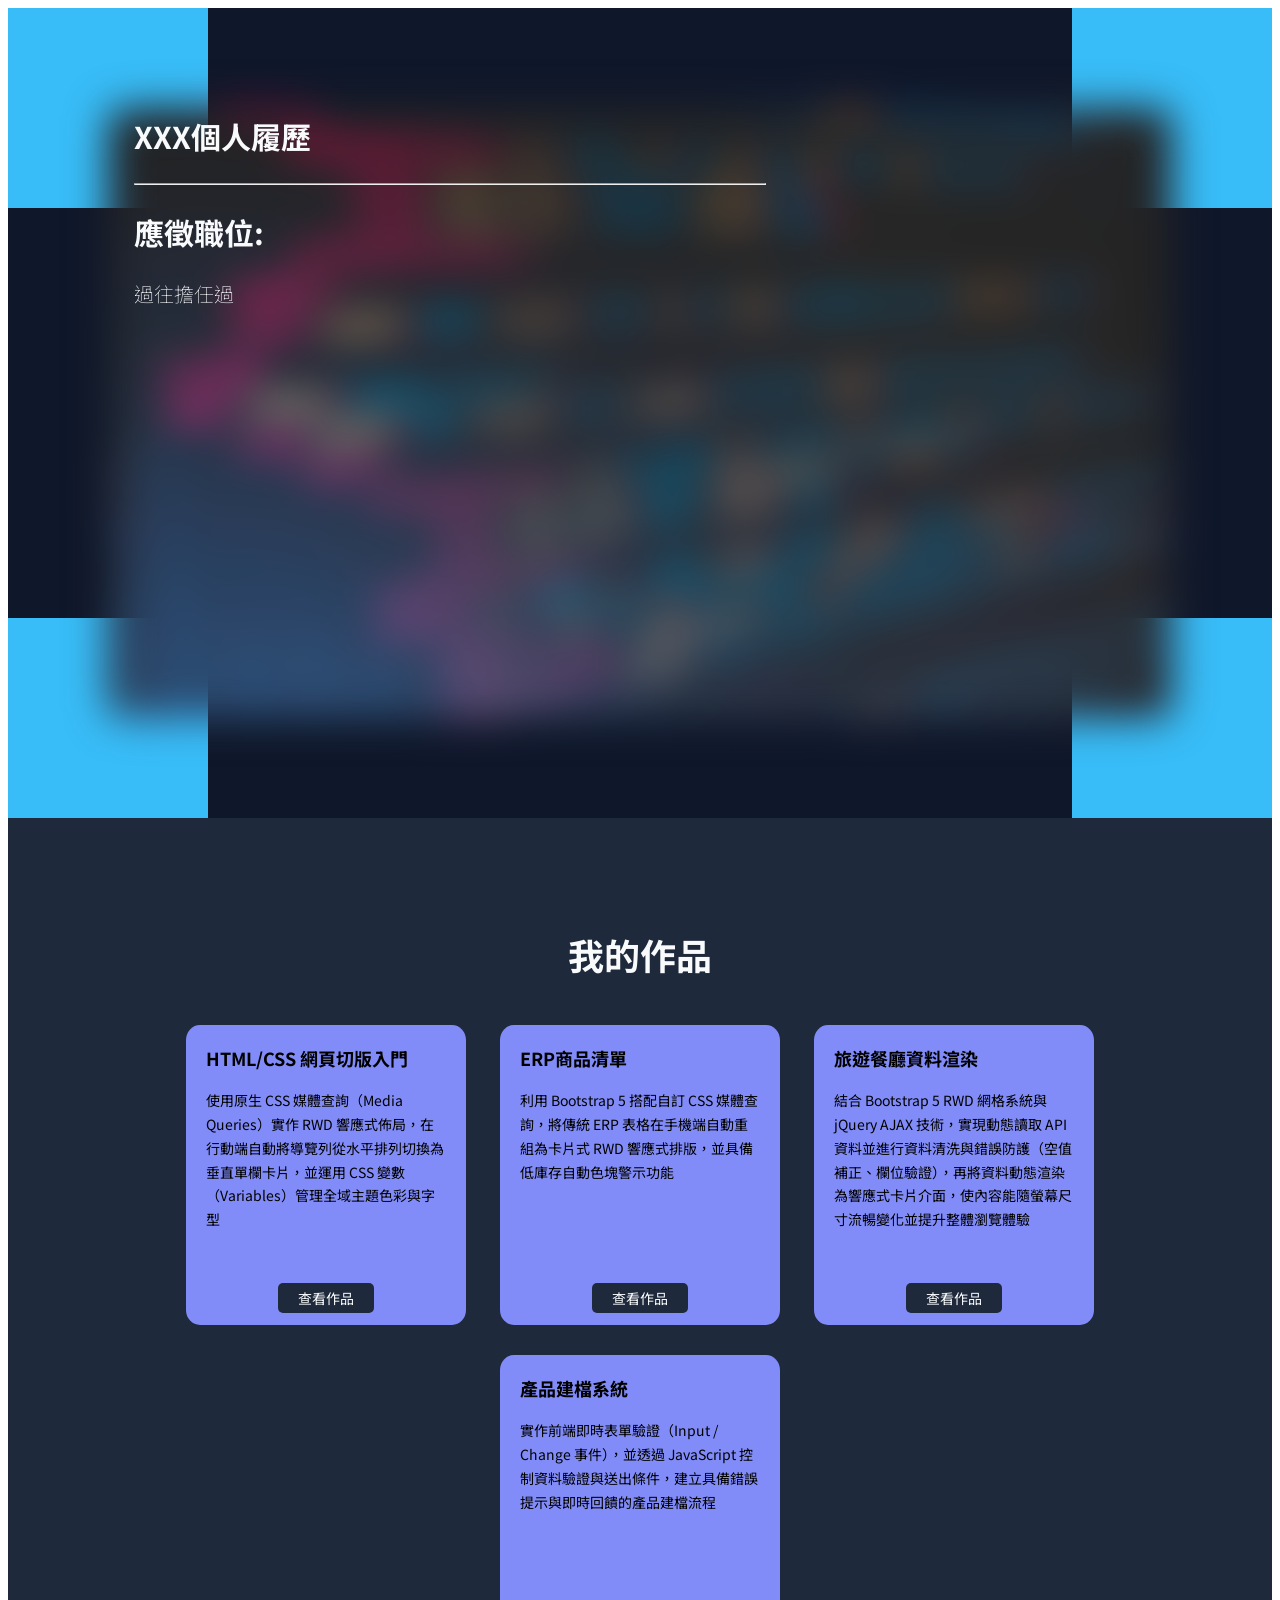
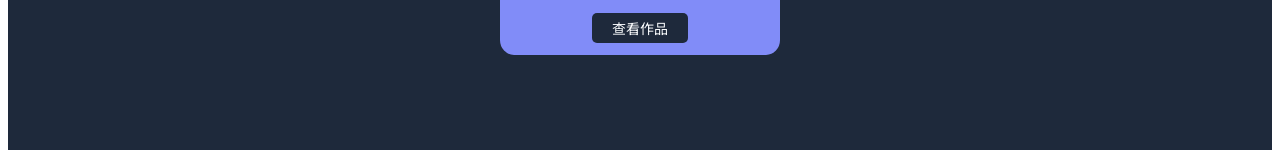
<file: index.html>
<!DOCTYPE html>
<html lang="zh-TW">

<head>
    <meta charset="UTF-8">
    <meta name="viewport" content="width=device-width, initial-scale=1.0">
    <title>Personal file</title>
    <link rel="stylesheet" href="css/Personal.css">
    <link rel="stylesheet" href="css/all.min.css">
    <style>
        /* s01 首頁 */
        .s01 {
            /* 高度以百分比對應瀏覽器視窗高度 vh (viewport height) */
            background-color: var(--bg-primary);
            height: 90vh;
            position: relative;
            font-family: "Noto Sans TC", sans-serif;
        }

        .s01 .box01 {
            width: 200px;
            height: 200px;
            background-color: var(--brand-primary);
            position: absolute;
            top: 0;
            left: 0;
        }

        .s01 .box02 {
            width: 200px;
            height: 200px;
            background-color: var(--brand-primary);
            position: absolute;
            top: 0;
            right: 0;
        }

        .s01 .box03 {
            width: 200px;
            height: 200px;
            background-color: var(--brand-primary);
            position: absolute;
            bottom: 0;
            left: 0;
        }

        .s01 .box04 {
            width: 200px;
            height: 200px;
            background-color: var(--brand-primary);
            position: absolute;
            bottom: 0;
            right: 0;
        }

        .s01 .userimg {
            position: absolute;
            top: 100px;
            left: 100px;
            bottom: 100px;
            right: 100px;
            background-image: url(image/code-background.jpg);
            /* 調整圖片選取位置 左右(從left開始)，上下(從top開始) */
            background-position: 10px 30%;
            /* 圖片大小調整的跟格式一樣cover */
            background-size: cover;
            /* 圖片效果調整 filter */
            filter: blur(20px);
            /* filter: grayscale(0.5); */
            border-radius: 2%;
            box-shadow: var(--shadow-colo);
        }

        .s01 .usertext {
            color: var(--text-primary);
            position: absolute;
            top: 10%;
            left: 10%;
            right: 40%;
            font-size: 20px;

        }

        /* s02 作品集  */
        .s02 {
            padding: 80px 10%;
            background-color: var(--bg-secondary);
            text-align: center;
            font-family: "Noto Sans TC", sans-serif;
        }

        .s02 h2 {
            font-size: 36px;
            color: var(--text-primary);
        }

        .s02 .card02 {
            /* 水平排列inline-block */
            position: relative;
            display: inline-block;
            margin: 15px;
            width: 240px;
            height: 260px;
            background-color: var(--brand-secondary);
            padding: 20px;
            text-align: left;
            border-radius: 5%;
            vertical-align: top;

        }

        .s02 .card02 h3 {
            font-size: 18px;
            color: var(--text-secondar);
            margin-top: 0.5px;

        }

        .s02 .card02 p {
            font-size: 14px;
            color: var(--text-secondar);
            line-height: 1.7;

        }

        .s02 .card02 a {
            position: absolute;
            bottom: 12px;
            left: 50%;
            transform: translateX(-50%);
            font-size: 14px;
            background-color: var(--bg-secondary);
            padding: 5px 20px;
            border-radius: 5px;
            text-decoration: none;
            color: var(--text-primary);
            text-align: center;
        }

        .s02 .card03 {
            /* 水平排列inline-block */
            position: relative;
            display: inline-block;
            margin: 15px;
            width: 240px;
            height: 260px;
            background-color: var(--brand-secondary);
            padding: 20px;
            text-align: left;
            border-radius: 5%;
            vertical-align: top;
        }

        .s02 .card03 h3 {
            font-size: 18px;
            color: var(--text-secondar);
            margin-top: 0.5px;

        }

        .s02 .card03 p {
            font-size: 14px;
            color: var(--text-secondar);
            line-height: 1.7;

        }

        .s02 .card03 a {
            position: absolute;
            bottom: 12px;
            left: 50%;
            transform: translateX(-50%);
            font-size: 14px;
            background-color: var(--bg-secondary);
            padding: 5px 20px;
            border-radius: 5px;
            text-decoration: none;
            color: var(--text-primary);
            text-align: center;
        }

        .s02 .card04 {
            /* 水平排列inline-block */
            position: relative;
            position: relative;
            display: inline-block;
            margin: 15px;
            width: 240px;
            height: 260px;
            background-color: var(--brand-secondary);
            padding: 20px;
            text-align: left;
            border-radius: 5%;
            vertical-align: top;
        }

        .s02 .card04 h3 {
            font-size: 18px;
            color: var(--text-secondar);
            margin-top: 0.5px;

        }

        .s02 .card04 p {
            font-size: 14px;
            color: var(--text-secondar);
            line-height: 1.7;

        }

        .s02 .card04 a {
            position: absolute;
            bottom: 12px;
            left: 50%;
            transform: translateX(-50%);
            font-size: 14px;
            background-color: var(--bg-secondary);
            padding: 5px 20px;
            border-radius: 5px;
            text-decoration: none;
            color: var(--text-primary);
            text-align: center;
        }

        .s02 .card05 {
            /* 水平排列inline-block */
            position: relative;
            display: inline-block;
            margin: 15px;
            width: 240px;
            height: 260px;
            background-color: var(--brand-secondary);
            padding: 20px;
            text-align: left;
            border-radius: 5%;
            vertical-align: top;
        }

        .s02 .card05 h3 {
            font-size: 18px;
            color: var(--text-secondar);
            margin-top: 0.5px;

        }

        .s02 .card05 p {
            font-size: 14px;
            color: var(--text-secondar);
            line-height: 1.7;

        }

        .s02 .card05 a {
            position: absolute;
            bottom: 12px;
            left: 50%;
            transform: translateX(-50%);
            font-size: 14px;
            background-color: var(--bg-secondary);
            padding: 5px 20px;
            border-radius: 5px;
            text-decoration: none;
            color: var(--text-primary);
            text-align: center;
        }

        .s02 .card06 {
            /* 水平排列inline-block */
            position: relative;
            display: inline-block;
            margin: 15px;
            width: 240px;
            height: 260px;
            background-color: var(--brand-secondary);
            padding: 20px;
            text-align: left;
            border-radius: 5%;
            vertical-align: top;
        }

        .s02 .card06 h3 {
            font-size: 18px;
            color: var(--text-secondar);
            margin-top: 0.5px;

        }

        .s02 .card06 p {
            font-size: 14px;
            color: var(--text-secondar);
            line-height: 1.7;

        }

        .s02 .card06 a {
            position: absolute;
            bottom: 12px;
            left: 50%;
            transform: translateX(-50%);
            font-size: 14px;
            background-color: var(--bg-secondary);
            padding: 5px 20px;
            border-radius: 5px;
            text-decoration: none;
            color: var(--text-primary);
            text-align: center;
        }

        .s02 .card07 {
            /* 水平排列inline-block */
            position: relative;
            display: inline-block;
            margin: 15px;
            width: 240px;
            height: 260px;
            background-color: var(--brand-secondary);
            padding: 20px;
            text-align: left;
            border-radius: 5%;
            vertical-align: top;
        }

        .s02 .card07 h3 {
            font-size: 18px;
            color: var(--text-secondar);
            margin-top: 0.5px;

        }

        .s02 .card07 p {
            font-size: 14px;
            color: var(--text-secondar);
            line-height: 1.7;

        }

        .s02 .card07 a {
            position: absolute;
            bottom: 12px;
            left: 50%;
            transform: translateX(-50%);
            font-size: 14px;
            background-color: var(--bg-secondary);
            padding: 5px 20px;
            border-radius: 5px;
            text-decoration: none;
            color: var(--text-primary);
            text-align: center;
        }



        .s02 .card08 {
            /* 水平排列inline-block */
            position: relative;
            display: inline-block;
            margin: 15px;
            width: 240px;
            height: 260px;
            background-color: var(--brand-secondary);
            padding: 20px;
            text-align: left;
            border-radius: 5%;
            vertical-align: top;
        }

        .s02 .card08 h3 {
            font-size: 18px;
            color: var(--text-secondar);
            margin-top: 0.5px;

        }

        .s02 .card08 p {
            font-size: 14px;
            color: var(--text-secondar);
            line-height: 1.7;

        }

        .s02 .card08 a {
            position: absolute;
            bottom: 12px;
            left: 50%;
            transform: translateX(-50%);
            font-size: 14px;
            background-color: var(--bg-secondary);
            padding: 5px 20px;
            border-radius: 5px;
            text-decoration: none;
            color: var(--text-primary);
            text-align: center;
        }

        .s02 .card09 {
            /* 水平排列inline-block */
            position: relative;
            display: inline-block;
            margin: 15px;
            width: 240px;
            height: 260px;
            background-color: var(--brand-secondary);
            padding: 20px;
            text-align: left;
            border-radius: 5%;
            vertical-align: top;
        }

        .s02 .card09 h3 {
            font-size: 18px;
            color: var(--text-secondar);
            margin-top: 0.5px;

        }

        .s02 .card09 p {
            font-size: 14px;
            color: var(--text-secondar);
            line-height: 1.7;

        }

        .s02 .card09 a {
            position: absolute;
            bottom: 12px;
            left: 50%;
            transform: translateX(-50%);
            font-size: 14px;
            background-color: var(--bg-secondary);
            padding: 5px 20px;
            border-radius: 5px;
            text-decoration: none;
            color: var(--text-primary);
            text-align: center;
        }

        .s02 .card10 {
            /* 水平排列inline-block */
            position: relative;
            display: inline-block;
            margin: 15px;
            width: 240px;
            height: 260px;
            background-color: var(--brand-secondary);
            padding: 20px;
            text-align: left;
            border-radius: 5%;
            vertical-align: top;
        }

        .s02 .card10 h3 {
            font-size: 18px;
            color: var(--text-secondar);
            margin-top: 0.5px;

        }

        .s02 .card10 p {
            font-size: 14px;
            color: var(--text-secondar);
            line-height: 1.7;

        }

        .s02 .card10 a {
            position: absolute;
            bottom: 12px;
            left: 50%;
            transform: translateX(-50%);
            font-size: 14px;
            background-color: var(--bg-secondary);
            padding: 5px 20px;
            border-radius: 5px;
            text-decoration: none;
            color: var(--text-primary);
            text-align: center;
        }

        .s02 .card11 {
            /* 水平排列inline-block */
            position: relative;
            display: inline-block;
            margin: 15px;
            width: 240px;
            height: 260px;
            background-color: var(--brand-secondary);
            padding: 20px;
            text-align: left;
            border-radius: 5%;
            vertical-align: top;
        }

        .s02 .card11 h3 {
            font-size: 18px;
            color: var(--text-secondar);
            margin-top: 0.5px;

        }

        .s02 .card11 p {
            font-size: 14px;
            color: var(--text-secondar);
            line-height: 1.7;

        }

        .s02 .card11 a {
            position: absolute;
            bottom: 12px;
            left: 50%;
            transform: translateX(-50%);
            font-size: 14px;
            background-color: var(--bg-secondary);
            padding: 5px 20px;
            border-radius: 5px;
            text-decoration: none;
            color: var(--text-primary);
            text-align: center;
        }

        .s02 .card12 {
            /* 水平排列inline-block */
            position: relative;
            display: inline-block;
            margin: 15px;
            width: 240px;
            height: 260px;
            background-color: var(--brand-secondary);
            padding: 20px;
            text-align: left;
            border-radius: 5%;
            vertical-align: top;
        }

        .s02 .card12 h3 {
            font-size: 18px;
            color: var(--text-secondar);
            margin-top: 0.5px;

        }

        .s02 .card12 p {
            font-size: 14px;
            color: var(--text-secondar);
            line-height: 1.7;

        }

        .s02 .card12 a {
            position: absolute;
            bottom: 12px;
            left: 50%;
            transform: translateX(-50%);
            font-size: 14px;
            background-color: var(--bg-secondary);
            padding: 5px 20px;
            border-radius: 5px;
            text-decoration: none;
            color: var(--text-primary);
            text-align: center;
        }
    </style>
</head>

<body>
    <section class="s01">
        <div class="box01"></div>
        <div class="box02"></div>
        <div class="box03"></div>
        <div class="box04"></div>
        <div class="userimg"></div>
        <div class="usertext">
            <h1>XXX個人履歷</h1>
            <!-- hr為直線 -->
            <hr>
            <h2>應徵職位:</h2>
            <p class="fw-100"> 過往擔任過</p>
        </div>
    </section>
    <section class="s02">
        <h2>我的作品</h2>
        <!-- 作品02 -->
        <div class="card02">
            <h3>HTML/CSS 網頁切版入門</h3>
            <p>使用原生 CSS 媒體查詢（Media Queries）實作 RWD 響應式佈局，在行動端自動將導覽列從水平排列切換為垂直單欄卡片，並運用 CSS 變數（Variables）管理全域主題色彩與字型</p>
            <!-- 連結點擊後另開視窗target="blank" -->
            <a href="0602.html" target="blank">查看作品</a>
        </div>
        <!-- 作品03 -->
        <div class="card03">
            <h3>ERP商品清單</h3>
            <p>利用 Bootstrap 5 搭配自訂 CSS 媒體查詢，將傳統 ERP 表格在手機端自動重組為卡片式 RWD 響應式排版，並具備低庫存自動色塊警示功能</p>
            <!-- 連結點擊後另開視窗target="blank" -->
            <a href="0605table-ai.html" target="blank">查看作品</a>
        </div>
        <!-- 作品04 -->
        <div class="card04">
            <h3>旅遊餐廳資料渲染</h3>
            <p>結合 Bootstrap 5 RWD 網格系統與 jQuery AJAX 技術，實現動態讀取 API
                資料並進行資料清洗與錯誤防護（空值補正、欄位驗證），再將資料動態渲染為響應式卡片介面，使內容能隨螢幕尺寸流暢變化並提升整體瀏覽體驗</p>
            <!-- 連結點擊後另開視窗target="blank" -->
            <a href="0618 practice2-aidata.html" target="blank">查看作品</a>
        </div>

        <div class="card05">
            <h3>產品建檔系統</h3>
            <p>實作前端即時表單驗證（Input / Change 事件），並透過 JavaScript 控制資料驗證與送出條件，建立具備錯誤提示與即時回饋的產品建檔流程</p>
            <!-- 連結點擊後另開視窗target="blank" -->
            <a href="0625ch11_formjava-ai.html" target="blank">查看作品</a>
        </div>


    </section>

</body>

</html>
</file>
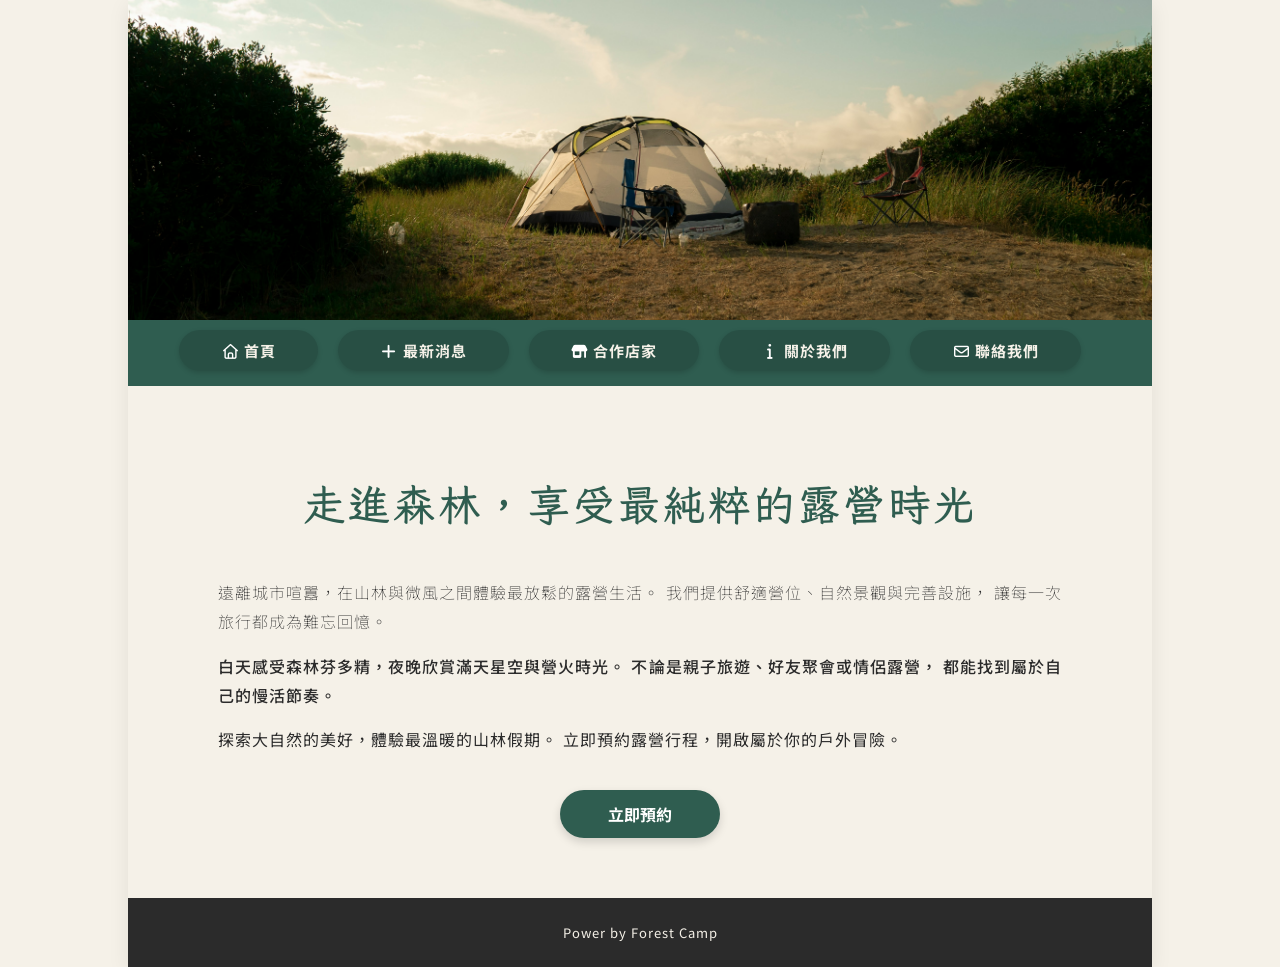
<file: 0602.html>
<!DOCTYPE html>
<html lang="zh-TW">

<head>
    <meta charset="UTF-8">
    <meta name="viewport" content="width=device-width, initial-scale=1.0">
    <title>Forest Camp 0602</title>
    <!-- /*0602載入網頁css文字模板、顏色、套件*/ -->
    <link rel="stylesheet" href="css/0602.css">
    <link rel="stylesheet" href="css/all.min.css">
    <style>
        /* 全域設定 */
        body {
            background-color: var(--bg-primary);
            color: var(--text-primary);
            margin: 0;
            padding: 0;
            font-family: "Noto Sans TC", sans-serif;
        }

        /* 主內容區 */
        .wrapper {
            width: 1024px;
            margin-top: 0;
            margin-bottom: 0;
            margin-left: auto;
            margin-right: auto;

            background-color: var(--bg-card);

            box-shadow: 0 5px 20px var(--shadow-light);
        }

        /* Banner 圖片區 */
        .imagbox {
            width: 1024px;
            height: 320px;

            background-image: url(image/camp02.jpg);
            background-position: center center;
            background-size: cover;
            background-repeat: no-repeat;

            border-radius: 0 0 0px 0px;
        }

        /* 導覽列 */
        nav {
            background-color: var(--theme-primary);

            text-align: center;

            padding-top: 10px;
            padding-bottom: 10px;

            margin-top: 0;
            margin-bottom: 0;
        }

        /* 導覽列 ul */
        nav ul {
            display: inline-block;

            padding: 0;
            margin: 0;
        }

        /* 導覽列 li */
        nav ul li {
            float: left;

            list-style-type: none;
        }

        /* 導覽按鈕 */
        nav ul li a {
            display: block;

            text-decoration: none;

            color: var(--bg-primary);

            background-color: var(--shadow-medium);

            margin-right: 20px;

            padding-top: 10px;
            padding-bottom: 10px;
            padding-left: 42px;
            padding-right: 42px;

            border-radius: 30px;

            font-size: 15px;
            font-weight: bold;
            letter-spacing: 1px;

            transition: all 0.3s ease;

            box-shadow: 0 2px 5px rgba(0, 0, 0, 0.15);
        }

        /* Hover 效果 */
        nav ul li a:hover {
            background-color: var(--bg-primary);

            color: var(--theme-primary);

            transform: translateY(-2px);

            box-shadow: 0 5px 12px var(--shadow-medium);
        }

        /* 內容區塊 */
        .content {
            background-color: var(--bg-primary);

            text-align: center;

            padding-top: 50px;
            padding-bottom: 60px;
            padding-left: 90px;
            padding-right: 90px;

            line-height: 2;
        }

        /* 主標題 */
        .content h1 {
            color: var(--theme-primary);

            font-size: 42px;

            margin-bottom: 30px;

            letter-spacing: 3px;
            font-family: "LXGW WenKai Mono TC", monospace;
            font-weight: bold;
        }

        /* 文章內容 */
        .content p {
            color: var(--text-primary);

            font-size: 16px;

            margin-bottom: 16px;

            line-height: 1.8;

            letter-spacing: 1px;
            text-align: justify;
            /* 讓文字左右等距對齊，不置中 */
            text-align-last: left;
            /* 避免最後一行文字被強制分散拉伸 */
        }

        /* CTA 按鈕 */
        .content a {
            display: inline-block;

            width: 160px;
            height: 48px;

            margin-top: 20px;

            background-color: var(--theme-primary);

            color: var(--text-light);

            text-decoration: none;

            text-align: center;

            line-height: 48px;

            font-size: 16px;
            font-weight: bold;

            border-radius: 50px;

            transition: all 0.3s ease;

            box-shadow: 0 4px 10px var(--shadow-medium);
        }

        /* CTA Hover */
        .content a:hover {
            background-color: var(--hover-primary);

            transform: translateY(-3px);

            box-shadow: 0 8px 16px var(--shadow-medium);
        }

        /* Footer */
        .footer {
            background-color: var(--text-primary);

            text-align: center;

            padding-top: 12px;
            padding-bottom: 12px;

            margin-top: 0;
        }

        /* Footer 文字 */
        .footer p {
            color: var(--bg-primary);

            font-size: 13px;

            letter-spacing: 1px;
        }

        /* 0602 RWD網頁縮放調整 @media; 1024px為手機寬度; max-width低於這個數值的都試用 */
        @media screen and (max-width:1200px)and (min-width:1025px){
            .wrapper{
                width: 100%;
            }
            .imagbox{
                width: 100%;
                background-image: url(image/camp01.jpg);
                background-position:center center;
            }


        }
        @media screen and (max-width:1024px) {
            .wrapper {
                width: 100%;
            }

            .imagbox {
                width: 100%;
                background-image:url(image/camp05.jpg);
                background-position: left bottom;
            }
            /* 螢幕越小按鈕越大，因為有手操作 */
            nav ul{
                display: block;
                padding-left: 10px;
                margin: 0;
            }   
            nav ul li{
                float: none;
                margin-bottom: 5px;
                
            }
            .content{
                padding-left: 25px;
                padding-right: 25px;
                
            }
            .content p{
                font-size: 16px;
                line-height: 1.2;
                text-align:justify;

            }
        }
    </style>

</head>

<body>

    <div class="wrapper">

        <div class="banner">

            <div class="imagbox"></div>

            <!-- 導覽列 -->
            <nav>

                <ul>
                    <!-- 0602插入元件及變更顏色 -->
                    <li>
                        <a href="www.google.com"><i class="fa-regular fa-house btn-text-light"></i> 首頁</a>
                    </li>
                    <li>
                        <a href="#"><i class="fa-solid fa-plus btn-text-light"></i> 最新消息</a>
                    </li>
                    <li>
                        <a href="#"><i class="fa-solid fa-shop btn-text-light"></i> 合作店家</a>
                    </li>
                    <li>
                        <a href="#"><i class="fa-solid fa-info btn-text-light"></i> 關於我們</a>
                    </li>
                    <li>
                        <a href="#"><i class="fa-regular fa-envelope btn-text-light"></i> 聯絡我們</a>
                    </li>

                </ul>

            </nav>

        </div>

        <!-- 內容區 -->
        <div class="content">

            <h1>走進森林，享受最純粹的露營時光</h1>
            <!-- 0602改變文字字型 -->
            <p class="fw-100">
                遠離城市喧囂，在山林與微風之間體驗最放鬆的露營生活。
                我們提供舒適營位、自然景觀與完善設施，
                讓每一次旅行都成為難忘回憶。
            </p>

            <p class="fw-500">
                白天感受森林芬多精，夜晚欣賞滿天星空與營火時光。
                不論是親子旅遊、好友聚會或情侶露營，
                都能找到屬於自己的慢活節奏。
            </p>

            <p>
                探索大自然的美好，體驗最溫暖的山林假期。
                立即預約露營行程，開啟屬於你的戶外冒險。
            </p>

            <!-- CTA -->
            <a href="">立即預約</a>

        </div>

        <!-- Footer -->
        <div class="footer">

            <p>Power by Forest Camp</p>

        </div>

    </div>

    <!-- JavaScript -->
    <script>

        console.log("Forest Camp Website Ready");

    </script>

</body>

</html>
</file>
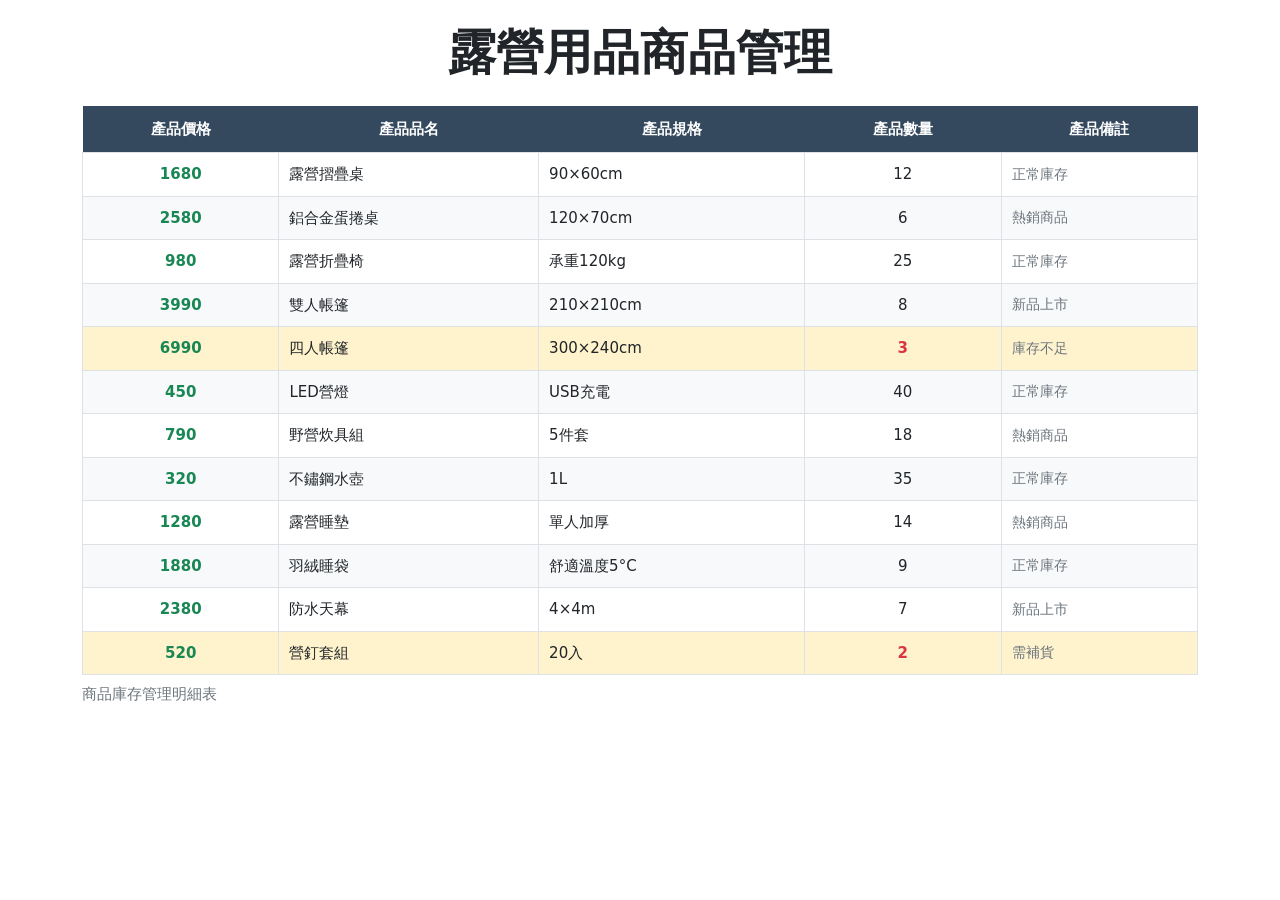
<file: 0605table-ai.html>
<!DOCTYPE html>
<html lang="zh-TW">
<head>
    <meta charset="UTF-8">
    <meta name="viewport" content="width=device-width, initial-scale=1.0">
    <title>露營用品 ERP 商品管理</title>

    <link rel="stylesheet" href="css/0605boostrap.css">
    <link rel="stylesheet" href="css/all.min.css">
    <link rel="stylesheet" href="css/Personal.css">

    <style>
        /* ERP Table Style */
        .erp-table{
            width: 100%;
            border-collapse: collapse;
            background-color: #fff;
            font-size: 15px;
        }

        .erp-header th{
            background-color: #34495e;
            color: #fff;
            text-align: center;
            font-weight: 600;
            padding: 12px;
        }

        .erp-table td{
            padding: 10px;
            border: 1px solid #dee2e6;
            vertical-align: middle;
        }

        .erp-table tbody tr:nth-child(even){
            background-color: #f8f9fa;
        }

        .erp-table tbody tr:hover{
            background-color: #e8f4ff;
        }

        /* 價格 */
        .erp-table td:first-child{
            text-align: center;
            color: #198754;
            font-weight: bold;
        }

        .erp-table td:first-child::before{
            content: "";
        }

        /* 數量置中 */
        .erp-table td:nth-child(4){
            text-align: center;
        }

        /* 備註 */
        .erp-table td:last-child{
            color: #6c757d;
            font-size: 14px;
        }

        /* 庫存不足 */
        .erp-low-stock{
            background-color: #fff3cd !important;
        }

        .erp-low-stock td:nth-child(4){
            color: #dc3545;
            font-weight: bold;
        }

        /* RWD */
        @media screen and (max-width:768px){

            .table-rwd thead,
            .table-rwd caption{
                display: none;
            }

            .table-rwd tbody tr{
                display: block;
                margin-bottom: 12px;
                border-radius: 8px;
                border: 1px solid #ddd;
                box-shadow: 0 2px 5px rgba(0,0,0,.08);
                padding: 10px;
                background-color: #fff;
            }

            .table-rwd tbody tr td{
                display: block;
                border: none;
                padding: 8px 0;
            }

            .table-rwd tbody tr td::before{
                content: attr(data-th) "：";
                font-size: 15px;
                font-weight: 600;
                color: #495057;
                display: block;
                float: left;
                width: 35%;
                text-align: right;
                padding-right: 10px;
            }

            .table-rwd tbody tr td span,
            .table-rwd tbody tr td{
                display: block;
            }

            .table-rwd tbody tr td::after{
                content: "";
                display: block;
                clear: both;
            }
        }
    </style>
</head>

<body>

<div class="container my-4">

    <div class="display-5 text-center fw-bold mb-4">
        露營用品商品管理
    </div>

    <table class="table erp-table table-rwd">
        <caption>商品庫存管理明細表</caption>

        <thead class="erp-header">
            <tr>
                <th>產品價格</th>
                <th>產品品名</th>
                <th>產品規格</th>
                <th>產品數量</th>
                <th>產品備註</th>
            </tr>
        </thead>

        <tbody>

            <tr>
                <td data-th="產品價格">1680</td>
                <td data-th="產品品名">露營摺疊桌</td>
                <td data-th="產品規格">90×60cm</td>
                <td data-th="產品數量">12</td>
                <td data-th="產品備註">正常庫存</td>
            </tr>

            <tr>
                <td data-th="產品價格">2580</td>
                <td data-th="產品品名">鋁合金蛋捲桌</td>
                <td data-th="產品規格">120×70cm</td>
                <td data-th="產品數量">6</td>
                <td data-th="產品備註">熱銷商品</td>
            </tr>

            <tr>
                <td data-th="產品價格">980</td>
                <td data-th="產品品名">露營折疊椅</td>
                <td data-th="產品規格">承重120kg</td>
                <td data-th="產品數量">25</td>
                <td data-th="產品備註">正常庫存</td>
            </tr>

            <tr>
                <td data-th="產品價格">3990</td>
                <td data-th="產品品名">雙人帳篷</td>
                <td data-th="產品規格">210×210cm</td>
                <td data-th="產品數量">8</td>
                <td data-th="產品備註">新品上市</td>
            </tr>

            <tr class="erp-low-stock">
                <td data-th="產品價格">6990</td>
                <td data-th="產品品名">四人帳篷</td>
                <td data-th="產品規格">300×240cm</td>
                <td data-th="產品數量">3</td>
                <td data-th="產品備註">庫存不足</td>
            </tr>

            <tr>
                <td data-th="產品價格">450</td>
                <td data-th="產品品名">LED營燈</td>
                <td data-th="產品規格">USB充電</td>
                <td data-th="產品數量">40</td>
                <td data-th="產品備註">正常庫存</td>
            </tr>

            <tr>
                <td data-th="產品價格">790</td>
                <td data-th="產品品名">野營炊具組</td>
                <td data-th="產品規格">5件套</td>
                <td data-th="產品數量">18</td>
                <td data-th="產品備註">熱銷商品</td>
            </tr>

            <tr>
                <td data-th="產品價格">320</td>
                <td data-th="產品品名">不鏽鋼水壺</td>
                <td data-th="產品規格">1L</td>
                <td data-th="產品數量">35</td>
                <td data-th="產品備註">正常庫存</td>
            </tr>

            <tr>
                <td data-th="產品價格">1280</td>
                <td data-th="產品品名">露營睡墊</td>
                <td data-th="產品規格">單人加厚</td>
                <td data-th="產品數量">14</td>
                <td data-th="產品備註">熱銷商品</td>
            </tr>

            <tr>
                <td data-th="產品價格">1880</td>
                <td data-th="產品品名">羽絨睡袋</td>
                <td data-th="產品規格">舒適溫度5°C</td>
                <td data-th="產品數量">9</td>
                <td data-th="產品備註">正常庫存</td>
            </tr>

            <tr>
                <td data-th="產品價格">2380</td>
                <td data-th="產品品名">防水天幕</td>
                <td data-th="產品規格">4×4m</td>
                <td data-th="產品數量">7</td>
                <td data-th="產品備註">新品上市</td>
            </tr>

            <tr class="erp-low-stock">
                <td data-th="產品價格">520</td>
                <td data-th="產品品名">營釘套組</td>
                <td data-th="產品規格">20入</td>
                <td data-th="產品數量">2</td>
                <td data-th="產品備註">需補貨</td>
            </tr>

        </tbody>
    </table>

</div>

<script src="java/0605boostrap.js"></script>

</body>
</html>
</file>
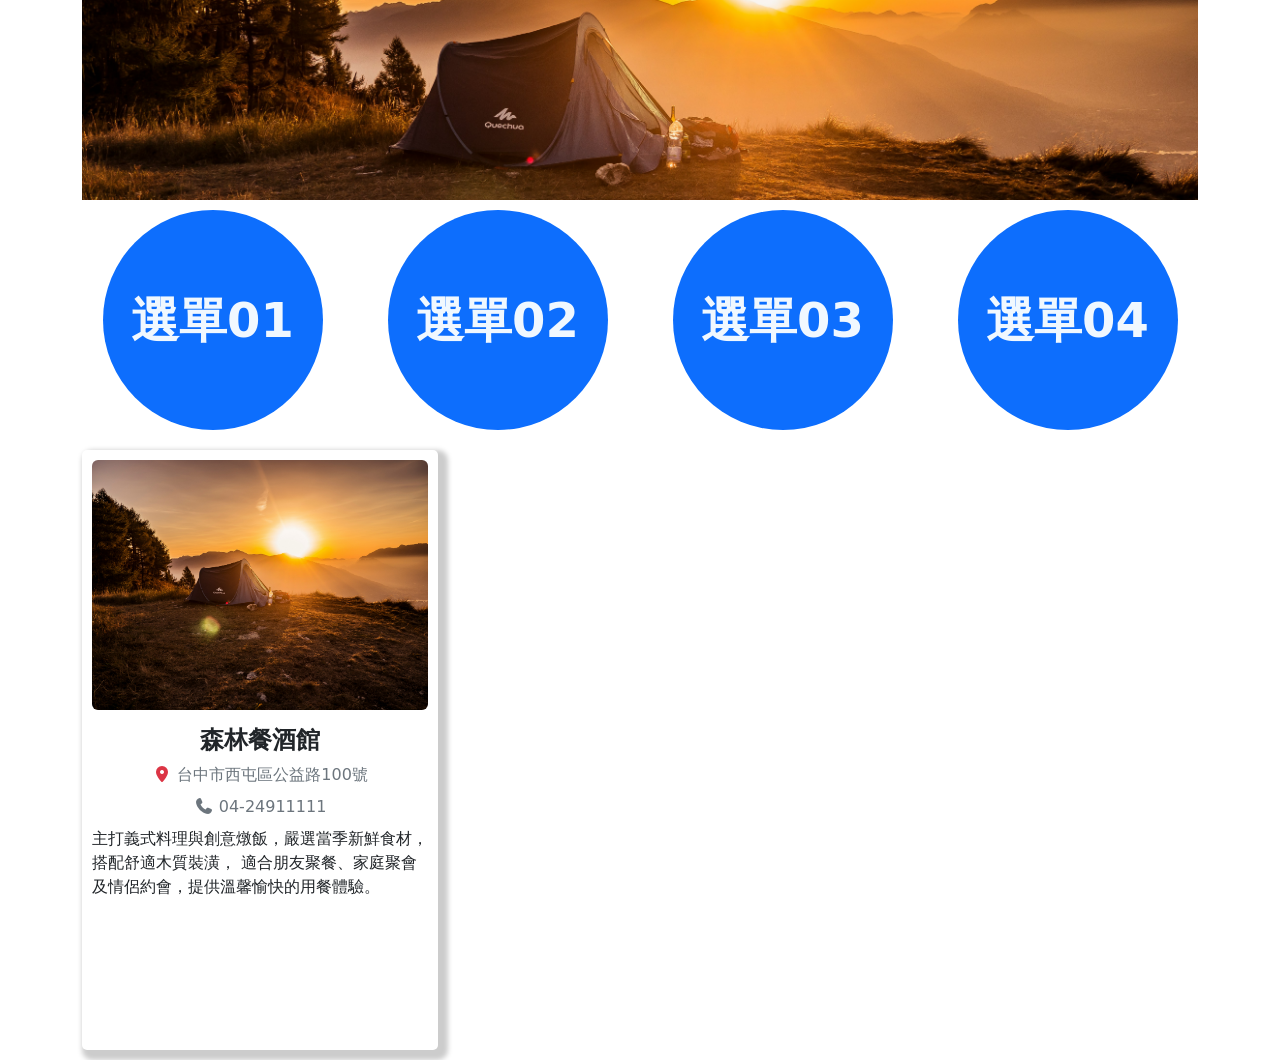
<file: 0618 practice2-aidata.html>
<!DOCTYPE html>
<html lang="zh-TW">

<head>
    <meta charset="UTF-8">
    <meta name="viewport" content="width=device-width, initial-scale=1.0">
    <title>0618 practice</title>
    <link rel="stylesheet" href="css/0605boostrap.css">
    <link rel="stylesheet" href="css/all.min.css">
    <link rel="stylesheet" href="css/Personal.css">
    <style>
        .banner {
            height: 200px;
            background-image: url(image/camp09.jpg);
            background-position: center center;
            background-size: cover;

        }

        .navbox01 {
            height: 90px;
            margin-top: 10px;
            margin-bottom: 10px;
            /* 文字會變「垂直置中感」 */
            line-height: 90px;
            font-size: 48px;
            font-weight: 900;
            text-align: center;
            color: aliceblue;

        }

        @media screen and (min-width:768px) {
            .navbox01 {
                height: 180px;
                line-height: 180px;
            }
        }

        @media screen and (min-width:992px) {
            .navbox01 {
                width: 180px;
                line-height: 180px;
                border-radius: 50%;
            }
        }

        @media screen and (min-width:1200px) {
            .navbox01 {
                width: 220px;
                height: 220px;
                line-height: 220px;
            }
        }


        .contentbox {
            height: 600px;
            margin-top: 10px;
            margin-bottom: 10px;
            padding: 10px;
            box-shadow: 5px 5px 5px 5px #ccc;
            border-radius: 5px;

        }
    </style>
</head>

<body>
    <div class="container">
        <div class="row">
            <div class="col-12 d-none d-sm-block">
                <div class="banner bg-info"></div>
            </div>

        </div>
        <div class="row">
            <div class="col-sm-6 col-md-3">
                <div class="navbox01 bg-primary mx-auto">選單01</div>
            </div>
            <div class="col-sm-6 col-md-3">
                <div class="navbox01 bg-primary mx-auto">選單02</div>
            </div>
            <div class="col-sm-6 col-md-3">
                <div class="navbox01 bg-primary mx-auto">選單03</div>
            </div>
            <div class="col-sm-6 col-md-3">
                <div class="navbox01 bg-primary mx-auto">選單04</div>
            </div>

        </div>
        <div class="row" id="mydata">
            <div class="col-sm-12 col-md-6 col-lg-4 ">
                <div class="contentbox text-center roller-t">
                    <div class="roller-box">
                        <button class="btn btn-success">查看</button>
                    </div>
                    <!-- 餐廳圖片 -->
                    <img src="image/camp09.jpg" class="img-fluid rounded mb-3" alt="餐廳圖片" style="height: 250px; width: 100%; object-fit: cover; background-color: #eee; display: block; line-height: 200px; text-align: center; color:#666">

                    <!-- 餐廳名稱 -->
                    <h4 class="fw-bold text-center">
                        森林餐酒館
                    </h4>
                    <!-- 地址 -->
                    <p class="text-muted mb-2">
                        <i class="fa-solid fa-location-dot text-danger"></i>
                        台中市西屯區公益路100號
                    </p>
                    <!-- 電話 -->
                    <p class="text-muted mb-2">
                        <i class="fa-solid fa-phone text-succes"></i>
                        04-24911111
                    </p>

                    <!-- 簡介 -->
                    <p class="text-start">
                        主打義式料理與創意燉飯，嚴選當季新鮮食材，搭配舒適木質裝潢，
                        適合朋友聚餐、家庭聚會及情侶約會，提供溫馨愉快的用餐體驗。
                    </p>
                </div>

            </div>



        </div>
    </div>

    <script src="java/0605boostrap.js"></script>
    <script src="java/jquery-4.0.0.js"></script>

    <script>
        $(function () {
            $.ajax({
                type: "GET",
                url: "https://data.moa.gov.tw/Service/OpenData/ODwsv/ODwsvTravelFood.aspx?IsTransData=1&UnitId=193",
                dataType: "json",
                // success：成功取得資料後執行
                success: function (data) {
                    // 清洗資料
                    const cleanData = data.map(function (item, index) {
                        //圖片
                        let img = (item.PicURL ?? "").trim()
                        if (img == "" || img.includes("miss")) {
                            img = "未提供圖片";
                        }
                        //名稱
                        let name = (item.Name ?? "").trim()
                        if (name == "") {
                            name = "未提供商店名稱";
                        }
                        //地址
                        let address = (item.Address ?? "").trim()
                        if (address == "") {
                            address = "未提供商店地址";
                        }

                        let city = (item.City ?? "").trim()
                        if (city == "") {
                            city = "未提供商店地址";
                        }

                        let town = (item.Town ?? "").trim()
                        if (town == "") {
                            town = "未提供商店地址";
                        }

                        //電話
                        let tel = (item.Tel ?? "").trim()
                        if (tel == "") {
                            tel = "未提供商店電話";
                        }
                        //簡介
                        let description = (item.HostWords ?? "").trim()
                        if (description == "") {
                            description = "未提供商店簡介";
                        }


                        return {
                            img: img,
                            name: name,
                            address: city + town + address,
                            tel: tel,
                            description: description,

                        }
                    });

                    console.log("清洗資料", cleanData);
                    // 資料渲染
                    $("#mydata").empty()
                    cleanData.forEach(function (item) {
                        let strhtml = `<div class="col-sm-12 col-md-6 col-lg-4 ">
                                         <div class="contentbox text-center roller-t">
                                             <div class="roller-box">
                                               <button class="btn btn-success">查看</button>
                                            </div>
                                            <img src="${item.img}" class="img-fluid rounded mb-3" alt="未提供圖片" style="height: 250px; width: 100%; object-fit: cover; background-color: #eee; display: block; line-height: 200px; text-align: center; color:#666">
                                            <!-- 餐廳名稱 -->
                                            <h4 class="fw-bold text-center">
                                                ${item.name}
                                            </h4>

                                            <p class="text-muted mb-2">
                                                <i class="fa-solid fa-location-dot text-danger"></i>
                                                ${item.address}
                                            </p>
                                            <p class="text-muted mb-2">
                                                <i class="fa-solid fa-phone text-succes"></i>
                                                ${item.tel}
                                            </p>

                                            <p class="text-start">
                                                ${item.description}
                                            </p>`
                        $("#mydata").append(strhtml);
                    });

                },

                // error：取得資料失敗時執行
                error: function (err) {
                    console.log(err)
                },
            });
        });
    </script>


</body>

</html>
</file>
<file: css/Personal.css>
@import url('https://fonts.googleapis.com/css2?family=Noto+Sans+TC:wght@100..900&display=swap');
@import url('https://fonts.googleapis.com/css2?family=LXGW+WenKai+Mono+TC&family=Noto+Sans+TC:wght@900&display=swap');

:root {

    /* ===================== */
    /* Background */
    /* ===================== */

    --bg-primary: #0F172A;
    --bg-secondary: #1E293B;
    --bg-surface: #334155;

    /* ===================== */
    /* Text */
    /* ===================== */

    --text-primary: #F8FAFC;
    --text-secondary: #CBD5E1;

    /* ===================== */
    /* Brand */
    /* ===================== */

    --brand-primary: #38BDF8;
    --brand-secondary: #818CF8;

    /* ===================== */
    /* Interactive */
    /* ===================== */

    --hover-color: #0EA5E9;
    --focus-color: #22D3EE;

    /* ===================== */
    /* Effects */
    /* ===================== */

    --glow-color: #67E8F9;
    --shadow-color: rgba(15, 23, 42, 0.35);

    /* ===================== */
    /* Border */
    /* ===================== */

    --border-color: #475569;

    /* ===================== */
    /* Status */
    /* ===================== */

    --success-color: #22C55E;
    --warning-color: #F59E0B;
    --danger-color: #EF4444;
    --info-color: #3B82F6;

    /* ===================== */
    /* Gradient */
    /* ===================== */

    --gradient-start: #06B6D4;
    --gradient-end: #8B5CF6;

    /* ===================== */
    /* Components */
    /* ===================== */

    --card-bg: #1E293B;
    --highlight-color: #F472B6;

}

.fw-100 {
    font-weight: 100;
}

.fw-200 {
    font-weight: 200;
}

.fw-300 {
    font-weight: 300;
}

.fw-400 {
    font-weight: 400;
}

.fw-500 {
    font-weight: 500;
}

.fw-600 {
    font-weight: 600;
}

.fw-700 {
    font-weight: 700;
}

.fw-800 {
    font-weight: 800;
}

.fw-900 {
    font-weight: 900;
}

/* 第二層覆蓋的滑動效果，
依滑動方向設roller-t, roller-b, roller-l,roller-r */
/* 由上往下滑動 */
.roller-t {
    position: relative;
    overflow: hidden;
}

.roller-t .roller-box {
    position: absolute;
    width: 100%;
    height: 100%;

    /* AI產出:幫我將roller-box調整成具有玻璃透光和柔焦效果，必須可以看到後面的內容 */

    /* 玻璃半透明效果 */
    background: rgba(255, 255, 255, 0.2);

    /* 柔焦效果（重點） */
    backdrop-filter: blur(10px);
    -webkit-backdrop-filter: blur(10px);

    /* 加一點玻璃邊界感 */
    border: 1px solid rgba(255, 255, 255, 0.3);
    /* ---- */

    top: -100%;
    display: flex;
    align-items: center;
    justify-content: center;
    /* 設在主體才有效果，不是在hover */
    transition: top 1.5s ease;

}

.roller-t:hover .roller-box {
    top: 0;

}

/* 由下往上 */
.roller-b {
    position: relative;
    overflow: hidden;
}

.roller-b .roller-box {
    position: absolute;
    width: 100%;
    height: 100%;

    /* AI產出:幫我將roller-box調整成具有玻璃透光和柔焦效果，必須可以看到後面的內容 */

    /* 玻璃半透明效果 */
    background: rgba(255, 255, 255, 0.2);

    /* 柔焦效果（重點） */
    backdrop-filter: blur(10px);
    -webkit-backdrop-filter: blur(10px);

    /* 加一點玻璃邊界感 */
    border: 1px solid rgba(255, 255, 255, 0.3);
    /* ---- */

    bottom: -100%;
    display: flex;
    align-items: center;
    justify-content: center;
    /* 設在主體才有效果，不是在hover */
    transition: bottom 1.5s ease;

}

.roller-b:hover .roller-box {
    bottom: 0;

}

/* 由左往右 */

.roller-l {
    position: relative;
    overflow: hidden;
}

.roller-l .roller-box {
    position: absolute;
    width: 100%;
    height: 100%;

    /* AI產出:幫我將roller-box調整成具有玻璃透光和柔焦效果，必須可以看到後面的內容 */

    /* 玻璃半透明效果 */
    background: rgba(255, 255, 255, 0.2);

    /* 柔焦效果（重點） */
    backdrop-filter: blur(10px);
    -webkit-backdrop-filter: blur(10px);

    /* 加一點玻璃邊界感 */
    border: 1px solid rgba(255, 255, 255, 0.3);
    /* ---- */

    left: -100%;
    display: flex;
    align-items: center;
    justify-content: center;
    /* 設在主體才有效果，不是在hover */
    transition: left 1.5s ease;

}

.roller-l:hover .roller-box {
    left: 0;

}

/* 由右往左 */

.roller-r {
    position: relative;
    overflow: hidden;
}

.roller-r .roller-box {
    position: absolute;
    width: 100%;
    height: 100%;

    /* AI產出:幫我將roller-box調整成具有玻璃透光和柔焦效果，必須可以看到後面的內容 */

    /* 玻璃半透明效果 */
    background: rgba(255, 255, 255, 0.2);

    /* 柔焦效果（重點） */
    backdrop-filter: blur(10px);
    -webkit-backdrop-filter: blur(10px);

    /* 加一點玻璃邊界感 */
    border: 1px solid rgba(255, 255, 255, 0.3);
    /* ---- */

    right: -100%;
    display: flex;
    align-items: center;
    justify-content: center;
    /* 設在主體才有效果，不是在hover */
    transition: right 1.5s ease;

}

.roller-r:hover .roller-box {
    right: 0;

}


/* 以下部分為建立歷程中間的分隔線及圓點 */

.timeline-section {
    position: relative;
}

/*中間線寫法都是先從左邊開始，再移到右邊*/
/* ::before：在元素內容前面插入一個虛擬元素 */
.timeline-section::before {
    position: absolute;
    content: "";
    background-color: #ec9e54;
    width: 5px;
    top: 135px;
    bottom: 0px;
    /* 移一半的位置的位置 left+translate一起使用 */
    left: 50%;
    /*元素的左邊緣移到父元素寬度的50% (位置會偏右，因為是用左邊線對齊)*/
    transform: translatex(-50%)
        /*再將過頭的元素往左移動自己的寬度一半*/
    ;
}

/*圓點是由正方形加入border-radius形成*/
.timeline-section-pointer {
    position: relative;
}

.timeline-section-pointer::before {
    position: absolute;
    content: "";
    background-color: rgb(243, 239, 237);
    width: 20px;
    height: 20px;
    top: 25px;
    border-radius: 80%;
    left: 50%;
    transform: translatex(-50%);
    border: 3.5px solid black;
    /* 調整元素在最順序在最上方 */
    z-index: 1
}

@media screen and (max-width: 768px) {

    .timeline-section::before,
    .timeline-section-pointer::before {
        display: none;
    }

}
</file>
<file: css/0602.css>
/* 0602獨立出網頁可以共用的資訊，單獨一個檔案，例如:字型、顏色 */
@import url('https://fonts.googleapis.com/css2?family=Noto+Sans+TC:wght@100..900&display=swap');
@import url('https://fonts.googleapis.com/css2?family=LXGW+WenKai+Mono+TC&family=Noto+Sans+TC:wght@900&display=swap');

/* =========================
           Camp Website Final Style
           品牌色：
           主色 
           背景色 
           文字色 
        ========================= */
/* 0602 變數(:root)要設定主要色表-AI取得 */
:root {
    /* 主題色 */
    --theme-primary: #2F5D50;
    /* 森林綠 */
    --theme-secondary: #A67C52;
    /* 木質棕 */
    --theme-accent: #D08987;
    /* 營火暖橘 */

    /* 背景色 */
    --bg-primary: #F5F1E8;
    /* 米白 */
    --bg-secondary: #E7E0D1;
    /* 淺沙色 */
    --bg-card: #FFFFFF;
    /* 卡片白 */
    --bg-dark: #25352E;
    /* 深松木綠 */

    /* 文字色 */
    --text-primary: #2B2B2B;
    /* 主文字 炭黑色 */
    --text-secondary: #6B6B6B;
    /* 次文字 石墨灰 */
    --text-light: #FFFFFF;
    /* 淺色文字 純白色 */

    /* 功能色 */
    --success: #4E7C59;
    /* 成功 森林綠 */
    --warning: #D4A017;
    /* 警告 琥珀黃*/
    --danger: #B85450;
    /* 錯誤 磚紅色*/
    --info: #6C8EA3;
    /* 資訊 湖水藍*/

    /* 邊框 */
    --border-light: #DDD7CC;
    /* 淺亞麻色 */
    --border-dark: #B5AE9F;
    /* 灰褐色 */
    --divider: #D8D2C6;
    /* 分隔米灰 */

    /* Hover */
    --hover-primary: #3D7867;
    /* 深森林綠 */
    --hover-secondary: #B88B5F;
    /* 焦糖木棕 */

    /* 陰影 */
    --shadow-light: rgba(0, 0, 0, 0.08);
    --shadow-medium: rgba(0, 0, 0, 0.15);
    /* 狀態色 */
    --disabled-bg: #E0DED8;
    /* 淺霧灰 */
    --disabled-text: #9B978F;
    /* 中性灰 */

    /* 中性色 */
    --neutral-light: #F8F6F1;
    /* 奶油白 */
    --neutral-medium: #CFC8BB;
    /* 淺卡其灰 */
    --neutral-dark: #4A4A4A;
    /* 深灰色 */

}

/* 字體格式 */
.fw-100 {
    font-weight: 100;
}

.fw-200 {
    font-weight: 200;
}

.fw-300 {
    font-weight: 300;
}

.fw-400 {
    font-weight: 400;
}

.fw-500 {
    font-weight: 500;
}

.fw-600 {
    font-weight: 600;
}

.fw-700 {
    font-weight: 700;
}

.fw-800 {
    font-weight: 800;
}

.fw-900 {
    font-weight: 900;
}

/* 字體顏色 */
.btn-text-primary{
    color:var(--text-primary)
}
.btn-text-secondary{
    color:var(--text-secondary)
}
.btn-text-light{
    color: var(--text-light);
}
</file>
<file: css/0605boostrap.css>
@charset "UTF-8";/*!
 * Bootstrap  v5.2.3 (https://getbootstrap.com/)
 * Copyright 2011-2022 The Bootstrap Authors
 * Copyright 2011-2022 Twitter, Inc.
 * Licensed under MIT (https://github.com/twbs/bootstrap/blob/main/LICENSE)
 */:root{--bs-blue:#0d6efd;--bs-indigo:#6610f2;--bs-purple:#6f42c1;--bs-pink:#d63384;--bs-red:#dc3545;--bs-orange:#fd7e14;--bs-yellow:#ffc107;--bs-green:#198754;--bs-teal:#20c997;--bs-cyan:#0dcaf0;--bs-black:#000;--bs-white:#fff;--bs-gray:#6c757d;--bs-gray-dark:#343a40;--bs-gray-100:#f8f9fa;--bs-gray-200:#e9ecef;--bs-gray-300:#dee2e6;--bs-gray-400:#ced4da;--bs-gray-500:#adb5bd;--bs-gray-600:#6c757d;--bs-gray-700:#495057;--bs-gray-800:#343a40;--bs-gray-900:#212529;--bs-primary:#0d6efd;--bs-secondary:#6c757d;--bs-success:#198754;--bs-info:#0dcaf0;--bs-warning:#ffc107;--bs-danger:#dc3545;--bs-light:#f8f9fa;--bs-dark:#212529;--bs-primary-rgb:13,110,253;--bs-secondary-rgb:108,117,125;--bs-success-rgb:25,135,84;--bs-info-rgb:13,202,240;--bs-warning-rgb:255,193,7;--bs-danger-rgb:220,53,69;--bs-light-rgb:248,249,250;--bs-dark-rgb:33,37,41;--bs-white-rgb:255,255,255;--bs-black-rgb:0,0,0;--bs-body-color-rgb:33,37,41;--bs-body-bg-rgb:255,255,255;--bs-font-sans-serif:system-ui,-apple-system,"Segoe UI",Roboto,"Helvetica Neue","Noto Sans","Liberation Sans",Arial,sans-serif,"Apple Color Emoji","Segoe UI Emoji","Segoe UI Symbol","Noto Color Emoji";--bs-font-monospace:SFMono-Regular,Menlo,Monaco,Consolas,"Liberation Mono","Courier New",monospace;--bs-gradient:linear-gradient(180deg, rgba(255, 255, 255, 0.15), rgba(255, 255, 255, 0));--bs-body-font-family:var(--bs-font-sans-serif);--bs-body-font-size:1rem;--bs-body-font-weight:400;--bs-body-line-height:1.5;--bs-body-color:#212529;--bs-body-bg:#fff;--bs-border-width:1px;--bs-border-style:solid;--bs-border-color:#dee2e6;--bs-border-color-translucent:rgba(0, 0, 0, 0.175);--bs-border-radius:0.375rem;--bs-border-radius-sm:0.25rem;--bs-border-radius-lg:0.5rem;--bs-border-radius-xl:1rem;--bs-border-radius-2xl:2rem;--bs-border-radius-pill:50rem;--bs-link-color:#0d6efd;--bs-link-hover-color:#0a58ca;--bs-code-color:#d63384;--bs-highlight-bg:#fff3cd}*,::after,::before{box-sizing:border-box}@media (prefers-reduced-motion:no-preference){:root{scroll-behavior:smooth}}body{margin:0;font-family:var(--bs-body-font-family);font-size:var(--bs-body-font-size);font-weight:var(--bs-body-font-weight);line-height:var(--bs-body-line-height);color:var(--bs-body-color);text-align:var(--bs-body-text-align);background-color:var(--bs-body-bg);-webkit-text-size-adjust:100%;-webkit-tap-highlight-color:transparent}hr{margin:1rem 0;color:inherit;border:0;border-top:1px solid;opacity:.25}.h1,.h2,.h3,.h4,.h5,.h6,h1,h2,h3,h4,h5,h6{margin-top:0;margin-bottom:.5rem;font-weight:500;line-height:1.2}.h1,h1{font-size:calc(1.375rem + 1.5vw)}@media (min-width:1200px){.h1,h1{font-size:2.5rem}}.h2,h2{font-size:calc(1.325rem + .9vw)}@media (min-width:1200px){.h2,h2{font-size:2rem}}.h3,h3{font-size:calc(1.3rem + .6vw)}@media (min-width:1200px){.h3,h3{font-size:1.75rem}}.h4,h4{font-size:calc(1.275rem + .3vw)}@media (min-width:1200px){.h4,h4{font-size:1.5rem}}.h5,h5{font-size:1.25rem}.h6,h6{font-size:1rem}p{margin-top:0;margin-bottom:1rem}abbr[title]{-webkit-text-decoration:underline dotted;text-decoration:underline dotted;cursor:help;-webkit-text-decoration-skip-ink:none;text-decoration-skip-ink:none}address{margin-bottom:1rem;font-style:normal;line-height:inherit}ol,ul{padding-left:2rem}dl,ol,ul{margin-top:0;margin-bottom:1rem}ol ol,ol ul,ul ol,ul ul{margin-bottom:0}dt{font-weight:700}dd{margin-bottom:.5rem;margin-left:0}blockquote{margin:0 0 1rem}b,strong{font-weight:bolder}.small,small{font-size:.875em}.mark,mark{padding:.1875em;background-color:var(--bs-highlight-bg)}sub,sup{position:relative;font-size:.75em;line-height:0;vertical-align:baseline}sub{bottom:-.25em}sup{top:-.5em}a{color:var(--bs-link-color);text-decoration:underline}a:hover{color:var(--bs-link-hover-color)}a:not([href]):not([class]),a:not([href]):not([class]):hover{color:inherit;text-decoration:none}code,kbd,pre,samp{font-family:var(--bs-font-monospace);font-size:1em}pre{display:block;margin-top:0;margin-bottom:1rem;overflow:auto;font-size:.875em}pre code{font-size:inherit;color:inherit;word-break:normal}code{font-size:.875em;color:var(--bs-code-color);word-wrap:break-word}a>code{color:inherit}kbd{padding:.1875rem .375rem;font-size:.875em;color:var(--bs-body-bg);background-color:var(--bs-body-color);border-radius:.25rem}kbd kbd{padding:0;font-size:1em}figure{margin:0 0 1rem}img,svg{vertical-align:middle}table{caption-side:bottom;border-collapse:collapse}caption{padding-top:.5rem;padding-bottom:.5rem;color:#6c757d;text-align:left}th{text-align:inherit;text-align:-webkit-match-parent}tbody,td,tfoot,th,thead,tr{border-color:inherit;border-style:solid;border-width:0}label{display:inline-block}button{border-radius:0}button:focus:not(:focus-visible){outline:0}button,input,optgroup,select,textarea{margin:0;font-family:inherit;font-size:inherit;line-height:inherit}button,select{text-transform:none}[role=button]{cursor:pointer}select{word-wrap:normal}select:disabled{opacity:1}[list]:not([type=date]):not([type=datetime-local]):not([type=month]):not([type=week]):not([type=time])::-webkit-calendar-picker-indicator{display:none!important}[type=button],[type=reset],[type=submit],button{-webkit-appearance:button}[type=button]:not(:disabled),[type=reset]:not(:disabled),[type=submit]:not(:disabled),button:not(:disabled){cursor:pointer}::-moz-focus-inner{padding:0;border-style:none}textarea{resize:vertical}fieldset{min-width:0;padding:0;margin:0;border:0}legend{float:left;width:100%;padding:0;margin-bottom:.5rem;font-size:calc(1.275rem + .3vw);line-height:inherit}@media (min-width:1200px){legend{font-size:1.5rem}}legend+*{clear:left}::-webkit-datetime-edit-day-field,::-webkit-datetime-edit-fields-wrapper,::-webkit-datetime-edit-hour-field,::-webkit-datetime-edit-minute,::-webkit-datetime-edit-month-field,::-webkit-datetime-edit-text,::-webkit-datetime-edit-year-field{padding:0}::-webkit-inner-spin-button{height:auto}[type=search]{outline-offset:-2px;-webkit-appearance:textfield}::-webkit-search-decoration{-webkit-appearance:none}::-webkit-color-swatch-wrapper{padding:0}::-webkit-file-upload-button{font:inherit;-webkit-appearance:button}::file-selector-button{font:inherit;-webkit-appearance:button}output{display:inline-block}iframe{border:0}summary{display:list-item;cursor:pointer}progress{vertical-align:baseline}[hidden]{display:none!important}.lead{font-size:1.25rem;font-weight:300}.display-1{font-size:calc(1.625rem + 4.5vw);font-weight:300;line-height:1.2}@media (min-width:1200px){.display-1{font-size:5rem}}.display-2{font-size:calc(1.575rem + 3.9vw);font-weight:300;line-height:1.2}@media (min-width:1200px){.display-2{font-size:4.5rem}}.display-3{font-size:calc(1.525rem + 3.3vw);font-weight:300;line-height:1.2}@media (min-width:1200px){.display-3{font-size:4rem}}.display-4{font-size:calc(1.475rem + 2.7vw);font-weight:300;line-height:1.2}@media (min-width:1200px){.display-4{font-size:3.5rem}}.display-5{font-size:calc(1.425rem + 2.1vw);font-weight:300;line-height:1.2}@media (min-width:1200px){.display-5{font-size:3rem}}.display-6{font-size:calc(1.375rem + 1.5vw);font-weight:300;line-height:1.2}@media (min-width:1200px){.display-6{font-size:2.5rem}}.list-unstyled{padding-left:0;list-style:none}.list-inline{padding-left:0;list-style:none}.list-inline-item{display:inline-block}.list-inline-item:not(:last-child){margin-right:.5rem}.initialism{font-size:.875em;text-transform:uppercase}.blockquote{margin-bottom:1rem;font-size:1.25rem}.blockquote>:last-child{margin-bottom:0}.blockquote-footer{margin-top:-1rem;margin-bottom:1rem;font-size:.875em;color:#6c757d}.blockquote-footer::before{content:"— "}.img-fluid{max-width:100%;height:auto}.img-thumbnail{padding:.25rem;background-color:#fff;border:1px solid var(--bs-border-color);border-radius:.375rem;max-width:100%;height:auto}.figure{display:inline-block}.figure-img{margin-bottom:.5rem;line-height:1}.figure-caption{font-size:.875em;color:#6c757d}.container,.container-fluid,.container-lg,.container-md,.container-sm,.container-xl,.container-xxl{--bs-gutter-x:1.5rem;--bs-gutter-y:0;width:100%;padding-right:calc(var(--bs-gutter-x) * .5);padding-left:calc(var(--bs-gutter-x) * .5);margin-right:auto;margin-left:auto}@media (min-width:576px){.container,.container-sm{max-width:540px}}@media (min-width:768px){.container,.container-md,.container-sm{max-width:720px}}@media (min-width:992px){.container,.container-lg,.container-md,.container-sm{max-width:960px}}@media (min-width:1200px){.container,.container-lg,.container-md,.container-sm,.container-xl{max-width:1140px}}@media (min-width:1400px){.container,.container-lg,.container-md,.container-sm,.container-xl,.container-xxl{max-width:1320px}}.row{--bs-gutter-x:1.5rem;--bs-gutter-y:0;display:flex;flex-wrap:wrap;margin-top:calc(-1 * var(--bs-gutter-y));margin-right:calc(-.5 * var(--bs-gutter-x));margin-left:calc(-.5 * var(--bs-gutter-x))}.row>*{flex-shrink:0;width:100%;max-width:100%;padding-right:calc(var(--bs-gutter-x) * .5);padding-left:calc(var(--bs-gutter-x) * .5);margin-top:var(--bs-gutter-y)}.col{flex:1 0 0%}.row-cols-auto>*{flex:0 0 auto;width:auto}.row-cols-1>*{flex:0 0 auto;width:100%}.row-cols-2>*{flex:0 0 auto;width:50%}.row-cols-3>*{flex:0 0 auto;width:33.3333333333%}.row-cols-4>*{flex:0 0 auto;width:25%}.row-cols-5>*{flex:0 0 auto;width:20%}.row-cols-6>*{flex:0 0 auto;width:16.6666666667%}.col-auto{flex:0 0 auto;width:auto}.col-1{flex:0 0 auto;width:8.33333333%}.col-2{flex:0 0 auto;width:16.66666667%}.col-3{flex:0 0 auto;width:25%}.col-4{flex:0 0 auto;width:33.33333333%}.col-5{flex:0 0 auto;width:41.66666667%}.col-6{flex:0 0 auto;width:50%}.col-7{flex:0 0 auto;width:58.33333333%}.col-8{flex:0 0 auto;width:66.66666667%}.col-9{flex:0 0 auto;width:75%}.col-10{flex:0 0 auto;width:83.33333333%}.col-11{flex:0 0 auto;width:91.66666667%}.col-12{flex:0 0 auto;width:100%}.offset-1{margin-left:8.33333333%}.offset-2{margin-left:16.66666667%}.offset-3{margin-left:25%}.offset-4{margin-left:33.33333333%}.offset-5{margin-left:41.66666667%}.offset-6{margin-left:50%}.offset-7{margin-left:58.33333333%}.offset-8{margin-left:66.66666667%}.offset-9{margin-left:75%}.offset-10{margin-left:83.33333333%}.offset-11{margin-left:91.66666667%}.g-0,.gx-0{--bs-gutter-x:0}.g-0,.gy-0{--bs-gutter-y:0}.g-1,.gx-1{--bs-gutter-x:0.25rem}.g-1,.gy-1{--bs-gutter-y:0.25rem}.g-2,.gx-2{--bs-gutter-x:0.5rem}.g-2,.gy-2{--bs-gutter-y:0.5rem}.g-3,.gx-3{--bs-gutter-x:1rem}.g-3,.gy-3{--bs-gutter-y:1rem}.g-4,.gx-4{--bs-gutter-x:1.5rem}.g-4,.gy-4{--bs-gutter-y:1.5rem}.g-5,.gx-5{--bs-gutter-x:3rem}.g-5,.gy-5{--bs-gutter-y:3rem}@media (min-width:576px){.col-sm{flex:1 0 0%}.row-cols-sm-auto>*{flex:0 0 auto;width:auto}.row-cols-sm-1>*{flex:0 0 auto;width:100%}.row-cols-sm-2>*{flex:0 0 auto;width:50%}.row-cols-sm-3>*{flex:0 0 auto;width:33.3333333333%}.row-cols-sm-4>*{flex:0 0 auto;width:25%}.row-cols-sm-5>*{flex:0 0 auto;width:20%}.row-cols-sm-6>*{flex:0 0 auto;width:16.6666666667%}.col-sm-auto{flex:0 0 auto;width:auto}.col-sm-1{flex:0 0 auto;width:8.33333333%}.col-sm-2{flex:0 0 auto;width:16.66666667%}.col-sm-3{flex:0 0 auto;width:25%}.col-sm-4{flex:0 0 auto;width:33.33333333%}.col-sm-5{flex:0 0 auto;width:41.66666667%}.col-sm-6{flex:0 0 auto;width:50%}.col-sm-7{flex:0 0 auto;width:58.33333333%}.col-sm-8{flex:0 0 auto;width:66.66666667%}.col-sm-9{flex:0 0 auto;width:75%}.col-sm-10{flex:0 0 auto;width:83.33333333%}.col-sm-11{flex:0 0 auto;width:91.66666667%}.col-sm-12{flex:0 0 auto;width:100%}.offset-sm-0{margin-left:0}.offset-sm-1{margin-left:8.33333333%}.offset-sm-2{margin-left:16.66666667%}.offset-sm-3{margin-left:25%}.offset-sm-4{margin-left:33.33333333%}.offset-sm-5{margin-left:41.66666667%}.offset-sm-6{margin-left:50%}.offset-sm-7{margin-left:58.33333333%}.offset-sm-8{margin-left:66.66666667%}.offset-sm-9{margin-left:75%}.offset-sm-10{margin-left:83.33333333%}.offset-sm-11{margin-left:91.66666667%}.g-sm-0,.gx-sm-0{--bs-gutter-x:0}.g-sm-0,.gy-sm-0{--bs-gutter-y:0}.g-sm-1,.gx-sm-1{--bs-gutter-x:0.25rem}.g-sm-1,.gy-sm-1{--bs-gutter-y:0.25rem}.g-sm-2,.gx-sm-2{--bs-gutter-x:0.5rem}.g-sm-2,.gy-sm-2{--bs-gutter-y:0.5rem}.g-sm-3,.gx-sm-3{--bs-gutter-x:1rem}.g-sm-3,.gy-sm-3{--bs-gutter-y:1rem}.g-sm-4,.gx-sm-4{--bs-gutter-x:1.5rem}.g-sm-4,.gy-sm-4{--bs-gutter-y:1.5rem}.g-sm-5,.gx-sm-5{--bs-gutter-x:3rem}.g-sm-5,.gy-sm-5{--bs-gutter-y:3rem}}@media (min-width:768px){.col-md{flex:1 0 0%}.row-cols-md-auto>*{flex:0 0 auto;width:auto}.row-cols-md-1>*{flex:0 0 auto;width:100%}.row-cols-md-2>*{flex:0 0 auto;width:50%}.row-cols-md-3>*{flex:0 0 auto;width:33.3333333333%}.row-cols-md-4>*{flex:0 0 auto;width:25%}.row-cols-md-5>*{flex:0 0 auto;width:20%}.row-cols-md-6>*{flex:0 0 auto;width:16.6666666667%}.col-md-auto{flex:0 0 auto;width:auto}.col-md-1{flex:0 0 auto;width:8.33333333%}.col-md-2{flex:0 0 auto;width:16.66666667%}.col-md-3{flex:0 0 auto;width:25%}.col-md-4{flex:0 0 auto;width:33.33333333%}.col-md-5{flex:0 0 auto;width:41.66666667%}.col-md-6{flex:0 0 auto;width:50%}.col-md-7{flex:0 0 auto;width:58.33333333%}.col-md-8{flex:0 0 auto;width:66.66666667%}.col-md-9{flex:0 0 auto;width:75%}.col-md-10{flex:0 0 auto;width:83.33333333%}.col-md-11{flex:0 0 auto;width:91.66666667%}.col-md-12{flex:0 0 auto;width:100%}.offset-md-0{margin-left:0}.offset-md-1{margin-left:8.33333333%}.offset-md-2{margin-left:16.66666667%}.offset-md-3{margin-left:25%}.offset-md-4{margin-left:33.33333333%}.offset-md-5{margin-left:41.66666667%}.offset-md-6{margin-left:50%}.offset-md-7{margin-left:58.33333333%}.offset-md-8{margin-left:66.66666667%}.offset-md-9{margin-left:75%}.offset-md-10{margin-left:83.33333333%}.offset-md-11{margin-left:91.66666667%}.g-md-0,.gx-md-0{--bs-gutter-x:0}.g-md-0,.gy-md-0{--bs-gutter-y:0}.g-md-1,.gx-md-1{--bs-gutter-x:0.25rem}.g-md-1,.gy-md-1{--bs-gutter-y:0.25rem}.g-md-2,.gx-md-2{--bs-gutter-x:0.5rem}.g-md-2,.gy-md-2{--bs-gutter-y:0.5rem}.g-md-3,.gx-md-3{--bs-gutter-x:1rem}.g-md-3,.gy-md-3{--bs-gutter-y:1rem}.g-md-4,.gx-md-4{--bs-gutter-x:1.5rem}.g-md-4,.gy-md-4{--bs-gutter-y:1.5rem}.g-md-5,.gx-md-5{--bs-gutter-x:3rem}.g-md-5,.gy-md-5{--bs-gutter-y:3rem}}@media (min-width:992px){.col-lg{flex:1 0 0%}.row-cols-lg-auto>*{flex:0 0 auto;width:auto}.row-cols-lg-1>*{flex:0 0 auto;width:100%}.row-cols-lg-2>*{flex:0 0 auto;width:50%}.row-cols-lg-3>*{flex:0 0 auto;width:33.3333333333%}.row-cols-lg-4>*{flex:0 0 auto;width:25%}.row-cols-lg-5>*{flex:0 0 auto;width:20%}.row-cols-lg-6>*{flex:0 0 auto;width:16.6666666667%}.col-lg-auto{flex:0 0 auto;width:auto}.col-lg-1{flex:0 0 auto;width:8.33333333%}.col-lg-2{flex:0 0 auto;width:16.66666667%}.col-lg-3{flex:0 0 auto;width:25%}.col-lg-4{flex:0 0 auto;width:33.33333333%}.col-lg-5{flex:0 0 auto;width:41.66666667%}.col-lg-6{flex:0 0 auto;width:50%}.col-lg-7{flex:0 0 auto;width:58.33333333%}.col-lg-8{flex:0 0 auto;width:66.66666667%}.col-lg-9{flex:0 0 auto;width:75%}.col-lg-10{flex:0 0 auto;width:83.33333333%}.col-lg-11{flex:0 0 auto;width:91.66666667%}.col-lg-12{flex:0 0 auto;width:100%}.offset-lg-0{margin-left:0}.offset-lg-1{margin-left:8.33333333%}.offset-lg-2{margin-left:16.66666667%}.offset-lg-3{margin-left:25%}.offset-lg-4{margin-left:33.33333333%}.offset-lg-5{margin-left:41.66666667%}.offset-lg-6{margin-left:50%}.offset-lg-7{margin-left:58.33333333%}.offset-lg-8{margin-left:66.66666667%}.offset-lg-9{margin-left:75%}.offset-lg-10{margin-left:83.33333333%}.offset-lg-11{margin-left:91.66666667%}.g-lg-0,.gx-lg-0{--bs-gutter-x:0}.g-lg-0,.gy-lg-0{--bs-gutter-y:0}.g-lg-1,.gx-lg-1{--bs-gutter-x:0.25rem}.g-lg-1,.gy-lg-1{--bs-gutter-y:0.25rem}.g-lg-2,.gx-lg-2{--bs-gutter-x:0.5rem}.g-lg-2,.gy-lg-2{--bs-gutter-y:0.5rem}.g-lg-3,.gx-lg-3{--bs-gutter-x:1rem}.g-lg-3,.gy-lg-3{--bs-gutter-y:1rem}.g-lg-4,.gx-lg-4{--bs-gutter-x:1.5rem}.g-lg-4,.gy-lg-4{--bs-gutter-y:1.5rem}.g-lg-5,.gx-lg-5{--bs-gutter-x:3rem}.g-lg-5,.gy-lg-5{--bs-gutter-y:3rem}}@media (min-width:1200px){.col-xl{flex:1 0 0%}.row-cols-xl-auto>*{flex:0 0 auto;width:auto}.row-cols-xl-1>*{flex:0 0 auto;width:100%}.row-cols-xl-2>*{flex:0 0 auto;width:50%}.row-cols-xl-3>*{flex:0 0 auto;width:33.3333333333%}.row-cols-xl-4>*{flex:0 0 auto;width:25%}.row-cols-xl-5>*{flex:0 0 auto;width:20%}.row-cols-xl-6>*{flex:0 0 auto;width:16.6666666667%}.col-xl-auto{flex:0 0 auto;width:auto}.col-xl-1{flex:0 0 auto;width:8.33333333%}.col-xl-2{flex:0 0 auto;width:16.66666667%}.col-xl-3{flex:0 0 auto;width:25%}.col-xl-4{flex:0 0 auto;width:33.33333333%}.col-xl-5{flex:0 0 auto;width:41.66666667%}.col-xl-6{flex:0 0 auto;width:50%}.col-xl-7{flex:0 0 auto;width:58.33333333%}.col-xl-8{flex:0 0 auto;width:66.66666667%}.col-xl-9{flex:0 0 auto;width:75%}.col-xl-10{flex:0 0 auto;width:83.33333333%}.col-xl-11{flex:0 0 auto;width:91.66666667%}.col-xl-12{flex:0 0 auto;width:100%}.offset-xl-0{margin-left:0}.offset-xl-1{margin-left:8.33333333%}.offset-xl-2{margin-left:16.66666667%}.offset-xl-3{margin-left:25%}.offset-xl-4{margin-left:33.33333333%}.offset-xl-5{margin-left:41.66666667%}.offset-xl-6{margin-left:50%}.offset-xl-7{margin-left:58.33333333%}.offset-xl-8{margin-left:66.66666667%}.offset-xl-9{margin-left:75%}.offset-xl-10{margin-left:83.33333333%}.offset-xl-11{margin-left:91.66666667%}.g-xl-0,.gx-xl-0{--bs-gutter-x:0}.g-xl-0,.gy-xl-0{--bs-gutter-y:0}.g-xl-1,.gx-xl-1{--bs-gutter-x:0.25rem}.g-xl-1,.gy-xl-1{--bs-gutter-y:0.25rem}.g-xl-2,.gx-xl-2{--bs-gutter-x:0.5rem}.g-xl-2,.gy-xl-2{--bs-gutter-y:0.5rem}.g-xl-3,.gx-xl-3{--bs-gutter-x:1rem}.g-xl-3,.gy-xl-3{--bs-gutter-y:1rem}.g-xl-4,.gx-xl-4{--bs-gutter-x:1.5rem}.g-xl-4,.gy-xl-4{--bs-gutter-y:1.5rem}.g-xl-5,.gx-xl-5{--bs-gutter-x:3rem}.g-xl-5,.gy-xl-5{--bs-gutter-y:3rem}}@media (min-width:1400px){.col-xxl{flex:1 0 0%}.row-cols-xxl-auto>*{flex:0 0 auto;width:auto}.row-cols-xxl-1>*{flex:0 0 auto;width:100%}.row-cols-xxl-2>*{flex:0 0 auto;width:50%}.row-cols-xxl-3>*{flex:0 0 auto;width:33.3333333333%}.row-cols-xxl-4>*{flex:0 0 auto;width:25%}.row-cols-xxl-5>*{flex:0 0 auto;width:20%}.row-cols-xxl-6>*{flex:0 0 auto;width:16.6666666667%}.col-xxl-auto{flex:0 0 auto;width:auto}.col-xxl-1{flex:0 0 auto;width:8.33333333%}.col-xxl-2{flex:0 0 auto;width:16.66666667%}.col-xxl-3{flex:0 0 auto;width:25%}.col-xxl-4{flex:0 0 auto;width:33.33333333%}.col-xxl-5{flex:0 0 auto;width:41.66666667%}.col-xxl-6{flex:0 0 auto;width:50%}.col-xxl-7{flex:0 0 auto;width:58.33333333%}.col-xxl-8{flex:0 0 auto;width:66.66666667%}.col-xxl-9{flex:0 0 auto;width:75%}.col-xxl-10{flex:0 0 auto;width:83.33333333%}.col-xxl-11{flex:0 0 auto;width:91.66666667%}.col-xxl-12{flex:0 0 auto;width:100%}.offset-xxl-0{margin-left:0}.offset-xxl-1{margin-left:8.33333333%}.offset-xxl-2{margin-left:16.66666667%}.offset-xxl-3{margin-left:25%}.offset-xxl-4{margin-left:33.33333333%}.offset-xxl-5{margin-left:41.66666667%}.offset-xxl-6{margin-left:50%}.offset-xxl-7{margin-left:58.33333333%}.offset-xxl-8{margin-left:66.66666667%}.offset-xxl-9{margin-left:75%}.offset-xxl-10{margin-left:83.33333333%}.offset-xxl-11{margin-left:91.66666667%}.g-xxl-0,.gx-xxl-0{--bs-gutter-x:0}.g-xxl-0,.gy-xxl-0{--bs-gutter-y:0}.g-xxl-1,.gx-xxl-1{--bs-gutter-x:0.25rem}.g-xxl-1,.gy-xxl-1{--bs-gutter-y:0.25rem}.g-xxl-2,.gx-xxl-2{--bs-gutter-x:0.5rem}.g-xxl-2,.gy-xxl-2{--bs-gutter-y:0.5rem}.g-xxl-3,.gx-xxl-3{--bs-gutter-x:1rem}.g-xxl-3,.gy-xxl-3{--bs-gutter-y:1rem}.g-xxl-4,.gx-xxl-4{--bs-gutter-x:1.5rem}.g-xxl-4,.gy-xxl-4{--bs-gutter-y:1.5rem}.g-xxl-5,.gx-xxl-5{--bs-gutter-x:3rem}.g-xxl-5,.gy-xxl-5{--bs-gutter-y:3rem}}.table{--bs-table-color:var(--bs-body-color);--bs-table-bg:transparent;--bs-table-border-color:var(--bs-border-color);--bs-table-accent-bg:transparent;--bs-table-striped-color:var(--bs-body-color);--bs-table-striped-bg:rgba(0, 0, 0, 0.05);--bs-table-active-color:var(--bs-body-color);--bs-table-active-bg:rgba(0, 0, 0, 0.1);--bs-table-hover-color:var(--bs-body-color);--bs-table-hover-bg:rgba(0, 0, 0, 0.075);width:100%;margin-bottom:1rem;color:var(--bs-table-color);vertical-align:top;border-color:var(--bs-table-border-color)}.table>:not(caption)>*>*{padding:.5rem .5rem;background-color:var(--bs-table-bg);border-bottom-width:1px;box-shadow:inset 0 0 0 9999px var(--bs-table-accent-bg)}.table>tbody{vertical-align:inherit}.table>thead{vertical-align:bottom}.table-group-divider{border-top:2px solid currentcolor}.caption-top{caption-side:top}.table-sm>:not(caption)>*>*{padding:.25rem .25rem}.table-bordered>:not(caption)>*{border-width:1px 0}.table-bordered>:not(caption)>*>*{border-width:0 1px}.table-borderless>:not(caption)>*>*{border-bottom-width:0}.table-borderless>:not(:first-child){border-top-width:0}.table-striped>tbody>tr:nth-of-type(odd)>*{--bs-table-accent-bg:var(--bs-table-striped-bg);color:var(--bs-table-striped-color)}.table-striped-columns>:not(caption)>tr>:nth-child(2n){--bs-table-accent-bg:var(--bs-table-striped-bg);color:var(--bs-table-striped-color)}.table-active{--bs-table-accent-bg:var(--bs-table-active-bg);color:var(--bs-table-active-color)}.table-hover>tbody>tr:hover>*{--bs-table-accent-bg:var(--bs-table-hover-bg);color:var(--bs-table-hover-color)}.table-primary{--bs-table-color:#000;--bs-table-bg:#cfe2ff;--bs-table-border-color:#bacbe6;--bs-table-striped-bg:#c5d7f2;--bs-table-striped-color:#000;--bs-table-active-bg:#bacbe6;--bs-table-active-color:#000;--bs-table-hover-bg:#bfd1ec;--bs-table-hover-color:#000;color:var(--bs-table-color);border-color:var(--bs-table-border-color)}.table-secondary{--bs-table-color:#000;--bs-table-bg:#e2e3e5;--bs-table-border-color:#cbccce;--bs-table-striped-bg:#d7d8da;--bs-table-striped-color:#000;--bs-table-active-bg:#cbccce;--bs-table-active-color:#000;--bs-table-hover-bg:#d1d2d4;--bs-table-hover-color:#000;color:var(--bs-table-color);border-color:var(--bs-table-border-color)}.table-success{--bs-table-color:#000;--bs-table-bg:#d1e7dd;--bs-table-border-color:#bcd0c7;--bs-table-striped-bg:#c7dbd2;--bs-table-striped-color:#000;--bs-table-active-bg:#bcd0c7;--bs-table-active-color:#000;--bs-table-hover-bg:#c1d6cc;--bs-table-hover-color:#000;color:var(--bs-table-color);border-color:var(--bs-table-border-color)}.table-info{--bs-table-color:#000;--bs-table-bg:#cff4fc;--bs-table-border-color:#badce3;--bs-table-striped-bg:#c5e8ef;--bs-table-striped-color:#000;--bs-table-active-bg:#badce3;--bs-table-active-color:#000;--bs-table-hover-bg:#bfe2e9;--bs-table-hover-color:#000;color:var(--bs-table-color);border-color:var(--bs-table-border-color)}.table-warning{--bs-table-color:#000;--bs-table-bg:#fff3cd;--bs-table-border-color:#e6dbb9;--bs-table-striped-bg:#f2e7c3;--bs-table-striped-color:#000;--bs-table-active-bg:#e6dbb9;--bs-table-active-color:#000;--bs-table-hover-bg:#ece1be;--bs-table-hover-color:#000;color:var(--bs-table-color);border-color:var(--bs-table-border-color)}.table-danger{--bs-table-color:#000;--bs-table-bg:#f8d7da;--bs-table-border-color:#dfc2c4;--bs-table-striped-bg:#eccccf;--bs-table-striped-color:#000;--bs-table-active-bg:#dfc2c4;--bs-table-active-color:#000;--bs-table-hover-bg:#e5c7ca;--bs-table-hover-color:#000;color:var(--bs-table-color);border-color:var(--bs-table-border-color)}.table-light{--bs-table-color:#000;--bs-table-bg:#f8f9fa;--bs-table-border-color:#dfe0e1;--bs-table-striped-bg:#ecedee;--bs-table-striped-color:#000;--bs-table-active-bg:#dfe0e1;--bs-table-active-color:#000;--bs-table-hover-bg:#e5e6e7;--bs-table-hover-color:#000;color:var(--bs-table-color);border-color:var(--bs-table-border-color)}.table-dark{--bs-table-color:#fff;--bs-table-bg:#212529;--bs-table-border-color:#373b3e;--bs-table-striped-bg:#2c3034;--bs-table-striped-color:#fff;--bs-table-active-bg:#373b3e;--bs-table-active-color:#fff;--bs-table-hover-bg:#323539;--bs-table-hover-color:#fff;color:var(--bs-table-color);border-color:var(--bs-table-border-color)}.table-responsive{overflow-x:auto;-webkit-overflow-scrolling:touch}@media (max-width:575.98px){.table-responsive-sm{overflow-x:auto;-webkit-overflow-scrolling:touch}}@media (max-width:767.98px){.table-responsive-md{overflow-x:auto;-webkit-overflow-scrolling:touch}}@media (max-width:991.98px){.table-responsive-lg{overflow-x:auto;-webkit-overflow-scrolling:touch}}@media (max-width:1199.98px){.table-responsive-xl{overflow-x:auto;-webkit-overflow-scrolling:touch}}@media (max-width:1399.98px){.table-responsive-xxl{overflow-x:auto;-webkit-overflow-scrolling:touch}}.form-label{margin-bottom:.5rem}.col-form-label{padding-top:calc(.375rem + 1px);padding-bottom:calc(.375rem + 1px);margin-bottom:0;font-size:inherit;line-height:1.5}.col-form-label-lg{padding-top:calc(.5rem + 1px);padding-bottom:calc(.5rem + 1px);font-size:1.25rem}.col-form-label-sm{padding-top:calc(.25rem + 1px);padding-bottom:calc(.25rem + 1px);font-size:.875rem}.form-text{margin-top:.25rem;font-size:.875em;color:#6c757d}.form-control{display:block;width:100%;padding:.375rem .75rem;font-size:1rem;font-weight:400;line-height:1.5;color:#212529;background-color:#fff;background-clip:padding-box;border:1px solid #ced4da;-webkit-appearance:none;-moz-appearance:none;appearance:none;border-radius:.375rem;transition:border-color .15s ease-in-out,box-shadow .15s ease-in-out}@media (prefers-reduced-motion:reduce){.form-control{transition:none}}.form-control[type=file]{overflow:hidden}.form-control[type=file]:not(:disabled):not([readonly]){cursor:pointer}.form-control:focus{color:#212529;background-color:#fff;border-color:#86b7fe;outline:0;box-shadow:0 0 0 .25rem rgba(13,110,253,.25)}.form-control::-webkit-date-and-time-value{height:1.5em}.form-control::-moz-placeholder{color:#6c757d;opacity:1}.form-control::placeholder{color:#6c757d;opacity:1}.form-control:disabled{background-color:#e9ecef;opacity:1}.form-control::-webkit-file-upload-button{padding:.375rem .75rem;margin:-.375rem -.75rem;-webkit-margin-end:.75rem;margin-inline-end:.75rem;color:#212529;background-color:#e9ecef;pointer-events:none;border-color:inherit;border-style:solid;border-width:0;border-inline-end-width:1px;border-radius:0;-webkit-transition:color .15s ease-in-out,background-color .15s ease-in-out,border-color .15s ease-in-out,box-shadow .15s ease-in-out;transition:color .15s ease-in-out,background-color .15s ease-in-out,border-color .15s ease-in-out,box-shadow .15s ease-in-out}.form-control::file-selector-button{padding:.375rem .75rem;margin:-.375rem -.75rem;-webkit-margin-end:.75rem;margin-inline-end:.75rem;color:#212529;background-color:#e9ecef;pointer-events:none;border-color:inherit;border-style:solid;border-width:0;border-inline-end-width:1px;border-radius:0;transition:color .15s ease-in-out,background-color .15s ease-in-out,border-color .15s ease-in-out,box-shadow .15s ease-in-out}@media (prefers-reduced-motion:reduce){.form-control::-webkit-file-upload-button{-webkit-transition:none;transition:none}.form-control::file-selector-button{transition:none}}.form-control:hover:not(:disabled):not([readonly])::-webkit-file-upload-button{background-color:#dde0e3}.form-control:hover:not(:disabled):not([readonly])::file-selector-button{background-color:#dde0e3}.form-control-plaintext{display:block;width:100%;padding:.375rem 0;margin-bottom:0;line-height:1.5;color:#212529;background-color:transparent;border:solid transparent;border-width:1px 0}.form-control-plaintext:focus{outline:0}.form-control-plaintext.form-control-lg,.form-control-plaintext.form-control-sm{padding-right:0;padding-left:0}.form-control-sm{min-height:calc(1.5em + .5rem + 2px);padding:.25rem .5rem;font-size:.875rem;border-radius:.25rem}.form-control-sm::-webkit-file-upload-button{padding:.25rem .5rem;margin:-.25rem -.5rem;-webkit-margin-end:.5rem;margin-inline-end:.5rem}.form-control-sm::file-selector-button{padding:.25rem .5rem;margin:-.25rem -.5rem;-webkit-margin-end:.5rem;margin-inline-end:.5rem}.form-control-lg{min-height:calc(1.5em + 1rem + 2px);padding:.5rem 1rem;font-size:1.25rem;border-radius:.5rem}.form-control-lg::-webkit-file-upload-button{padding:.5rem 1rem;margin:-.5rem -1rem;-webkit-margin-end:1rem;margin-inline-end:1rem}.form-control-lg::file-selector-button{padding:.5rem 1rem;margin:-.5rem -1rem;-webkit-margin-end:1rem;margin-inline-end:1rem}textarea.form-control{min-height:calc(1.5em + .75rem + 2px)}textarea.form-control-sm{min-height:calc(1.5em + .5rem + 2px)}textarea.form-control-lg{min-height:calc(1.5em + 1rem + 2px)}.form-control-color{width:3rem;height:calc(1.5em + .75rem + 2px);padding:.375rem}.form-control-color:not(:disabled):not([readonly]){cursor:pointer}.form-control-color::-moz-color-swatch{border:0!important;border-radius:.375rem}.form-control-color::-webkit-color-swatch{border-radius:.375rem}.form-control-color.form-control-sm{height:calc(1.5em + .5rem + 2px)}.form-control-color.form-control-lg{height:calc(1.5em + 1rem + 2px)}.form-select{display:block;width:100%;padding:.375rem 2.25rem .375rem .75rem;-moz-padding-start:calc(0.75rem - 3px);font-size:1rem;font-weight:400;line-height:1.5;color:#212529;background-color:#fff;background-image:url("data:image/svg+xml,%3csvg xmlns='http://www.w3.org/2000/svg' viewBox='0 0 16 16'%3e%3cpath fill='none' stroke='%23343a40' stroke-linecap='round' stroke-linejoin='round' stroke-width='2' d='m2 5 6 6 6-6'/%3e%3c/svg%3e");background-repeat:no-repeat;background-position:right .75rem center;background-size:16px 12px;border:1px solid #ced4da;border-radius:.375rem;transition:border-color .15s ease-in-out,box-shadow .15s ease-in-out;-webkit-appearance:none;-moz-appearance:none;appearance:none}@media (prefers-reduced-motion:reduce){.form-select{transition:none}}.form-select:focus{border-color:#86b7fe;outline:0;box-shadow:0 0 0 .25rem rgba(13,110,253,.25)}.form-select[multiple],.form-select[size]:not([size="1"]){padding-right:.75rem;background-image:none}.form-select:disabled{background-color:#e9ecef}.form-select:-moz-focusring{color:transparent;text-shadow:0 0 0 #212529}.form-select-sm{padding-top:.25rem;padding-bottom:.25rem;padding-left:.5rem;font-size:.875rem;border-radius:.25rem}.form-select-lg{padding-top:.5rem;padding-bottom:.5rem;padding-left:1rem;font-size:1.25rem;border-radius:.5rem}.form-check{display:block;min-height:1.5rem;padding-left:1.5em;margin-bottom:.125rem}.form-check .form-check-input{float:left;margin-left:-1.5em}.form-check-reverse{padding-right:1.5em;padding-left:0;text-align:right}.form-check-reverse .form-check-input{float:right;margin-right:-1.5em;margin-left:0}.form-check-input{width:1em;height:1em;margin-top:.25em;vertical-align:top;background-color:#fff;background-repeat:no-repeat;background-position:center;background-size:contain;border:1px solid rgba(0,0,0,.25);-webkit-appearance:none;-moz-appearance:none;appearance:none;-webkit-print-color-adjust:exact;color-adjust:exact;print-color-adjust:exact}.form-check-input[type=checkbox]{border-radius:.25em}.form-check-input[type=radio]{border-radius:50%}.form-check-input:active{filter:brightness(90%)}.form-check-input:focus{border-color:#86b7fe;outline:0;box-shadow:0 0 0 .25rem rgba(13,110,253,.25)}.form-check-input:checked{background-color:#0d6efd;border-color:#0d6efd}.form-check-input:checked[type=checkbox]{background-image:url("data:image/svg+xml,%3csvg xmlns='http://www.w3.org/2000/svg' viewBox='0 0 20 20'%3e%3cpath fill='none' stroke='%23fff' stroke-linecap='round' stroke-linejoin='round' stroke-width='3' d='m6 10 3 3 6-6'/%3e%3c/svg%3e")}.form-check-input:checked[type=radio]{background-image:url("data:image/svg+xml,%3csvg xmlns='http://www.w3.org/2000/svg' viewBox='-4 -4 8 8'%3e%3ccircle r='2' fill='%23fff'/%3e%3c/svg%3e")}.form-check-input[type=checkbox]:indeterminate{background-color:#0d6efd;border-color:#0d6efd;background-image:url("data:image/svg+xml,%3csvg xmlns='http://www.w3.org/2000/svg' viewBox='0 0 20 20'%3e%3cpath fill='none' stroke='%23fff' stroke-linecap='round' stroke-linejoin='round' stroke-width='3' d='M6 10h8'/%3e%3c/svg%3e")}.form-check-input:disabled{pointer-events:none;filter:none;opacity:.5}.form-check-input:disabled~.form-check-label,.form-check-input[disabled]~.form-check-label{cursor:default;opacity:.5}.form-switch{padding-left:2.5em}.form-switch .form-check-input{width:2em;margin-left:-2.5em;background-image:url("data:image/svg+xml,%3csvg xmlns='http://www.w3.org/2000/svg' viewBox='-4 -4 8 8'%3e%3ccircle r='3' fill='rgba%280, 0, 0, 0.25%29'/%3e%3c/svg%3e");background-position:left center;border-radius:2em;transition:background-position .15s ease-in-out}@media (prefers-reduced-motion:reduce){.form-switch .form-check-input{transition:none}}.form-switch .form-check-input:focus{background-image:url("data:image/svg+xml,%3csvg xmlns='http://www.w3.org/2000/svg' viewBox='-4 -4 8 8'%3e%3ccircle r='3' fill='%2386b7fe'/%3e%3c/svg%3e")}.form-switch .form-check-input:checked{background-position:right center;background-image:url("data:image/svg+xml,%3csvg xmlns='http://www.w3.org/2000/svg' viewBox='-4 -4 8 8'%3e%3ccircle r='3' fill='%23fff'/%3e%3c/svg%3e")}.form-switch.form-check-reverse{padding-right:2.5em;padding-left:0}.form-switch.form-check-reverse .form-check-input{margin-right:-2.5em;margin-left:0}.form-check-inline{display:inline-block;margin-right:1rem}.btn-check{position:absolute;clip:rect(0,0,0,0);pointer-events:none}.btn-check:disabled+.btn,.btn-check[disabled]+.btn{pointer-events:none;filter:none;opacity:.65}.form-range{width:100%;height:1.5rem;padding:0;background-color:transparent;-webkit-appearance:none;-moz-appearance:none;appearance:none}.form-range:focus{outline:0}.form-range:focus::-webkit-slider-thumb{box-shadow:0 0 0 1px #fff,0 0 0 .25rem rgba(13,110,253,.25)}.form-range:focus::-moz-range-thumb{box-shadow:0 0 0 1px #fff,0 0 0 .25rem rgba(13,110,253,.25)}.form-range::-moz-focus-outer{border:0}.form-range::-webkit-slider-thumb{width:1rem;height:1rem;margin-top:-.25rem;background-color:#0d6efd;border:0;border-radius:1rem;-webkit-transition:background-color .15s ease-in-out,border-color .15s ease-in-out,box-shadow .15s ease-in-out;transition:background-color .15s ease-in-out,border-color .15s ease-in-out,box-shadow .15s ease-in-out;-webkit-appearance:none;appearance:none}@media (prefers-reduced-motion:reduce){.form-range::-webkit-slider-thumb{-webkit-transition:none;transition:none}}.form-range::-webkit-slider-thumb:active{background-color:#b6d4fe}.form-range::-webkit-slider-runnable-track{width:100%;height:.5rem;color:transparent;cursor:pointer;background-color:#dee2e6;border-color:transparent;border-radius:1rem}.form-range::-moz-range-thumb{width:1rem;height:1rem;background-color:#0d6efd;border:0;border-radius:1rem;-moz-transition:background-color .15s ease-in-out,border-color .15s ease-in-out,box-shadow .15s ease-in-out;transition:background-color .15s ease-in-out,border-color .15s ease-in-out,box-shadow .15s ease-in-out;-moz-appearance:none;appearance:none}@media (prefers-reduced-motion:reduce){.form-range::-moz-range-thumb{-moz-transition:none;transition:none}}.form-range::-moz-range-thumb:active{background-color:#b6d4fe}.form-range::-moz-range-track{width:100%;height:.5rem;color:transparent;cursor:pointer;background-color:#dee2e6;border-color:transparent;border-radius:1rem}.form-range:disabled{pointer-events:none}.form-range:disabled::-webkit-slider-thumb{background-color:#adb5bd}.form-range:disabled::-moz-range-thumb{background-color:#adb5bd}.form-floating{position:relative}.form-floating>.form-control,.form-floating>.form-control-plaintext,.form-floating>.form-select{height:calc(3.5rem + 2px);line-height:1.25}.form-floating>label{position:absolute;top:0;left:0;width:100%;height:100%;padding:1rem .75rem;overflow:hidden;text-align:start;text-overflow:ellipsis;white-space:nowrap;pointer-events:none;border:1px solid transparent;transform-origin:0 0;transition:opacity .1s ease-in-out,transform .1s ease-in-out}@media (prefers-reduced-motion:reduce){.form-floating>label{transition:none}}.form-floating>.form-control,.form-floating>.form-control-plaintext{padding:1rem .75rem}.form-floating>.form-control-plaintext::-moz-placeholder,.form-floating>.form-control::-moz-placeholder{color:transparent}.form-floating>.form-control-plaintext::placeholder,.form-floating>.form-control::placeholder{color:transparent}.form-floating>.form-control-plaintext:not(:-moz-placeholder-shown),.form-floating>.form-control:not(:-moz-placeholder-shown){padding-top:1.625rem;padding-bottom:.625rem}.form-floating>.form-control-plaintext:focus,.form-floating>.form-control-plaintext:not(:placeholder-shown),.form-floating>.form-control:focus,.form-floating>.form-control:not(:placeholder-shown){padding-top:1.625rem;padding-bottom:.625rem}.form-floating>.form-control-plaintext:-webkit-autofill,.form-floating>.form-control:-webkit-autofill{padding-top:1.625rem;padding-bottom:.625rem}.form-floating>.form-select{padding-top:1.625rem;padding-bottom:.625rem}.form-floating>.form-control:not(:-moz-placeholder-shown)~label{opacity:.65;transform:scale(.85) translateY(-.5rem) translateX(.15rem)}.form-floating>.form-control-plaintext~label,.form-floating>.form-control:focus~label,.form-floating>.form-control:not(:placeholder-shown)~label,.form-floating>.form-select~label{opacity:.65;transform:scale(.85) translateY(-.5rem) translateX(.15rem)}.form-floating>.form-control:-webkit-autofill~label{opacity:.65;transform:scale(.85) translateY(-.5rem) translateX(.15rem)}.form-floating>.form-control-plaintext~label{border-width:1px 0}.input-group{position:relative;display:flex;flex-wrap:wrap;align-items:stretch;width:100%}.input-group>.form-control,.input-group>.form-floating,.input-group>.form-select{position:relative;flex:1 1 auto;width:1%;min-width:0}.input-group>.form-control:focus,.input-group>.form-floating:focus-within,.input-group>.form-select:focus{z-index:5}.input-group .btn{position:relative;z-index:2}.input-group .btn:focus{z-index:5}.input-group-text{display:flex;align-items:center;padding:.375rem .75rem;font-size:1rem;font-weight:400;line-height:1.5;color:#212529;text-align:center;white-space:nowrap;background-color:#e9ecef;border:1px solid #ced4da;border-radius:.375rem}.input-group-lg>.btn,.input-group-lg>.form-control,.input-group-lg>.form-select,.input-group-lg>.input-group-text{padding:.5rem 1rem;font-size:1.25rem;border-radius:.5rem}.input-group-sm>.btn,.input-group-sm>.form-control,.input-group-sm>.form-select,.input-group-sm>.input-group-text{padding:.25rem .5rem;font-size:.875rem;border-radius:.25rem}.input-group-lg>.form-select,.input-group-sm>.form-select{padding-right:3rem}.input-group:not(.has-validation)>.dropdown-toggle:nth-last-child(n+3),.input-group:not(.has-validation)>.form-floating:not(:last-child)>.form-control,.input-group:not(.has-validation)>.form-floating:not(:last-child)>.form-select,.input-group:not(.has-validation)>:not(:last-child):not(.dropdown-toggle):not(.dropdown-menu):not(.form-floating){border-top-right-radius:0;border-bottom-right-radius:0}.input-group.has-validation>.dropdown-toggle:nth-last-child(n+4),.input-group.has-validation>.form-floating:nth-last-child(n+3)>.form-control,.input-group.has-validation>.form-floating:nth-last-child(n+3)>.form-select,.input-group.has-validation>:nth-last-child(n+3):not(.dropdown-toggle):not(.dropdown-menu):not(.form-floating){border-top-right-radius:0;border-bottom-right-radius:0}.input-group>:not(:first-child):not(.dropdown-menu):not(.valid-tooltip):not(.valid-feedback):not(.invalid-tooltip):not(.invalid-feedback){margin-left:-1px;border-top-left-radius:0;border-bottom-left-radius:0}.input-group>.form-floating:not(:first-child)>.form-control,.input-group>.form-floating:not(:first-child)>.form-select{border-top-left-radius:0;border-bottom-left-radius:0}.valid-feedback{display:none;width:100%;margin-top:.25rem;font-size:.875em;color:#198754}.valid-tooltip{position:absolute;top:100%;z-index:5;display:none;max-width:100%;padding:.25rem .5rem;margin-top:.1rem;font-size:.875rem;color:#fff;background-color:rgba(25,135,84,.9);border-radius:.375rem}.is-valid~.valid-feedback,.is-valid~.valid-tooltip,.was-validated :valid~.valid-feedback,.was-validated :valid~.valid-tooltip{display:block}.form-control.is-valid,.was-validated .form-control:valid{border-color:#198754;padding-right:calc(1.5em + .75rem);background-image:url("data:image/svg+xml,%3csvg xmlns='http://www.w3.org/2000/svg' viewBox='0 0 8 8'%3e%3cpath fill='%23198754' d='M2.3 6.73.6 4.53c-.4-1.04.46-1.4 1.1-.8l1.1 1.4 3.4-3.8c.6-.63 1.6-.27 1.2.7l-4 4.6c-.43.5-.8.4-1.1.1z'/%3e%3c/svg%3e");background-repeat:no-repeat;background-position:right calc(.375em + .1875rem) center;background-size:calc(.75em + .375rem) calc(.75em + .375rem)}.form-control.is-valid:focus,.was-validated .form-control:valid:focus{border-color:#198754;box-shadow:0 0 0 .25rem rgba(25,135,84,.25)}.was-validated textarea.form-control:valid,textarea.form-control.is-valid{padding-right:calc(1.5em + .75rem);background-position:top calc(.375em + .1875rem) right calc(.375em + .1875rem)}.form-select.is-valid,.was-validated .form-select:valid{border-color:#198754}.form-select.is-valid:not([multiple]):not([size]),.form-select.is-valid:not([multiple])[size="1"],.was-validated .form-select:valid:not([multiple]):not([size]),.was-validated .form-select:valid:not([multiple])[size="1"]{padding-right:4.125rem;background-image:url("data:image/svg+xml,%3csvg xmlns='http://www.w3.org/2000/svg' viewBox='0 0 16 16'%3e%3cpath fill='none' stroke='%23343a40' stroke-linecap='round' stroke-linejoin='round' stroke-width='2' d='m2 5 6 6 6-6'/%3e%3c/svg%3e"),url("data:image/svg+xml,%3csvg xmlns='http://www.w3.org/2000/svg' viewBox='0 0 8 8'%3e%3cpath fill='%23198754' d='M2.3 6.73.6 4.53c-.4-1.04.46-1.4 1.1-.8l1.1 1.4 3.4-3.8c.6-.63 1.6-.27 1.2.7l-4 4.6c-.43.5-.8.4-1.1.1z'/%3e%3c/svg%3e");background-position:right .75rem center,center right 2.25rem;background-size:16px 12px,calc(.75em + .375rem) calc(.75em + .375rem)}.form-select.is-valid:focus,.was-validated .form-select:valid:focus{border-color:#198754;box-shadow:0 0 0 .25rem rgba(25,135,84,.25)}.form-control-color.is-valid,.was-validated .form-control-color:valid{width:calc(3rem + calc(1.5em + .75rem))}.form-check-input.is-valid,.was-validated .form-check-input:valid{border-color:#198754}.form-check-input.is-valid:checked,.was-validated .form-check-input:valid:checked{background-color:#198754}.form-check-input.is-valid:focus,.was-validated .form-check-input:valid:focus{box-shadow:0 0 0 .25rem rgba(25,135,84,.25)}.form-check-input.is-valid~.form-check-label,.was-validated .form-check-input:valid~.form-check-label{color:#198754}.form-check-inline .form-check-input~.valid-feedback{margin-left:.5em}.input-group>.form-control:not(:focus).is-valid,.input-group>.form-floating:not(:focus-within).is-valid,.input-group>.form-select:not(:focus).is-valid,.was-validated .input-group>.form-control:not(:focus):valid,.was-validated .input-group>.form-floating:not(:focus-within):valid,.was-validated .input-group>.form-select:not(:focus):valid{z-index:3}.invalid-feedback{display:none;width:100%;margin-top:.25rem;font-size:.875em;color:#dc3545}.invalid-tooltip{position:absolute;top:100%;z-index:5;display:none;max-width:100%;padding:.25rem .5rem;margin-top:.1rem;font-size:.875rem;color:#fff;background-color:rgba(220,53,69,.9);border-radius:.375rem}.is-invalid~.invalid-feedback,.is-invalid~.invalid-tooltip,.was-validated :invalid~.invalid-feedback,.was-validated :invalid~.invalid-tooltip{display:block}.form-control.is-invalid,.was-validated .form-control:invalid{border-color:#dc3545;padding-right:calc(1.5em + .75rem);background-image:url("data:image/svg+xml,%3csvg xmlns='http://www.w3.org/2000/svg' viewBox='0 0 12 12' width='12' height='12' fill='none' stroke='%23dc3545'%3e%3ccircle cx='6' cy='6' r='4.5'/%3e%3cpath stroke-linejoin='round' d='M5.8 3.6h.4L6 6.5z'/%3e%3ccircle cx='6' cy='8.2' r='.6' fill='%23dc3545' stroke='none'/%3e%3c/svg%3e");background-repeat:no-repeat;background-position:right calc(.375em + .1875rem) center;background-size:calc(.75em + .375rem) calc(.75em + .375rem)}.form-control.is-invalid:focus,.was-validated .form-control:invalid:focus{border-color:#dc3545;box-shadow:0 0 0 .25rem rgba(220,53,69,.25)}.was-validated textarea.form-control:invalid,textarea.form-control.is-invalid{padding-right:calc(1.5em + .75rem);background-position:top calc(.375em + .1875rem) right calc(.375em + .1875rem)}.form-select.is-invalid,.was-validated .form-select:invalid{border-color:#dc3545}.form-select.is-invalid:not([multiple]):not([size]),.form-select.is-invalid:not([multiple])[size="1"],.was-validated .form-select:invalid:not([multiple]):not([size]),.was-validated .form-select:invalid:not([multiple])[size="1"]{padding-right:4.125rem;background-image:url("data:image/svg+xml,%3csvg xmlns='http://www.w3.org/2000/svg' viewBox='0 0 16 16'%3e%3cpath fill='none' stroke='%23343a40' stroke-linecap='round' stroke-linejoin='round' stroke-width='2' d='m2 5 6 6 6-6'/%3e%3c/svg%3e"),url("data:image/svg+xml,%3csvg xmlns='http://www.w3.org/2000/svg' viewBox='0 0 12 12' width='12' height='12' fill='none' stroke='%23dc3545'%3e%3ccircle cx='6' cy='6' r='4.5'/%3e%3cpath stroke-linejoin='round' d='M5.8 3.6h.4L6 6.5z'/%3e%3ccircle cx='6' cy='8.2' r='.6' fill='%23dc3545' stroke='none'/%3e%3c/svg%3e");background-position:right .75rem center,center right 2.25rem;background-size:16px 12px,calc(.75em + .375rem) calc(.75em + .375rem)}.form-select.is-invalid:focus,.was-validated .form-select:invalid:focus{border-color:#dc3545;box-shadow:0 0 0 .25rem rgba(220,53,69,.25)}.form-control-color.is-invalid,.was-validated .form-control-color:invalid{width:calc(3rem + calc(1.5em + .75rem))}.form-check-input.is-invalid,.was-validated .form-check-input:invalid{border-color:#dc3545}.form-check-input.is-invalid:checked,.was-validated .form-check-input:invalid:checked{background-color:#dc3545}.form-check-input.is-invalid:focus,.was-validated .form-check-input:invalid:focus{box-shadow:0 0 0 .25rem rgba(220,53,69,.25)}.form-check-input.is-invalid~.form-check-label,.was-validated .form-check-input:invalid~.form-check-label{color:#dc3545}.form-check-inline .form-check-input~.invalid-feedback{margin-left:.5em}.input-group>.form-control:not(:focus).is-invalid,.input-group>.form-floating:not(:focus-within).is-invalid,.input-group>.form-select:not(:focus).is-invalid,.was-validated .input-group>.form-control:not(:focus):invalid,.was-validated .input-group>.form-floating:not(:focus-within):invalid,.was-validated .input-group>.form-select:not(:focus):invalid{z-index:4}.btn{--bs-btn-padding-x:0.75rem;--bs-btn-padding-y:0.375rem;--bs-btn-font-family: ;--bs-btn-font-size:1rem;--bs-btn-font-weight:400;--bs-btn-line-height:1.5;--bs-btn-color:#212529;--bs-btn-bg:transparent;--bs-btn-border-width:1px;--bs-btn-border-color:transparent;--bs-btn-border-radius:0.375rem;--bs-btn-hover-border-color:transparent;--bs-btn-box-shadow:inset 0 1px 0 rgba(255, 255, 255, 0.15),0 1px 1px rgba(0, 0, 0, 0.075);--bs-btn-disabled-opacity:0.65;--bs-btn-focus-box-shadow:0 0 0 0.25rem rgba(var(--bs-btn-focus-shadow-rgb), .5);display:inline-block;padding:var(--bs-btn-padding-y) var(--bs-btn-padding-x);font-family:var(--bs-btn-font-family);font-size:var(--bs-btn-font-size);font-weight:var(--bs-btn-font-weight);line-height:var(--bs-btn-line-height);color:var(--bs-btn-color);text-align:center;text-decoration:none;vertical-align:middle;cursor:pointer;-webkit-user-select:none;-moz-user-select:none;user-select:none;border:var(--bs-btn-border-width) solid var(--bs-btn-border-color);border-radius:var(--bs-btn-border-radius);background-color:var(--bs-btn-bg);transition:color .15s ease-in-out,background-color .15s ease-in-out,border-color .15s ease-in-out,box-shadow .15s ease-in-out}@media (prefers-reduced-motion:reduce){.btn{transition:none}}.btn:hover{color:var(--bs-btn-hover-color);background-color:var(--bs-btn-hover-bg);border-color:var(--bs-btn-hover-border-color)}.btn-check+.btn:hover{color:var(--bs-btn-color);background-color:var(--bs-btn-bg);border-color:var(--bs-btn-border-color)}.btn:focus-visible{color:var(--bs-btn-hover-color);background-color:var(--bs-btn-hover-bg);border-color:var(--bs-btn-hover-border-color);outline:0;box-shadow:var(--bs-btn-focus-box-shadow)}.btn-check:focus-visible+.btn{border-color:var(--bs-btn-hover-border-color);outline:0;box-shadow:var(--bs-btn-focus-box-shadow)}.btn-check:checked+.btn,.btn.active,.btn.show,.btn:first-child:active,:not(.btn-check)+.btn:active{color:var(--bs-btn-active-color);background-color:var(--bs-btn-active-bg);border-color:var(--bs-btn-active-border-color)}.btn-check:checked+.btn:focus-visible,.btn.active:focus-visible,.btn.show:focus-visible,.btn:first-child:active:focus-visible,:not(.btn-check)+.btn:active:focus-visible{box-shadow:var(--bs-btn-focus-box-shadow)}.btn.disabled,.btn:disabled,fieldset:disabled .btn{color:var(--bs-btn-disabled-color);pointer-events:none;background-color:var(--bs-btn-disabled-bg);border-color:var(--bs-btn-disabled-border-color);opacity:var(--bs-btn-disabled-opacity)}.btn-primary{--bs-btn-color:#fff;--bs-btn-bg:#0d6efd;--bs-btn-border-color:#0d6efd;--bs-btn-hover-color:#fff;--bs-btn-hover-bg:#0b5ed7;--bs-btn-hover-border-color:#0a58ca;--bs-btn-focus-shadow-rgb:49,132,253;--bs-btn-active-color:#fff;--bs-btn-active-bg:#0a58ca;--bs-btn-active-border-color:#0a53be;--bs-btn-active-shadow:inset 0 3px 5px rgba(0, 0, 0, 0.125);--bs-btn-disabled-color:#fff;--bs-btn-disabled-bg:#0d6efd;--bs-btn-disabled-border-color:#0d6efd}.btn-secondary{--bs-btn-color:#fff;--bs-btn-bg:#6c757d;--bs-btn-border-color:#6c757d;--bs-btn-hover-color:#fff;--bs-btn-hover-bg:#5c636a;--bs-btn-hover-border-color:#565e64;--bs-btn-focus-shadow-rgb:130,138,145;--bs-btn-active-color:#fff;--bs-btn-active-bg:#565e64;--bs-btn-active-border-color:#51585e;--bs-btn-active-shadow:inset 0 3px 5px rgba(0, 0, 0, 0.125);--bs-btn-disabled-color:#fff;--bs-btn-disabled-bg:#6c757d;--bs-btn-disabled-border-color:#6c757d}.btn-success{--bs-btn-color:#fff;--bs-btn-bg:#198754;--bs-btn-border-color:#198754;--bs-btn-hover-color:#fff;--bs-btn-hover-bg:#157347;--bs-btn-hover-border-color:#146c43;--bs-btn-focus-shadow-rgb:60,153,110;--bs-btn-active-color:#fff;--bs-btn-active-bg:#146c43;--bs-btn-active-border-color:#13653f;--bs-btn-active-shadow:inset 0 3px 5px rgba(0, 0, 0, 0.125);--bs-btn-disabled-color:#fff;--bs-btn-disabled-bg:#198754;--bs-btn-disabled-border-color:#198754}.btn-info{--bs-btn-color:#000;--bs-btn-bg:#0dcaf0;--bs-btn-border-color:#0dcaf0;--bs-btn-hover-color:#000;--bs-btn-hover-bg:#31d2f2;--bs-btn-hover-border-color:#25cff2;--bs-btn-focus-shadow-rgb:11,172,204;--bs-btn-active-color:#000;--bs-btn-active-bg:#3dd5f3;--bs-btn-active-border-color:#25cff2;--bs-btn-active-shadow:inset 0 3px 5px rgba(0, 0, 0, 0.125);--bs-btn-disabled-color:#000;--bs-btn-disabled-bg:#0dcaf0;--bs-btn-disabled-border-color:#0dcaf0}.btn-warning{--bs-btn-color:#000;--bs-btn-bg:#ffc107;--bs-btn-border-color:#ffc107;--bs-btn-hover-color:#000;--bs-btn-hover-bg:#ffca2c;--bs-btn-hover-border-color:#ffc720;--bs-btn-focus-shadow-rgb:217,164,6;--bs-btn-active-color:#000;--bs-btn-active-bg:#ffcd39;--bs-btn-active-border-color:#ffc720;--bs-btn-active-shadow:inset 0 3px 5px rgba(0, 0, 0, 0.125);--bs-btn-disabled-color:#000;--bs-btn-disabled-bg:#ffc107;--bs-btn-disabled-border-color:#ffc107}.btn-danger{--bs-btn-color:#fff;--bs-btn-bg:#dc3545;--bs-btn-border-color:#dc3545;--bs-btn-hover-color:#fff;--bs-btn-hover-bg:#bb2d3b;--bs-btn-hover-border-color:#b02a37;--bs-btn-focus-shadow-rgb:225,83,97;--bs-btn-active-color:#fff;--bs-btn-active-bg:#b02a37;--bs-btn-active-border-color:#a52834;--bs-btn-active-shadow:inset 0 3px 5px rgba(0, 0, 0, 0.125);--bs-btn-disabled-color:#fff;--bs-btn-disabled-bg:#dc3545;--bs-btn-disabled-border-color:#dc3545}.btn-light{--bs-btn-color:#000;--bs-btn-bg:#f8f9fa;--bs-btn-border-color:#f8f9fa;--bs-btn-hover-color:#000;--bs-btn-hover-bg:#d3d4d5;--bs-btn-hover-border-color:#c6c7c8;--bs-btn-focus-shadow-rgb:211,212,213;--bs-btn-active-color:#000;--bs-btn-active-bg:#c6c7c8;--bs-btn-active-border-color:#babbbc;--bs-btn-active-shadow:inset 0 3px 5px rgba(0, 0, 0, 0.125);--bs-btn-disabled-color:#000;--bs-btn-disabled-bg:#f8f9fa;--bs-btn-disabled-border-color:#f8f9fa}.btn-dark{--bs-btn-color:#fff;--bs-btn-bg:#212529;--bs-btn-border-color:#212529;--bs-btn-hover-color:#fff;--bs-btn-hover-bg:#424649;--bs-btn-hover-border-color:#373b3e;--bs-btn-focus-shadow-rgb:66,70,73;--bs-btn-active-color:#fff;--bs-btn-active-bg:#4d5154;--bs-btn-active-border-color:#373b3e;--bs-btn-active-shadow:inset 0 3px 5px rgba(0, 0, 0, 0.125);--bs-btn-disabled-color:#fff;--bs-btn-disabled-bg:#212529;--bs-btn-disabled-border-color:#212529}.btn-outline-primary{--bs-btn-color:#0d6efd;--bs-btn-border-color:#0d6efd;--bs-btn-hover-color:#fff;--bs-btn-hover-bg:#0d6efd;--bs-btn-hover-border-color:#0d6efd;--bs-btn-focus-shadow-rgb:13,110,253;--bs-btn-active-color:#fff;--bs-btn-active-bg:#0d6efd;--bs-btn-active-border-color:#0d6efd;--bs-btn-active-shadow:inset 0 3px 5px rgba(0, 0, 0, 0.125);--bs-btn-disabled-color:#0d6efd;--bs-btn-disabled-bg:transparent;--bs-btn-disabled-border-color:#0d6efd;--bs-gradient:none}.btn-outline-secondary{--bs-btn-color:#6c757d;--bs-btn-border-color:#6c757d;--bs-btn-hover-color:#fff;--bs-btn-hover-bg:#6c757d;--bs-btn-hover-border-color:#6c757d;--bs-btn-focus-shadow-rgb:108,117,125;--bs-btn-active-color:#fff;--bs-btn-active-bg:#6c757d;--bs-btn-active-border-color:#6c757d;--bs-btn-active-shadow:inset 0 3px 5px rgba(0, 0, 0, 0.125);--bs-btn-disabled-color:#6c757d;--bs-btn-disabled-bg:transparent;--bs-btn-disabled-border-color:#6c757d;--bs-gradient:none}.btn-outline-success{--bs-btn-color:#198754;--bs-btn-border-color:#198754;--bs-btn-hover-color:#fff;--bs-btn-hover-bg:#198754;--bs-btn-hover-border-color:#198754;--bs-btn-focus-shadow-rgb:25,135,84;--bs-btn-active-color:#fff;--bs-btn-active-bg:#198754;--bs-btn-active-border-color:#198754;--bs-btn-active-shadow:inset 0 3px 5px rgba(0, 0, 0, 0.125);--bs-btn-disabled-color:#198754;--bs-btn-disabled-bg:transparent;--bs-btn-disabled-border-color:#198754;--bs-gradient:none}.btn-outline-info{--bs-btn-color:#0dcaf0;--bs-btn-border-color:#0dcaf0;--bs-btn-hover-color:#000;--bs-btn-hover-bg:#0dcaf0;--bs-btn-hover-border-color:#0dcaf0;--bs-btn-focus-shadow-rgb:13,202,240;--bs-btn-active-color:#000;--bs-btn-active-bg:#0dcaf0;--bs-btn-active-border-color:#0dcaf0;--bs-btn-active-shadow:inset 0 3px 5px rgba(0, 0, 0, 0.125);--bs-btn-disabled-color:#0dcaf0;--bs-btn-disabled-bg:transparent;--bs-btn-disabled-border-color:#0dcaf0;--bs-gradient:none}.btn-outline-warning{--bs-btn-color:#ffc107;--bs-btn-border-color:#ffc107;--bs-btn-hover-color:#000;--bs-btn-hover-bg:#ffc107;--bs-btn-hover-border-color:#ffc107;--bs-btn-focus-shadow-rgb:255,193,7;--bs-btn-active-color:#000;--bs-btn-active-bg:#ffc107;--bs-btn-active-border-color:#ffc107;--bs-btn-active-shadow:inset 0 3px 5px rgba(0, 0, 0, 0.125);--bs-btn-disabled-color:#ffc107;--bs-btn-disabled-bg:transparent;--bs-btn-disabled-border-color:#ffc107;--bs-gradient:none}.btn-outline-danger{--bs-btn-color:#dc3545;--bs-btn-border-color:#dc3545;--bs-btn-hover-color:#fff;--bs-btn-hover-bg:#dc3545;--bs-btn-hover-border-color:#dc3545;--bs-btn-focus-shadow-rgb:220,53,69;--bs-btn-active-color:#fff;--bs-btn-active-bg:#dc3545;--bs-btn-active-border-color:#dc3545;--bs-btn-active-shadow:inset 0 3px 5px rgba(0, 0, 0, 0.125);--bs-btn-disabled-color:#dc3545;--bs-btn-disabled-bg:transparent;--bs-btn-disabled-border-color:#dc3545;--bs-gradient:none}.btn-outline-light{--bs-btn-color:#f8f9fa;--bs-btn-border-color:#f8f9fa;--bs-btn-hover-color:#000;--bs-btn-hover-bg:#f8f9fa;--bs-btn-hover-border-color:#f8f9fa;--bs-btn-focus-shadow-rgb:248,249,250;--bs-btn-active-color:#000;--bs-btn-active-bg:#f8f9fa;--bs-btn-active-border-color:#f8f9fa;--bs-btn-active-shadow:inset 0 3px 5px rgba(0, 0, 0, 0.125);--bs-btn-disabled-color:#f8f9fa;--bs-btn-disabled-bg:transparent;--bs-btn-disabled-border-color:#f8f9fa;--bs-gradient:none}.btn-outline-dark{--bs-btn-color:#212529;--bs-btn-border-color:#212529;--bs-btn-hover-color:#fff;--bs-btn-hover-bg:#212529;--bs-btn-hover-border-color:#212529;--bs-btn-focus-shadow-rgb:33,37,41;--bs-btn-active-color:#fff;--bs-btn-active-bg:#212529;--bs-btn-active-border-color:#212529;--bs-btn-active-shadow:inset 0 3px 5px rgba(0, 0, 0, 0.125);--bs-btn-disabled-color:#212529;--bs-btn-disabled-bg:transparent;--bs-btn-disabled-border-color:#212529;--bs-gradient:none}.btn-link{--bs-btn-font-weight:400;--bs-btn-color:var(--bs-link-color);--bs-btn-bg:transparent;--bs-btn-border-color:transparent;--bs-btn-hover-color:var(--bs-link-hover-color);--bs-btn-hover-border-color:transparent;--bs-btn-active-color:var(--bs-link-hover-color);--bs-btn-active-border-color:transparent;--bs-btn-disabled-color:#6c757d;--bs-btn-disabled-border-color:transparent;--bs-btn-box-shadow:none;--bs-btn-focus-shadow-rgb:49,132,253;text-decoration:underline}.btn-link:focus-visible{color:var(--bs-btn-color)}.btn-link:hover{color:var(--bs-btn-hover-color)}.btn-group-lg>.btn,.btn-lg{--bs-btn-padding-y:0.5rem;--bs-btn-padding-x:1rem;--bs-btn-font-size:1.25rem;--bs-btn-border-radius:0.5rem}.btn-group-sm>.btn,.btn-sm{--bs-btn-padding-y:0.25rem;--bs-btn-padding-x:0.5rem;--bs-btn-font-size:0.875rem;--bs-btn-border-radius:0.25rem}.fade{transition:opacity .15s linear}@media (prefers-reduced-motion:reduce){.fade{transition:none}}.fade:not(.show){opacity:0}.collapse:not(.show){display:none}.collapsing{height:0;overflow:hidden;transition:height .35s ease}@media (prefers-reduced-motion:reduce){.collapsing{transition:none}}.collapsing.collapse-horizontal{width:0;height:auto;transition:width .35s ease}@media (prefers-reduced-motion:reduce){.collapsing.collapse-horizontal{transition:none}}.dropdown,.dropdown-center,.dropend,.dropstart,.dropup,.dropup-center{position:relative}.dropdown-toggle{white-space:nowrap}.dropdown-toggle::after{display:inline-block;margin-left:.255em;vertical-align:.255em;content:"";border-top:.3em solid;border-right:.3em solid transparent;border-bottom:0;border-left:.3em solid transparent}.dropdown-toggle:empty::after{margin-left:0}.dropdown-menu{--bs-dropdown-zindex:1000;--bs-dropdown-min-width:10rem;--bs-dropdown-padding-x:0;--bs-dropdown-padding-y:0.5rem;--bs-dropdown-spacer:0.125rem;--bs-dropdown-font-size:1rem;--bs-dropdown-color:#212529;--bs-dropdown-bg:#fff;--bs-dropdown-border-color:var(--bs-border-color-translucent);--bs-dropdown-border-radius:0.375rem;--bs-dropdown-border-width:1px;--bs-dropdown-inner-border-radius:calc(0.375rem - 1px);--bs-dropdown-divider-bg:var(--bs-border-color-translucent);--bs-dropdown-divider-margin-y:0.5rem;--bs-dropdown-box-shadow:0 0.5rem 1rem rgba(0, 0, 0, 0.15);--bs-dropdown-link-color:#212529;--bs-dropdown-link-hover-color:#1e2125;--bs-dropdown-link-hover-bg:#e9ecef;--bs-dropdown-link-active-color:#fff;--bs-dropdown-link-active-bg:#0d6efd;--bs-dropdown-link-disabled-color:#adb5bd;--bs-dropdown-item-padding-x:1rem;--bs-dropdown-item-padding-y:0.25rem;--bs-dropdown-header-color:#6c757d;--bs-dropdown-header-padding-x:1rem;--bs-dropdown-header-padding-y:0.5rem;position:absolute;z-index:var(--bs-dropdown-zindex);display:none;min-width:var(--bs-dropdown-min-width);padding:var(--bs-dropdown-padding-y) var(--bs-dropdown-padding-x);margin:0;font-size:var(--bs-dropdown-font-size);color:var(--bs-dropdown-color);text-align:left;list-style:none;background-color:var(--bs-dropdown-bg);background-clip:padding-box;border:var(--bs-dropdown-border-width) solid var(--bs-dropdown-border-color);border-radius:var(--bs-dropdown-border-radius)}.dropdown-menu[data-bs-popper]{top:100%;left:0;margin-top:var(--bs-dropdown-spacer)}.dropdown-menu-start{--bs-position:start}.dropdown-menu-start[data-bs-popper]{right:auto;left:0}.dropdown-menu-end{--bs-position:end}.dropdown-menu-end[data-bs-popper]{right:0;left:auto}@media (min-width:576px){.dropdown-menu-sm-start{--bs-position:start}.dropdown-menu-sm-start[data-bs-popper]{right:auto;left:0}.dropdown-menu-sm-end{--bs-position:end}.dropdown-menu-sm-end[data-bs-popper]{right:0;left:auto}}@media (min-width:768px){.dropdown-menu-md-start{--bs-position:start}.dropdown-menu-md-start[data-bs-popper]{right:auto;left:0}.dropdown-menu-md-end{--bs-position:end}.dropdown-menu-md-end[data-bs-popper]{right:0;left:auto}}@media (min-width:992px){.dropdown-menu-lg-start{--bs-position:start}.dropdown-menu-lg-start[data-bs-popper]{right:auto;left:0}.dropdown-menu-lg-end{--bs-position:end}.dropdown-menu-lg-end[data-bs-popper]{right:0;left:auto}}@media (min-width:1200px){.dropdown-menu-xl-start{--bs-position:start}.dropdown-menu-xl-start[data-bs-popper]{right:auto;left:0}.dropdown-menu-xl-end{--bs-position:end}.dropdown-menu-xl-end[data-bs-popper]{right:0;left:auto}}@media (min-width:1400px){.dropdown-menu-xxl-start{--bs-position:start}.dropdown-menu-xxl-start[data-bs-popper]{right:auto;left:0}.dropdown-menu-xxl-end{--bs-position:end}.dropdown-menu-xxl-end[data-bs-popper]{right:0;left:auto}}.dropup .dropdown-menu[data-bs-popper]{top:auto;bottom:100%;margin-top:0;margin-bottom:var(--bs-dropdown-spacer)}.dropup .dropdown-toggle::after{display:inline-block;margin-left:.255em;vertical-align:.255em;content:"";border-top:0;border-right:.3em solid transparent;border-bottom:.3em solid;border-left:.3em solid transparent}.dropup .dropdown-toggle:empty::after{margin-left:0}.dropend .dropdown-menu[data-bs-popper]{top:0;right:auto;left:100%;margin-top:0;margin-left:var(--bs-dropdown-spacer)}.dropend .dropdown-toggle::after{display:inline-block;margin-left:.255em;vertical-align:.255em;content:"";border-top:.3em solid transparent;border-right:0;border-bottom:.3em solid transparent;border-left:.3em solid}.dropend .dropdown-toggle:empty::after{margin-left:0}.dropend .dropdown-toggle::after{vertical-align:0}.dropstart .dropdown-menu[data-bs-popper]{top:0;right:100%;left:auto;margin-top:0;margin-right:var(--bs-dropdown-spacer)}.dropstart .dropdown-toggle::after{display:inline-block;margin-left:.255em;vertical-align:.255em;content:""}.dropstart .dropdown-toggle::after{display:none}.dropstart .dropdown-toggle::before{display:inline-block;margin-right:.255em;vertical-align:.255em;content:"";border-top:.3em solid transparent;border-right:.3em solid;border-bottom:.3em solid transparent}.dropstart .dropdown-toggle:empty::after{margin-left:0}.dropstart .dropdown-toggle::before{vertical-align:0}.dropdown-divider{height:0;margin:var(--bs-dropdown-divider-margin-y) 0;overflow:hidden;border-top:1px solid var(--bs-dropdown-divider-bg);opacity:1}.dropdown-item{display:block;width:100%;padding:var(--bs-dropdown-item-padding-y) var(--bs-dropdown-item-padding-x);clear:both;font-weight:400;color:var(--bs-dropdown-link-color);text-align:inherit;text-decoration:none;white-space:nowrap;background-color:transparent;border:0}.dropdown-item:focus,.dropdown-item:hover{color:var(--bs-dropdown-link-hover-color);background-color:var(--bs-dropdown-link-hover-bg)}.dropdown-item.active,.dropdown-item:active{color:var(--bs-dropdown-link-active-color);text-decoration:none;background-color:var(--bs-dropdown-link-active-bg)}.dropdown-item.disabled,.dropdown-item:disabled{color:var(--bs-dropdown-link-disabled-color);pointer-events:none;background-color:transparent}.dropdown-menu.show{display:block}.dropdown-header{display:block;padding:var(--bs-dropdown-header-padding-y) var(--bs-dropdown-header-padding-x);margin-bottom:0;font-size:.875rem;color:var(--bs-dropdown-header-color);white-space:nowrap}.dropdown-item-text{display:block;padding:var(--bs-dropdown-item-padding-y) var(--bs-dropdown-item-padding-x);color:var(--bs-dropdown-link-color)}.dropdown-menu-dark{--bs-dropdown-color:#dee2e6;--bs-dropdown-bg:#343a40;--bs-dropdown-border-color:var(--bs-border-color-translucent);--bs-dropdown-box-shadow: ;--bs-dropdown-link-color:#dee2e6;--bs-dropdown-link-hover-color:#fff;--bs-dropdown-divider-bg:var(--bs-border-color-translucent);--bs-dropdown-link-hover-bg:rgba(255, 255, 255, 0.15);--bs-dropdown-link-active-color:#fff;--bs-dropdown-link-active-bg:#0d6efd;--bs-dropdown-link-disabled-color:#adb5bd;--bs-dropdown-header-color:#adb5bd}.btn-group,.btn-group-vertical{position:relative;display:inline-flex;vertical-align:middle}.btn-group-vertical>.btn,.btn-group>.btn{position:relative;flex:1 1 auto}.btn-group-vertical>.btn-check:checked+.btn,.btn-group-vertical>.btn-check:focus+.btn,.btn-group-vertical>.btn.active,.btn-group-vertical>.btn:active,.btn-group-vertical>.btn:focus,.btn-group-vertical>.btn:hover,.btn-group>.btn-check:checked+.btn,.btn-group>.btn-check:focus+.btn,.btn-group>.btn.active,.btn-group>.btn:active,.btn-group>.btn:focus,.btn-group>.btn:hover{z-index:1}.btn-toolbar{display:flex;flex-wrap:wrap;justify-content:flex-start}.btn-toolbar .input-group{width:auto}.btn-group{border-radius:.375rem}.btn-group>.btn-group:not(:first-child),.btn-group>:not(.btn-check:first-child)+.btn{margin-left:-1px}.btn-group>.btn-group:not(:last-child)>.btn,.btn-group>.btn.dropdown-toggle-split:first-child,.btn-group>.btn:not(:last-child):not(.dropdown-toggle){border-top-right-radius:0;border-bottom-right-radius:0}.btn-group>.btn-group:not(:first-child)>.btn,.btn-group>.btn:nth-child(n+3),.btn-group>:not(.btn-check)+.btn{border-top-left-radius:0;border-bottom-left-radius:0}.dropdown-toggle-split{padding-right:.5625rem;padding-left:.5625rem}.dropdown-toggle-split::after,.dropend .dropdown-toggle-split::after,.dropup .dropdown-toggle-split::after{margin-left:0}.dropstart .dropdown-toggle-split::before{margin-right:0}.btn-group-sm>.btn+.dropdown-toggle-split,.btn-sm+.dropdown-toggle-split{padding-right:.375rem;padding-left:.375rem}.btn-group-lg>.btn+.dropdown-toggle-split,.btn-lg+.dropdown-toggle-split{padding-right:.75rem;padding-left:.75rem}.btn-group-vertical{flex-direction:column;align-items:flex-start;justify-content:center}.btn-group-vertical>.btn,.btn-group-vertical>.btn-group{width:100%}.btn-group-vertical>.btn-group:not(:first-child),.btn-group-vertical>.btn:not(:first-child){margin-top:-1px}.btn-group-vertical>.btn-group:not(:last-child)>.btn,.btn-group-vertical>.btn:not(:last-child):not(.dropdown-toggle){border-bottom-right-radius:0;border-bottom-left-radius:0}.btn-group-vertical>.btn-group:not(:first-child)>.btn,.btn-group-vertical>.btn~.btn{border-top-left-radius:0;border-top-right-radius:0}.nav{--bs-nav-link-padding-x:1rem;--bs-nav-link-padding-y:0.5rem;--bs-nav-link-font-weight: ;--bs-nav-link-color:var(--bs-link-color);--bs-nav-link-hover-color:var(--bs-link-hover-color);--bs-nav-link-disabled-color:#6c757d;display:flex;flex-wrap:wrap;padding-left:0;margin-bottom:0;list-style:none}.nav-link{display:block;padding:var(--bs-nav-link-padding-y) var(--bs-nav-link-padding-x);font-size:var(--bs-nav-link-font-size);font-weight:var(--bs-nav-link-font-weight);color:var(--bs-nav-link-color);text-decoration:none;transition:color .15s ease-in-out,background-color .15s ease-in-out,border-color .15s ease-in-out}@media (prefers-reduced-motion:reduce){.nav-link{transition:none}}.nav-link:focus,.nav-link:hover{color:var(--bs-nav-link-hover-color)}.nav-link.disabled{color:var(--bs-nav-link-disabled-color);pointer-events:none;cursor:default}.nav-tabs{--bs-nav-tabs-border-width:1px;--bs-nav-tabs-border-color:#dee2e6;--bs-nav-tabs-border-radius:0.375rem;--bs-nav-tabs-link-hover-border-color:#e9ecef #e9ecef #dee2e6;--bs-nav-tabs-link-active-color:#495057;--bs-nav-tabs-link-active-bg:#fff;--bs-nav-tabs-link-active-border-color:#dee2e6 #dee2e6 #fff;border-bottom:var(--bs-nav-tabs-border-width) solid var(--bs-nav-tabs-border-color)}.nav-tabs .nav-link{margin-bottom:calc(-1 * var(--bs-nav-tabs-border-width));background:0 0;border:var(--bs-nav-tabs-border-width) solid transparent;border-top-left-radius:var(--bs-nav-tabs-border-radius);border-top-right-radius:var(--bs-nav-tabs-border-radius)}.nav-tabs .nav-link:focus,.nav-tabs .nav-link:hover{isolation:isolate;border-color:var(--bs-nav-tabs-link-hover-border-color)}.nav-tabs .nav-link.disabled,.nav-tabs .nav-link:disabled{color:var(--bs-nav-link-disabled-color);background-color:transparent;border-color:transparent}.nav-tabs .nav-item.show .nav-link,.nav-tabs .nav-link.active{color:var(--bs-nav-tabs-link-active-color);background-color:var(--bs-nav-tabs-link-active-bg);border-color:var(--bs-nav-tabs-link-active-border-color)}.nav-tabs .dropdown-menu{margin-top:calc(-1 * var(--bs-nav-tabs-border-width));border-top-left-radius:0;border-top-right-radius:0}.nav-pills{--bs-nav-pills-border-radius:0.375rem;--bs-nav-pills-link-active-color:#fff;--bs-nav-pills-link-active-bg:#0d6efd}.nav-pills .nav-link{background:0 0;border:0;border-radius:var(--bs-nav-pills-border-radius)}.nav-pills .nav-link:disabled{color:var(--bs-nav-link-disabled-color);background-color:transparent;border-color:transparent}.nav-pills .nav-link.active,.nav-pills .show>.nav-link{color:var(--bs-nav-pills-link-active-color);background-color:var(--bs-nav-pills-link-active-bg)}.nav-fill .nav-item,.nav-fill>.nav-link{flex:1 1 auto;text-align:center}.nav-justified .nav-item,.nav-justified>.nav-link{flex-basis:0;flex-grow:1;text-align:center}.nav-fill .nav-item .nav-link,.nav-justified .nav-item .nav-link{width:100%}.tab-content>.tab-pane{display:none}.tab-content>.active{display:block}.navbar{--bs-navbar-padding-x:0;--bs-navbar-padding-y:0.5rem;--bs-navbar-color:rgba(0, 0, 0, 0.55);--bs-navbar-hover-color:rgba(0, 0, 0, 0.7);--bs-navbar-disabled-color:rgba(0, 0, 0, 0.3);--bs-navbar-active-color:rgba(0, 0, 0, 0.9);--bs-navbar-brand-padding-y:0.3125rem;--bs-navbar-brand-margin-end:1rem;--bs-navbar-brand-font-size:1.25rem;--bs-navbar-brand-color:rgba(0, 0, 0, 0.9);--bs-navbar-brand-hover-color:rgba(0, 0, 0, 0.9);--bs-navbar-nav-link-padding-x:0.5rem;--bs-navbar-toggler-padding-y:0.25rem;--bs-navbar-toggler-padding-x:0.75rem;--bs-navbar-toggler-font-size:1.25rem;--bs-navbar-toggler-icon-bg:url("data:image/svg+xml,%3csvg xmlns='http://www.w3.org/2000/svg' viewBox='0 0 30 30'%3e%3cpath stroke='rgba%280, 0, 0, 0.55%29' stroke-linecap='round' stroke-miterlimit='10' stroke-width='2' d='M4 7h22M4 15h22M4 23h22'/%3e%3c/svg%3e");--bs-navbar-toggler-border-color:rgba(0, 0, 0, 0.1);--bs-navbar-toggler-border-radius:0.375rem;--bs-navbar-toggler-focus-width:0.25rem;--bs-navbar-toggler-transition:box-shadow 0.15s ease-in-out;position:relative;display:flex;flex-wrap:wrap;align-items:center;justify-content:space-between;padding:var(--bs-navbar-padding-y) var(--bs-navbar-padding-x)}.navbar>.container,.navbar>.container-fluid,.navbar>.container-lg,.navbar>.container-md,.navbar>.container-sm,.navbar>.container-xl,.navbar>.container-xxl{display:flex;flex-wrap:inherit;align-items:center;justify-content:space-between}.navbar-brand{padding-top:var(--bs-navbar-brand-padding-y);padding-bottom:var(--bs-navbar-brand-padding-y);margin-right:var(--bs-navbar-brand-margin-end);font-size:var(--bs-navbar-brand-font-size);color:var(--bs-navbar-brand-color);text-decoration:none;white-space:nowrap}.navbar-brand:focus,.navbar-brand:hover{color:var(--bs-navbar-brand-hover-color)}.navbar-nav{--bs-nav-link-padding-x:0;--bs-nav-link-padding-y:0.5rem;--bs-nav-link-font-weight: ;--bs-nav-link-color:var(--bs-navbar-color);--bs-nav-link-hover-color:var(--bs-navbar-hover-color);--bs-nav-link-disabled-color:var(--bs-navbar-disabled-color);display:flex;flex-direction:column;padding-left:0;margin-bottom:0;list-style:none}.navbar-nav .nav-link.active,.navbar-nav .show>.nav-link{color:var(--bs-navbar-active-color)}.navbar-nav .dropdown-menu{position:static}.navbar-text{padding-top:.5rem;padding-bottom:.5rem;color:var(--bs-navbar-color)}.navbar-text a,.navbar-text a:focus,.navbar-text a:hover{color:var(--bs-navbar-active-color)}.navbar-collapse{flex-basis:100%;flex-grow:1;align-items:center}.navbar-toggler{padding:var(--bs-navbar-toggler-padding-y) var(--bs-navbar-toggler-padding-x);font-size:var(--bs-navbar-toggler-font-size);line-height:1;color:var(--bs-navbar-color);background-color:transparent;border:var(--bs-border-width) solid var(--bs-navbar-toggler-border-color);border-radius:var(--bs-navbar-toggler-border-radius);transition:var(--bs-navbar-toggler-transition)}@media (prefers-reduced-motion:reduce){.navbar-toggler{transition:none}}.navbar-toggler:hover{text-decoration:none}.navbar-toggler:focus{text-decoration:none;outline:0;box-shadow:0 0 0 var(--bs-navbar-toggler-focus-width)}.navbar-toggler-icon{display:inline-block;width:1.5em;height:1.5em;vertical-align:middle;background-image:var(--bs-navbar-toggler-icon-bg);background-repeat:no-repeat;background-position:center;background-size:100%}.navbar-nav-scroll{max-height:var(--bs-scroll-height,75vh);overflow-y:auto}@media (min-width:576px){.navbar-expand-sm{flex-wrap:nowrap;justify-content:flex-start}.navbar-expand-sm .navbar-nav{flex-direction:row}.navbar-expand-sm .navbar-nav .dropdown-menu{position:absolute}.navbar-expand-sm .navbar-nav .nav-link{padding-right:var(--bs-navbar-nav-link-padding-x);padding-left:var(--bs-navbar-nav-link-padding-x)}.navbar-expand-sm .navbar-nav-scroll{overflow:visible}.navbar-expand-sm .navbar-collapse{display:flex!important;flex-basis:auto}.navbar-expand-sm .navbar-toggler{display:none}.navbar-expand-sm .offcanvas{position:static;z-index:auto;flex-grow:1;width:auto!important;height:auto!important;visibility:visible!important;background-color:transparent!important;border:0!important;transform:none!important;transition:none}.navbar-expand-sm .offcanvas .offcanvas-header{display:none}.navbar-expand-sm .offcanvas .offcanvas-body{display:flex;flex-grow:0;padding:0;overflow-y:visible}}@media (min-width:768px){.navbar-expand-md{flex-wrap:nowrap;justify-content:flex-start}.navbar-expand-md .navbar-nav{flex-direction:row}.navbar-expand-md .navbar-nav .dropdown-menu{position:absolute}.navbar-expand-md .navbar-nav .nav-link{padding-right:var(--bs-navbar-nav-link-padding-x);padding-left:var(--bs-navbar-nav-link-padding-x)}.navbar-expand-md .navbar-nav-scroll{overflow:visible}.navbar-expand-md .navbar-collapse{display:flex!important;flex-basis:auto}.navbar-expand-md .navbar-toggler{display:none}.navbar-expand-md .offcanvas{position:static;z-index:auto;flex-grow:1;width:auto!important;height:auto!important;visibility:visible!important;background-color:transparent!important;border:0!important;transform:none!important;transition:none}.navbar-expand-md .offcanvas .offcanvas-header{display:none}.navbar-expand-md .offcanvas .offcanvas-body{display:flex;flex-grow:0;padding:0;overflow-y:visible}}@media (min-width:992px){.navbar-expand-lg{flex-wrap:nowrap;justify-content:flex-start}.navbar-expand-lg .navbar-nav{flex-direction:row}.navbar-expand-lg .navbar-nav .dropdown-menu{position:absolute}.navbar-expand-lg .navbar-nav .nav-link{padding-right:var(--bs-navbar-nav-link-padding-x);padding-left:var(--bs-navbar-nav-link-padding-x)}.navbar-expand-lg .navbar-nav-scroll{overflow:visible}.navbar-expand-lg .navbar-collapse{display:flex!important;flex-basis:auto}.navbar-expand-lg .navbar-toggler{display:none}.navbar-expand-lg .offcanvas{position:static;z-index:auto;flex-grow:1;width:auto!important;height:auto!important;visibility:visible!important;background-color:transparent!important;border:0!important;transform:none!important;transition:none}.navbar-expand-lg .offcanvas .offcanvas-header{display:none}.navbar-expand-lg .offcanvas .offcanvas-body{display:flex;flex-grow:0;padding:0;overflow-y:visible}}@media (min-width:1200px){.navbar-expand-xl{flex-wrap:nowrap;justify-content:flex-start}.navbar-expand-xl .navbar-nav{flex-direction:row}.navbar-expand-xl .navbar-nav .dropdown-menu{position:absolute}.navbar-expand-xl .navbar-nav .nav-link{padding-right:var(--bs-navbar-nav-link-padding-x);padding-left:var(--bs-navbar-nav-link-padding-x)}.navbar-expand-xl .navbar-nav-scroll{overflow:visible}.navbar-expand-xl .navbar-collapse{display:flex!important;flex-basis:auto}.navbar-expand-xl .navbar-toggler{display:none}.navbar-expand-xl .offcanvas{position:static;z-index:auto;flex-grow:1;width:auto!important;height:auto!important;visibility:visible!important;background-color:transparent!important;border:0!important;transform:none!important;transition:none}.navbar-expand-xl .offcanvas .offcanvas-header{display:none}.navbar-expand-xl .offcanvas .offcanvas-body{display:flex;flex-grow:0;padding:0;overflow-y:visible}}@media (min-width:1400px){.navbar-expand-xxl{flex-wrap:nowrap;justify-content:flex-start}.navbar-expand-xxl .navbar-nav{flex-direction:row}.navbar-expand-xxl .navbar-nav .dropdown-menu{position:absolute}.navbar-expand-xxl .navbar-nav .nav-link{padding-right:var(--bs-navbar-nav-link-padding-x);padding-left:var(--bs-navbar-nav-link-padding-x)}.navbar-expand-xxl .navbar-nav-scroll{overflow:visible}.navbar-expand-xxl .navbar-collapse{display:flex!important;flex-basis:auto}.navbar-expand-xxl .navbar-toggler{display:none}.navbar-expand-xxl .offcanvas{position:static;z-index:auto;flex-grow:1;width:auto!important;height:auto!important;visibility:visible!important;background-color:transparent!important;border:0!important;transform:none!important;transition:none}.navbar-expand-xxl .offcanvas .offcanvas-header{display:none}.navbar-expand-xxl .offcanvas .offcanvas-body{display:flex;flex-grow:0;padding:0;overflow-y:visible}}.navbar-expand{flex-wrap:nowrap;justify-content:flex-start}.navbar-expand .navbar-nav{flex-direction:row}.navbar-expand .navbar-nav .dropdown-menu{position:absolute}.navbar-expand .navbar-nav .nav-link{padding-right:var(--bs-navbar-nav-link-padding-x);padding-left:var(--bs-navbar-nav-link-padding-x)}.navbar-expand .navbar-nav-scroll{overflow:visible}.navbar-expand .navbar-collapse{display:flex!important;flex-basis:auto}.navbar-expand .navbar-toggler{display:none}.navbar-expand .offcanvas{position:static;z-index:auto;flex-grow:1;width:auto!important;height:auto!important;visibility:visible!important;background-color:transparent!important;border:0!important;transform:none!important;transition:none}.navbar-expand .offcanvas .offcanvas-header{display:none}.navbar-expand .offcanvas .offcanvas-body{display:flex;flex-grow:0;padding:0;overflow-y:visible}.navbar-dark{--bs-navbar-color:rgba(255, 255, 255, 0.55);--bs-navbar-hover-color:rgba(255, 255, 255, 0.75);--bs-navbar-disabled-color:rgba(255, 255, 255, 0.25);--bs-navbar-active-color:#fff;--bs-navbar-brand-color:#fff;--bs-navbar-brand-hover-color:#fff;--bs-navbar-toggler-border-color:rgba(255, 255, 255, 0.1);--bs-navbar-toggler-icon-bg:url("data:image/svg+xml,%3csvg xmlns='http://www.w3.org/2000/svg' viewBox='0 0 30 30'%3e%3cpath stroke='rgba%28255, 255, 255, 0.55%29' stroke-linecap='round' stroke-miterlimit='10' stroke-width='2' d='M4 7h22M4 15h22M4 23h22'/%3e%3c/svg%3e")}.card{--bs-card-spacer-y:1rem;--bs-card-spacer-x:1rem;--bs-card-title-spacer-y:0.5rem;--bs-card-border-width:1px;--bs-card-border-color:var(--bs-border-color-translucent);--bs-card-border-radius:0.375rem;--bs-card-box-shadow: ;--bs-card-inner-border-radius:calc(0.375rem - 1px);--bs-card-cap-padding-y:0.5rem;--bs-card-cap-padding-x:1rem;--bs-card-cap-bg:rgba(0, 0, 0, 0.03);--bs-card-cap-color: ;--bs-card-height: ;--bs-card-color: ;--bs-card-bg:#fff;--bs-card-img-overlay-padding:1rem;--bs-card-group-margin:0.75rem;position:relative;display:flex;flex-direction:column;min-width:0;height:var(--bs-card-height);word-wrap:break-word;background-color:var(--bs-card-bg);background-clip:border-box;border:var(--bs-card-border-width) solid var(--bs-card-border-color);border-radius:var(--bs-card-border-radius)}.card>hr{margin-right:0;margin-left:0}.card>.list-group{border-top:inherit;border-bottom:inherit}.card>.list-group:first-child{border-top-width:0;border-top-left-radius:var(--bs-card-inner-border-radius);border-top-right-radius:var(--bs-card-inner-border-radius)}.card>.list-group:last-child{border-bottom-width:0;border-bottom-right-radius:var(--bs-card-inner-border-radius);border-bottom-left-radius:var(--bs-card-inner-border-radius)}.card>.card-header+.list-group,.card>.list-group+.card-footer{border-top:0}.card-body{flex:1 1 auto;padding:var(--bs-card-spacer-y) var(--bs-card-spacer-x);color:var(--bs-card-color)}.card-title{margin-bottom:var(--bs-card-title-spacer-y)}.card-subtitle{margin-top:calc(-.5 * var(--bs-card-title-spacer-y));margin-bottom:0}.card-text:last-child{margin-bottom:0}.card-link+.card-link{margin-left:var(--bs-card-spacer-x)}.card-header{padding:var(--bs-card-cap-padding-y) var(--bs-card-cap-padding-x);margin-bottom:0;color:var(--bs-card-cap-color);background-color:var(--bs-card-cap-bg);border-bottom:var(--bs-card-border-width) solid var(--bs-card-border-color)}.card-header:first-child{border-radius:var(--bs-card-inner-border-radius) var(--bs-card-inner-border-radius) 0 0}.card-footer{padding:var(--bs-card-cap-padding-y) var(--bs-card-cap-padding-x);color:var(--bs-card-cap-color);background-color:var(--bs-card-cap-bg);border-top:var(--bs-card-border-width) solid var(--bs-card-border-color)}.card-footer:last-child{border-radius:0 0 var(--bs-card-inner-border-radius) var(--bs-card-inner-border-radius)}.card-header-tabs{margin-right:calc(-.5 * var(--bs-card-cap-padding-x));margin-bottom:calc(-1 * var(--bs-card-cap-padding-y));margin-left:calc(-.5 * var(--bs-card-cap-padding-x));border-bottom:0}.card-header-tabs .nav-link.active{background-color:var(--bs-card-bg);border-bottom-color:var(--bs-card-bg)}.card-header-pills{margin-right:calc(-.5 * var(--bs-card-cap-padding-x));margin-left:calc(-.5 * var(--bs-card-cap-padding-x))}.card-img-overlay{position:absolute;top:0;right:0;bottom:0;left:0;padding:var(--bs-card-img-overlay-padding);border-radius:var(--bs-card-inner-border-radius)}.card-img,.card-img-bottom,.card-img-top{width:100%}.card-img,.card-img-top{border-top-left-radius:var(--bs-card-inner-border-radius);border-top-right-radius:var(--bs-card-inner-border-radius)}.card-img,.card-img-bottom{border-bottom-right-radius:var(--bs-card-inner-border-radius);border-bottom-left-radius:var(--bs-card-inner-border-radius)}.card-group>.card{margin-bottom:var(--bs-card-group-margin)}@media (min-width:576px){.card-group{display:flex;flex-flow:row wrap}.card-group>.card{flex:1 0 0%;margin-bottom:0}.card-group>.card+.card{margin-left:0;border-left:0}.card-group>.card:not(:last-child){border-top-right-radius:0;border-bottom-right-radius:0}.card-group>.card:not(:last-child) .card-header,.card-group>.card:not(:last-child) .card-img-top{border-top-right-radius:0}.card-group>.card:not(:last-child) .card-footer,.card-group>.card:not(:last-child) .card-img-bottom{border-bottom-right-radius:0}.card-group>.card:not(:first-child){border-top-left-radius:0;border-bottom-left-radius:0}.card-group>.card:not(:first-child) .card-header,.card-group>.card:not(:first-child) .card-img-top{border-top-left-radius:0}.card-group>.card:not(:first-child) .card-footer,.card-group>.card:not(:first-child) .card-img-bottom{border-bottom-left-radius:0}}.accordion{--bs-accordion-color:#212529;--bs-accordion-bg:#fff;--bs-accordion-transition:color 0.15s ease-in-out,background-color 0.15s ease-in-out,border-color 0.15s ease-in-out,box-shadow 0.15s ease-in-out,border-radius 0.15s ease;--bs-accordion-border-color:var(--bs-border-color);--bs-accordion-border-width:1px;--bs-accordion-border-radius:0.375rem;--bs-accordion-inner-border-radius:calc(0.375rem - 1px);--bs-accordion-btn-padding-x:1.25rem;--bs-accordion-btn-padding-y:1rem;--bs-accordion-btn-color:#212529;--bs-accordion-btn-bg:var(--bs-accordion-bg);--bs-accordion-btn-icon:url("data:image/svg+xml,%3csvg xmlns='http://www.w3.org/2000/svg' viewBox='0 0 16 16' fill='%23212529'%3e%3cpath fill-rule='evenodd' d='M1.646 4.646a.5.5 0 0 1 .708 0L8 10.293l5.646-5.647a.5.5 0 0 1 .708.708l-6 6a.5.5 0 0 1-.708 0l-6-6a.5.5 0 0 1 0-.708z'/%3e%3c/svg%3e");--bs-accordion-btn-icon-width:1.25rem;--bs-accordion-btn-icon-transform:rotate(-180deg);--bs-accordion-btn-icon-transition:transform 0.2s ease-in-out;--bs-accordion-btn-active-icon:url("data:image/svg+xml,%3csvg xmlns='http://www.w3.org/2000/svg' viewBox='0 0 16 16' fill='%230c63e4'%3e%3cpath fill-rule='evenodd' d='M1.646 4.646a.5.5 0 0 1 .708 0L8 10.293l5.646-5.647a.5.5 0 0 1 .708.708l-6 6a.5.5 0 0 1-.708 0l-6-6a.5.5 0 0 1 0-.708z'/%3e%3c/svg%3e");--bs-accordion-btn-focus-border-color:#86b7fe;--bs-accordion-btn-focus-box-shadow:0 0 0 0.25rem rgba(13, 110, 253, 0.25);--bs-accordion-body-padding-x:1.25rem;--bs-accordion-body-padding-y:1rem;--bs-accordion-active-color:#0c63e4;--bs-accordion-active-bg:#e7f1ff}.accordion-button{position:relative;display:flex;align-items:center;width:100%;padding:var(--bs-accordion-btn-padding-y) var(--bs-accordion-btn-padding-x);font-size:1rem;color:var(--bs-accordion-btn-color);text-align:left;background-color:var(--bs-accordion-btn-bg);border:0;border-radius:0;overflow-anchor:none;transition:var(--bs-accordion-transition)}@media (prefers-reduced-motion:reduce){.accordion-button{transition:none}}.accordion-button:not(.collapsed){color:var(--bs-accordion-active-color);background-color:var(--bs-accordion-active-bg);box-shadow:inset 0 calc(-1 * var(--bs-accordion-border-width)) 0 var(--bs-accordion-border-color)}.accordion-button:not(.collapsed)::after{background-image:var(--bs-accordion-btn-active-icon);transform:var(--bs-accordion-btn-icon-transform)}.accordion-button::after{flex-shrink:0;width:var(--bs-accordion-btn-icon-width);height:var(--bs-accordion-btn-icon-width);margin-left:auto;content:"";background-image:var(--bs-accordion-btn-icon);background-repeat:no-repeat;background-size:var(--bs-accordion-btn-icon-width);transition:var(--bs-accordion-btn-icon-transition)}@media (prefers-reduced-motion:reduce){.accordion-button::after{transition:none}}.accordion-button:hover{z-index:2}.accordion-button:focus{z-index:3;border-color:var(--bs-accordion-btn-focus-border-color);outline:0;box-shadow:var(--bs-accordion-btn-focus-box-shadow)}.accordion-header{margin-bottom:0}.accordion-item{color:var(--bs-accordion-color);background-color:var(--bs-accordion-bg);border:var(--bs-accordion-border-width) solid var(--bs-accordion-border-color)}.accordion-item:first-of-type{border-top-left-radius:var(--bs-accordion-border-radius);border-top-right-radius:var(--bs-accordion-border-radius)}.accordion-item:first-of-type .accordion-button{border-top-left-radius:var(--bs-accordion-inner-border-radius);border-top-right-radius:var(--bs-accordion-inner-border-radius)}.accordion-item:not(:first-of-type){border-top:0}.accordion-item:last-of-type{border-bottom-right-radius:var(--bs-accordion-border-radius);border-bottom-left-radius:var(--bs-accordion-border-radius)}.accordion-item:last-of-type .accordion-button.collapsed{border-bottom-right-radius:var(--bs-accordion-inner-border-radius);border-bottom-left-radius:var(--bs-accordion-inner-border-radius)}.accordion-item:last-of-type .accordion-collapse{border-bottom-right-radius:var(--bs-accordion-border-radius);border-bottom-left-radius:var(--bs-accordion-border-radius)}.accordion-body{padding:var(--bs-accordion-body-padding-y) var(--bs-accordion-body-padding-x)}.accordion-flush .accordion-collapse{border-width:0}.accordion-flush .accordion-item{border-right:0;border-left:0;border-radius:0}.accordion-flush .accordion-item:first-child{border-top:0}.accordion-flush .accordion-item:last-child{border-bottom:0}.accordion-flush .accordion-item .accordion-button,.accordion-flush .accordion-item .accordion-button.collapsed{border-radius:0}.breadcrumb{--bs-breadcrumb-padding-x:0;--bs-breadcrumb-padding-y:0;--bs-breadcrumb-margin-bottom:1rem;--bs-breadcrumb-bg: ;--bs-breadcrumb-border-radius: ;--bs-breadcrumb-divider-color:#6c757d;--bs-breadcrumb-item-padding-x:0.5rem;--bs-breadcrumb-item-active-color:#6c757d;display:flex;flex-wrap:wrap;padding:var(--bs-breadcrumb-padding-y) var(--bs-breadcrumb-padding-x);margin-bottom:var(--bs-breadcrumb-margin-bottom);font-size:var(--bs-breadcrumb-font-size);list-style:none;background-color:var(--bs-breadcrumb-bg);border-radius:var(--bs-breadcrumb-border-radius)}.breadcrumb-item+.breadcrumb-item{padding-left:var(--bs-breadcrumb-item-padding-x)}.breadcrumb-item+.breadcrumb-item::before{float:left;padding-right:var(--bs-breadcrumb-item-padding-x);color:var(--bs-breadcrumb-divider-color);content:var(--bs-breadcrumb-divider, "/")}.breadcrumb-item.active{color:var(--bs-breadcrumb-item-active-color)}.pagination{--bs-pagination-padding-x:0.75rem;--bs-pagination-padding-y:0.375rem;--bs-pagination-font-size:1rem;--bs-pagination-color:var(--bs-link-color);--bs-pagination-bg:#fff;--bs-pagination-border-width:1px;--bs-pagination-border-color:#dee2e6;--bs-pagination-border-radius:0.375rem;--bs-pagination-hover-color:var(--bs-link-hover-color);--bs-pagination-hover-bg:#e9ecef;--bs-pagination-hover-border-color:#dee2e6;--bs-pagination-focus-color:var(--bs-link-hover-color);--bs-pagination-focus-bg:#e9ecef;--bs-pagination-focus-box-shadow:0 0 0 0.25rem rgba(13, 110, 253, 0.25);--bs-pagination-active-color:#fff;--bs-pagination-active-bg:#0d6efd;--bs-pagination-active-border-color:#0d6efd;--bs-pagination-disabled-color:#6c757d;--bs-pagination-disabled-bg:#fff;--bs-pagination-disabled-border-color:#dee2e6;display:flex;padding-left:0;list-style:none}.page-link{position:relative;display:block;padding:var(--bs-pagination-padding-y) var(--bs-pagination-padding-x);font-size:var(--bs-pagination-font-size);color:var(--bs-pagination-color);text-decoration:none;background-color:var(--bs-pagination-bg);border:var(--bs-pagination-border-width) solid var(--bs-pagination-border-color);transition:color .15s ease-in-out,background-color .15s ease-in-out,border-color .15s ease-in-out,box-shadow .15s ease-in-out}@media (prefers-reduced-motion:reduce){.page-link{transition:none}}.page-link:hover{z-index:2;color:var(--bs-pagination-hover-color);background-color:var(--bs-pagination-hover-bg);border-color:var(--bs-pagination-hover-border-color)}.page-link:focus{z-index:3;color:var(--bs-pagination-focus-color);background-color:var(--bs-pagination-focus-bg);outline:0;box-shadow:var(--bs-pagination-focus-box-shadow)}.active>.page-link,.page-link.active{z-index:3;color:var(--bs-pagination-active-color);background-color:var(--bs-pagination-active-bg);border-color:var(--bs-pagination-active-border-color)}.disabled>.page-link,.page-link.disabled{color:var(--bs-pagination-disabled-color);pointer-events:none;background-color:var(--bs-pagination-disabled-bg);border-color:var(--bs-pagination-disabled-border-color)}.page-item:not(:first-child) .page-link{margin-left:-1px}.page-item:first-child .page-link{border-top-left-radius:var(--bs-pagination-border-radius);border-bottom-left-radius:var(--bs-pagination-border-radius)}.page-item:last-child .page-link{border-top-right-radius:var(--bs-pagination-border-radius);border-bottom-right-radius:var(--bs-pagination-border-radius)}.pagination-lg{--bs-pagination-padding-x:1.5rem;--bs-pagination-padding-y:0.75rem;--bs-pagination-font-size:1.25rem;--bs-pagination-border-radius:0.5rem}.pagination-sm{--bs-pagination-padding-x:0.5rem;--bs-pagination-padding-y:0.25rem;--bs-pagination-font-size:0.875rem;--bs-pagination-border-radius:0.25rem}.badge{--bs-badge-padding-x:0.65em;--bs-badge-padding-y:0.35em;--bs-badge-font-size:0.75em;--bs-badge-font-weight:700;--bs-badge-color:#fff;--bs-badge-border-radius:0.375rem;display:inline-block;padding:var(--bs-badge-padding-y) var(--bs-badge-padding-x);font-size:var(--bs-badge-font-size);font-weight:var(--bs-badge-font-weight);line-height:1;color:var(--bs-badge-color);text-align:center;white-space:nowrap;vertical-align:baseline;border-radius:var(--bs-badge-border-radius)}.badge:empty{display:none}.btn .badge{position:relative;top:-1px}.alert{--bs-alert-bg:transparent;--bs-alert-padding-x:1rem;--bs-alert-padding-y:1rem;--bs-alert-margin-bottom:1rem;--bs-alert-color:inherit;--bs-alert-border-color:transparent;--bs-alert-border:1px solid var(--bs-alert-border-color);--bs-alert-border-radius:0.375rem;position:relative;padding:var(--bs-alert-padding-y) var(--bs-alert-padding-x);margin-bottom:var(--bs-alert-margin-bottom);color:var(--bs-alert-color);background-color:var(--bs-alert-bg);border:var(--bs-alert-border);border-radius:var(--bs-alert-border-radius)}.alert-heading{color:inherit}.alert-link{font-weight:700}.alert-dismissible{padding-right:3rem}.alert-dismissible .btn-close{position:absolute;top:0;right:0;z-index:2;padding:1.25rem 1rem}.alert-primary{--bs-alert-color:#084298;--bs-alert-bg:#cfe2ff;--bs-alert-border-color:#b6d4fe}.alert-primary .alert-link{color:#06357a}.alert-secondary{--bs-alert-color:#41464b;--bs-alert-bg:#e2e3e5;--bs-alert-border-color:#d3d6d8}.alert-secondary .alert-link{color:#34383c}.alert-success{--bs-alert-color:#0f5132;--bs-alert-bg:#d1e7dd;--bs-alert-border-color:#badbcc}.alert-success .alert-link{color:#0c4128}.alert-info{--bs-alert-color:#055160;--bs-alert-bg:#cff4fc;--bs-alert-border-color:#b6effb}.alert-info .alert-link{color:#04414d}.alert-warning{--bs-alert-color:#664d03;--bs-alert-bg:#fff3cd;--bs-alert-border-color:#ffecb5}.alert-warning .alert-link{color:#523e02}.alert-danger{--bs-alert-color:#842029;--bs-alert-bg:#f8d7da;--bs-alert-border-color:#f5c2c7}.alert-danger .alert-link{color:#6a1a21}.alert-light{--bs-alert-color:#636464;--bs-alert-bg:#fefefe;--bs-alert-border-color:#fdfdfe}.alert-light .alert-link{color:#4f5050}.alert-dark{--bs-alert-color:#141619;--bs-alert-bg:#d3d3d4;--bs-alert-border-color:#bcbebf}.alert-dark .alert-link{color:#101214}@keyframes progress-bar-stripes{0%{background-position-x:1rem}}.progress{--bs-progress-height:1rem;--bs-progress-font-size:0.75rem;--bs-progress-bg:#e9ecef;--bs-progress-border-radius:0.375rem;--bs-progress-box-shadow:inset 0 1px 2px rgba(0, 0, 0, 0.075);--bs-progress-bar-color:#fff;--bs-progress-bar-bg:#0d6efd;--bs-progress-bar-transition:width 0.6s ease;display:flex;height:var(--bs-progress-height);overflow:hidden;font-size:var(--bs-progress-font-size);background-color:var(--bs-progress-bg);border-radius:var(--bs-progress-border-radius)}.progress-bar{display:flex;flex-direction:column;justify-content:center;overflow:hidden;color:var(--bs-progress-bar-color);text-align:center;white-space:nowrap;background-color:var(--bs-progress-bar-bg);transition:var(--bs-progress-bar-transition)}@media (prefers-reduced-motion:reduce){.progress-bar{transition:none}}.progress-bar-striped{background-image:linear-gradient(45deg,rgba(255,255,255,.15) 25%,transparent 25%,transparent 50%,rgba(255,255,255,.15) 50%,rgba(255,255,255,.15) 75%,transparent 75%,transparent);background-size:var(--bs-progress-height) var(--bs-progress-height)}.progress-bar-animated{animation:1s linear infinite progress-bar-stripes}@media (prefers-reduced-motion:reduce){.progress-bar-animated{animation:none}}.list-group{--bs-list-group-color:#212529;--bs-list-group-bg:#fff;--bs-list-group-border-color:rgba(0, 0, 0, 0.125);--bs-list-group-border-width:1px;--bs-list-group-border-radius:0.375rem;--bs-list-group-item-padding-x:1rem;--bs-list-group-item-padding-y:0.5rem;--bs-list-group-action-color:#495057;--bs-list-group-action-hover-color:#495057;--bs-list-group-action-hover-bg:#f8f9fa;--bs-list-group-action-active-color:#212529;--bs-list-group-action-active-bg:#e9ecef;--bs-list-group-disabled-color:#6c757d;--bs-list-group-disabled-bg:#fff;--bs-list-group-active-color:#fff;--bs-list-group-active-bg:#0d6efd;--bs-list-group-active-border-color:#0d6efd;display:flex;flex-direction:column;padding-left:0;margin-bottom:0;border-radius:var(--bs-list-group-border-radius)}.list-group-numbered{list-style-type:none;counter-reset:section}.list-group-numbered>.list-group-item::before{content:counters(section, ".") ". ";counter-increment:section}.list-group-item-action{width:100%;color:var(--bs-list-group-action-color);text-align:inherit}.list-group-item-action:focus,.list-group-item-action:hover{z-index:1;color:var(--bs-list-group-action-hover-color);text-decoration:none;background-color:var(--bs-list-group-action-hover-bg)}.list-group-item-action:active{color:var(--bs-list-group-action-active-color);background-color:var(--bs-list-group-action-active-bg)}.list-group-item{position:relative;display:block;padding:var(--bs-list-group-item-padding-y) var(--bs-list-group-item-padding-x);color:var(--bs-list-group-color);text-decoration:none;background-color:var(--bs-list-group-bg);border:var(--bs-list-group-border-width) solid var(--bs-list-group-border-color)}.list-group-item:first-child{border-top-left-radius:inherit;border-top-right-radius:inherit}.list-group-item:last-child{border-bottom-right-radius:inherit;border-bottom-left-radius:inherit}.list-group-item.disabled,.list-group-item:disabled{color:var(--bs-list-group-disabled-color);pointer-events:none;background-color:var(--bs-list-group-disabled-bg)}.list-group-item.active{z-index:2;color:var(--bs-list-group-active-color);background-color:var(--bs-list-group-active-bg);border-color:var(--bs-list-group-active-border-color)}.list-group-item+.list-group-item{border-top-width:0}.list-group-item+.list-group-item.active{margin-top:calc(-1 * var(--bs-list-group-border-width));border-top-width:var(--bs-list-group-border-width)}.list-group-horizontal{flex-direction:row}.list-group-horizontal>.list-group-item:first-child:not(:last-child){border-bottom-left-radius:var(--bs-list-group-border-radius);border-top-right-radius:0}.list-group-horizontal>.list-group-item:last-child:not(:first-child){border-top-right-radius:var(--bs-list-group-border-radius);border-bottom-left-radius:0}.list-group-horizontal>.list-group-item.active{margin-top:0}.list-group-horizontal>.list-group-item+.list-group-item{border-top-width:var(--bs-list-group-border-width);border-left-width:0}.list-group-horizontal>.list-group-item+.list-group-item.active{margin-left:calc(-1 * var(--bs-list-group-border-width));border-left-width:var(--bs-list-group-border-width)}@media (min-width:576px){.list-group-horizontal-sm{flex-direction:row}.list-group-horizontal-sm>.list-group-item:first-child:not(:last-child){border-bottom-left-radius:var(--bs-list-group-border-radius);border-top-right-radius:0}.list-group-horizontal-sm>.list-group-item:last-child:not(:first-child){border-top-right-radius:var(--bs-list-group-border-radius);border-bottom-left-radius:0}.list-group-horizontal-sm>.list-group-item.active{margin-top:0}.list-group-horizontal-sm>.list-group-item+.list-group-item{border-top-width:var(--bs-list-group-border-width);border-left-width:0}.list-group-horizontal-sm>.list-group-item+.list-group-item.active{margin-left:calc(-1 * var(--bs-list-group-border-width));border-left-width:var(--bs-list-group-border-width)}}@media (min-width:768px){.list-group-horizontal-md{flex-direction:row}.list-group-horizontal-md>.list-group-item:first-child:not(:last-child){border-bottom-left-radius:var(--bs-list-group-border-radius);border-top-right-radius:0}.list-group-horizontal-md>.list-group-item:last-child:not(:first-child){border-top-right-radius:var(--bs-list-group-border-radius);border-bottom-left-radius:0}.list-group-horizontal-md>.list-group-item.active{margin-top:0}.list-group-horizontal-md>.list-group-item+.list-group-item{border-top-width:var(--bs-list-group-border-width);border-left-width:0}.list-group-horizontal-md>.list-group-item+.list-group-item.active{margin-left:calc(-1 * var(--bs-list-group-border-width));border-left-width:var(--bs-list-group-border-width)}}@media (min-width:992px){.list-group-horizontal-lg{flex-direction:row}.list-group-horizontal-lg>.list-group-item:first-child:not(:last-child){border-bottom-left-radius:var(--bs-list-group-border-radius);border-top-right-radius:0}.list-group-horizontal-lg>.list-group-item:last-child:not(:first-child){border-top-right-radius:var(--bs-list-group-border-radius);border-bottom-left-radius:0}.list-group-horizontal-lg>.list-group-item.active{margin-top:0}.list-group-horizontal-lg>.list-group-item+.list-group-item{border-top-width:var(--bs-list-group-border-width);border-left-width:0}.list-group-horizontal-lg>.list-group-item+.list-group-item.active{margin-left:calc(-1 * var(--bs-list-group-border-width));border-left-width:var(--bs-list-group-border-width)}}@media (min-width:1200px){.list-group-horizontal-xl{flex-direction:row}.list-group-horizontal-xl>.list-group-item:first-child:not(:last-child){border-bottom-left-radius:var(--bs-list-group-border-radius);border-top-right-radius:0}.list-group-horizontal-xl>.list-group-item:last-child:not(:first-child){border-top-right-radius:var(--bs-list-group-border-radius);border-bottom-left-radius:0}.list-group-horizontal-xl>.list-group-item.active{margin-top:0}.list-group-horizontal-xl>.list-group-item+.list-group-item{border-top-width:var(--bs-list-group-border-width);border-left-width:0}.list-group-horizontal-xl>.list-group-item+.list-group-item.active{margin-left:calc(-1 * var(--bs-list-group-border-width));border-left-width:var(--bs-list-group-border-width)}}@media (min-width:1400px){.list-group-horizontal-xxl{flex-direction:row}.list-group-horizontal-xxl>.list-group-item:first-child:not(:last-child){border-bottom-left-radius:var(--bs-list-group-border-radius);border-top-right-radius:0}.list-group-horizontal-xxl>.list-group-item:last-child:not(:first-child){border-top-right-radius:var(--bs-list-group-border-radius);border-bottom-left-radius:0}.list-group-horizontal-xxl>.list-group-item.active{margin-top:0}.list-group-horizontal-xxl>.list-group-item+.list-group-item{border-top-width:var(--bs-list-group-border-width);border-left-width:0}.list-group-horizontal-xxl>.list-group-item+.list-group-item.active{margin-left:calc(-1 * var(--bs-list-group-border-width));border-left-width:var(--bs-list-group-border-width)}}.list-group-flush{border-radius:0}.list-group-flush>.list-group-item{border-width:0 0 var(--bs-list-group-border-width)}.list-group-flush>.list-group-item:last-child{border-bottom-width:0}.list-group-item-primary{color:#084298;background-color:#cfe2ff}.list-group-item-primary.list-group-item-action:focus,.list-group-item-primary.list-group-item-action:hover{color:#084298;background-color:#bacbe6}.list-group-item-primary.list-group-item-action.active{color:#fff;background-color:#084298;border-color:#084298}.list-group-item-secondary{color:#41464b;background-color:#e2e3e5}.list-group-item-secondary.list-group-item-action:focus,.list-group-item-secondary.list-group-item-action:hover{color:#41464b;background-color:#cbccce}.list-group-item-secondary.list-group-item-action.active{color:#fff;background-color:#41464b;border-color:#41464b}.list-group-item-success{color:#0f5132;background-color:#d1e7dd}.list-group-item-success.list-group-item-action:focus,.list-group-item-success.list-group-item-action:hover{color:#0f5132;background-color:#bcd0c7}.list-group-item-success.list-group-item-action.active{color:#fff;background-color:#0f5132;border-color:#0f5132}.list-group-item-info{color:#055160;background-color:#cff4fc}.list-group-item-info.list-group-item-action:focus,.list-group-item-info.list-group-item-action:hover{color:#055160;background-color:#badce3}.list-group-item-info.list-group-item-action.active{color:#fff;background-color:#055160;border-color:#055160}.list-group-item-warning{color:#664d03;background-color:#fff3cd}.list-group-item-warning.list-group-item-action:focus,.list-group-item-warning.list-group-item-action:hover{color:#664d03;background-color:#e6dbb9}.list-group-item-warning.list-group-item-action.active{color:#fff;background-color:#664d03;border-color:#664d03}.list-group-item-danger{color:#842029;background-color:#f8d7da}.list-group-item-danger.list-group-item-action:focus,.list-group-item-danger.list-group-item-action:hover{color:#842029;background-color:#dfc2c4}.list-group-item-danger.list-group-item-action.active{color:#fff;background-color:#842029;border-color:#842029}.list-group-item-light{color:#636464;background-color:#fefefe}.list-group-item-light.list-group-item-action:focus,.list-group-item-light.list-group-item-action:hover{color:#636464;background-color:#e5e5e5}.list-group-item-light.list-group-item-action.active{color:#fff;background-color:#636464;border-color:#636464}.list-group-item-dark{color:#141619;background-color:#d3d3d4}.list-group-item-dark.list-group-item-action:focus,.list-group-item-dark.list-group-item-action:hover{color:#141619;background-color:#bebebf}.list-group-item-dark.list-group-item-action.active{color:#fff;background-color:#141619;border-color:#141619}.btn-close{box-sizing:content-box;width:1em;height:1em;padding:.25em .25em;color:#000;background:transparent url("data:image/svg+xml,%3csvg xmlns='http://www.w3.org/2000/svg' viewBox='0 0 16 16' fill='%23000'%3e%3cpath d='M.293.293a1 1 0 0 1 1.414 0L8 6.586 14.293.293a1 1 0 1 1 1.414 1.414L9.414 8l6.293 6.293a1 1 0 0 1-1.414 1.414L8 9.414l-6.293 6.293a1 1 0 0 1-1.414-1.414L6.586 8 .293 1.707a1 1 0 0 1 0-1.414z'/%3e%3c/svg%3e") center/1em auto no-repeat;border:0;border-radius:.375rem;opacity:.5}.btn-close:hover{color:#000;text-decoration:none;opacity:.75}.btn-close:focus{outline:0;box-shadow:0 0 0 .25rem rgba(13,110,253,.25);opacity:1}.btn-close.disabled,.btn-close:disabled{pointer-events:none;-webkit-user-select:none;-moz-user-select:none;user-select:none;opacity:.25}.btn-close-white{filter:invert(1) grayscale(100%) brightness(200%)}.toast{--bs-toast-zindex:1090;--bs-toast-padding-x:0.75rem;--bs-toast-padding-y:0.5rem;--bs-toast-spacing:1.5rem;--bs-toast-max-width:350px;--bs-toast-font-size:0.875rem;--bs-toast-color: ;--bs-toast-bg:rgba(255, 255, 255, 0.85);--bs-toast-border-width:1px;--bs-toast-border-color:var(--bs-border-color-translucent);--bs-toast-border-radius:0.375rem;--bs-toast-box-shadow:0 0.5rem 1rem rgba(0, 0, 0, 0.15);--bs-toast-header-color:#6c757d;--bs-toast-header-bg:rgba(255, 255, 255, 0.85);--bs-toast-header-border-color:rgba(0, 0, 0, 0.05);width:var(--bs-toast-max-width);max-width:100%;font-size:var(--bs-toast-font-size);color:var(--bs-toast-color);pointer-events:auto;background-color:var(--bs-toast-bg);background-clip:padding-box;border:var(--bs-toast-border-width) solid var(--bs-toast-border-color);box-shadow:var(--bs-toast-box-shadow);border-radius:var(--bs-toast-border-radius)}.toast.showing{opacity:0}.toast:not(.show){display:none}.toast-container{--bs-toast-zindex:1090;position:absolute;z-index:var(--bs-toast-zindex);width:-webkit-max-content;width:-moz-max-content;width:max-content;max-width:100%;pointer-events:none}.toast-container>:not(:last-child){margin-bottom:var(--bs-toast-spacing)}.toast-header{display:flex;align-items:center;padding:var(--bs-toast-padding-y) var(--bs-toast-padding-x);color:var(--bs-toast-header-color);background-color:var(--bs-toast-header-bg);background-clip:padding-box;border-bottom:var(--bs-toast-border-width) solid var(--bs-toast-header-border-color);border-top-left-radius:calc(var(--bs-toast-border-radius) - var(--bs-toast-border-width));border-top-right-radius:calc(var(--bs-toast-border-radius) - var(--bs-toast-border-width))}.toast-header .btn-close{margin-right:calc(-.5 * var(--bs-toast-padding-x));margin-left:var(--bs-toast-padding-x)}.toast-body{padding:var(--bs-toast-padding-x);word-wrap:break-word}.modal{--bs-modal-zindex:1055;--bs-modal-width:500px;--bs-modal-padding:1rem;--bs-modal-margin:0.5rem;--bs-modal-color: ;--bs-modal-bg:#fff;--bs-modal-border-color:var(--bs-border-color-translucent);--bs-modal-border-width:1px;--bs-modal-border-radius:0.5rem;--bs-modal-box-shadow:0 0.125rem 0.25rem rgba(0, 0, 0, 0.075);--bs-modal-inner-border-radius:calc(0.5rem - 1px);--bs-modal-header-padding-x:1rem;--bs-modal-header-padding-y:1rem;--bs-modal-header-padding:1rem 1rem;--bs-modal-header-border-color:var(--bs-border-color);--bs-modal-header-border-width:1px;--bs-modal-title-line-height:1.5;--bs-modal-footer-gap:0.5rem;--bs-modal-footer-bg: ;--bs-modal-footer-border-color:var(--bs-border-color);--bs-modal-footer-border-width:1px;position:fixed;top:0;left:0;z-index:var(--bs-modal-zindex);display:none;width:100%;height:100%;overflow-x:hidden;overflow-y:auto;outline:0}.modal-dialog{position:relative;width:auto;margin:var(--bs-modal-margin);pointer-events:none}.modal.fade .modal-dialog{transition:transform .3s ease-out;transform:translate(0,-50px)}@media (prefers-reduced-motion:reduce){.modal.fade .modal-dialog{transition:none}}.modal.show .modal-dialog{transform:none}.modal.modal-static .modal-dialog{transform:scale(1.02)}.modal-dialog-scrollable{height:calc(100% - var(--bs-modal-margin) * 2)}.modal-dialog-scrollable .modal-content{max-height:100%;overflow:hidden}.modal-dialog-scrollable .modal-body{overflow-y:auto}.modal-dialog-centered{display:flex;align-items:center;min-height:calc(100% - var(--bs-modal-margin) * 2)}.modal-content{position:relative;display:flex;flex-direction:column;width:100%;color:var(--bs-modal-color);pointer-events:auto;background-color:var(--bs-modal-bg);background-clip:padding-box;border:var(--bs-modal-border-width) solid var(--bs-modal-border-color);border-radius:var(--bs-modal-border-radius);outline:0}.modal-backdrop{--bs-backdrop-zindex:1050;--bs-backdrop-bg:#000;--bs-backdrop-opacity:0.5;position:fixed;top:0;left:0;z-index:var(--bs-backdrop-zindex);width:100vw;height:100vh;background-color:var(--bs-backdrop-bg)}.modal-backdrop.fade{opacity:0}.modal-backdrop.show{opacity:var(--bs-backdrop-opacity)}.modal-header{display:flex;flex-shrink:0;align-items:center;justify-content:space-between;padding:var(--bs-modal-header-padding);border-bottom:var(--bs-modal-header-border-width) solid var(--bs-modal-header-border-color);border-top-left-radius:var(--bs-modal-inner-border-radius);border-top-right-radius:var(--bs-modal-inner-border-radius)}.modal-header .btn-close{padding:calc(var(--bs-modal-header-padding-y) * .5) calc(var(--bs-modal-header-padding-x) * .5);margin:calc(-.5 * var(--bs-modal-header-padding-y)) calc(-.5 * var(--bs-modal-header-padding-x)) calc(-.5 * var(--bs-modal-header-padding-y)) auto}.modal-title{margin-bottom:0;line-height:var(--bs-modal-title-line-height)}.modal-body{position:relative;flex:1 1 auto;padding:var(--bs-modal-padding)}.modal-footer{display:flex;flex-shrink:0;flex-wrap:wrap;align-items:center;justify-content:flex-end;padding:calc(var(--bs-modal-padding) - var(--bs-modal-footer-gap) * .5);background-color:var(--bs-modal-footer-bg);border-top:var(--bs-modal-footer-border-width) solid var(--bs-modal-footer-border-color);border-bottom-right-radius:var(--bs-modal-inner-border-radius);border-bottom-left-radius:var(--bs-modal-inner-border-radius)}.modal-footer>*{margin:calc(var(--bs-modal-footer-gap) * .5)}@media (min-width:576px){.modal{--bs-modal-margin:1.75rem;--bs-modal-box-shadow:0 0.5rem 1rem rgba(0, 0, 0, 0.15)}.modal-dialog{max-width:var(--bs-modal-width);margin-right:auto;margin-left:auto}.modal-sm{--bs-modal-width:300px}}@media (min-width:992px){.modal-lg,.modal-xl{--bs-modal-width:800px}}@media (min-width:1200px){.modal-xl{--bs-modal-width:1140px}}.modal-fullscreen{width:100vw;max-width:none;height:100%;margin:0}.modal-fullscreen .modal-content{height:100%;border:0;border-radius:0}.modal-fullscreen .modal-footer,.modal-fullscreen .modal-header{border-radius:0}.modal-fullscreen .modal-body{overflow-y:auto}@media (max-width:575.98px){.modal-fullscreen-sm-down{width:100vw;max-width:none;height:100%;margin:0}.modal-fullscreen-sm-down .modal-content{height:100%;border:0;border-radius:0}.modal-fullscreen-sm-down .modal-footer,.modal-fullscreen-sm-down .modal-header{border-radius:0}.modal-fullscreen-sm-down .modal-body{overflow-y:auto}}@media (max-width:767.98px){.modal-fullscreen-md-down{width:100vw;max-width:none;height:100%;margin:0}.modal-fullscreen-md-down .modal-content{height:100%;border:0;border-radius:0}.modal-fullscreen-md-down .modal-footer,.modal-fullscreen-md-down .modal-header{border-radius:0}.modal-fullscreen-md-down .modal-body{overflow-y:auto}}@media (max-width:991.98px){.modal-fullscreen-lg-down{width:100vw;max-width:none;height:100%;margin:0}.modal-fullscreen-lg-down .modal-content{height:100%;border:0;border-radius:0}.modal-fullscreen-lg-down .modal-footer,.modal-fullscreen-lg-down .modal-header{border-radius:0}.modal-fullscreen-lg-down .modal-body{overflow-y:auto}}@media (max-width:1199.98px){.modal-fullscreen-xl-down{width:100vw;max-width:none;height:100%;margin:0}.modal-fullscreen-xl-down .modal-content{height:100%;border:0;border-radius:0}.modal-fullscreen-xl-down .modal-footer,.modal-fullscreen-xl-down .modal-header{border-radius:0}.modal-fullscreen-xl-down .modal-body{overflow-y:auto}}@media (max-width:1399.98px){.modal-fullscreen-xxl-down{width:100vw;max-width:none;height:100%;margin:0}.modal-fullscreen-xxl-down .modal-content{height:100%;border:0;border-radius:0}.modal-fullscreen-xxl-down .modal-footer,.modal-fullscreen-xxl-down .modal-header{border-radius:0}.modal-fullscreen-xxl-down .modal-body{overflow-y:auto}}.tooltip{--bs-tooltip-zindex:1080;--bs-tooltip-max-width:200px;--bs-tooltip-padding-x:0.5rem;--bs-tooltip-padding-y:0.25rem;--bs-tooltip-margin: ;--bs-tooltip-font-size:0.875rem;--bs-tooltip-color:#fff;--bs-tooltip-bg:#000;--bs-tooltip-border-radius:0.375rem;--bs-tooltip-opacity:0.9;--bs-tooltip-arrow-width:0.8rem;--bs-tooltip-arrow-height:0.4rem;z-index:var(--bs-tooltip-zindex);display:block;padding:var(--bs-tooltip-arrow-height);margin:var(--bs-tooltip-margin);font-family:var(--bs-font-sans-serif);font-style:normal;font-weight:400;line-height:1.5;text-align:left;text-align:start;text-decoration:none;text-shadow:none;text-transform:none;letter-spacing:normal;word-break:normal;white-space:normal;word-spacing:normal;line-break:auto;font-size:var(--bs-tooltip-font-size);word-wrap:break-word;opacity:0}.tooltip.show{opacity:var(--bs-tooltip-opacity)}.tooltip .tooltip-arrow{display:block;width:var(--bs-tooltip-arrow-width);height:var(--bs-tooltip-arrow-height)}.tooltip .tooltip-arrow::before{position:absolute;content:"";border-color:transparent;border-style:solid}.bs-tooltip-auto[data-popper-placement^=top] .tooltip-arrow,.bs-tooltip-top .tooltip-arrow{bottom:0}.bs-tooltip-auto[data-popper-placement^=top] .tooltip-arrow::before,.bs-tooltip-top .tooltip-arrow::before{top:-1px;border-width:var(--bs-tooltip-arrow-height) calc(var(--bs-tooltip-arrow-width) * .5) 0;border-top-color:var(--bs-tooltip-bg)}.bs-tooltip-auto[data-popper-placement^=right] .tooltip-arrow,.bs-tooltip-end .tooltip-arrow{left:0;width:var(--bs-tooltip-arrow-height);height:var(--bs-tooltip-arrow-width)}.bs-tooltip-auto[data-popper-placement^=right] .tooltip-arrow::before,.bs-tooltip-end .tooltip-arrow::before{right:-1px;border-width:calc(var(--bs-tooltip-arrow-width) * .5) var(--bs-tooltip-arrow-height) calc(var(--bs-tooltip-arrow-width) * .5) 0;border-right-color:var(--bs-tooltip-bg)}.bs-tooltip-auto[data-popper-placement^=bottom] .tooltip-arrow,.bs-tooltip-bottom .tooltip-arrow{top:0}.bs-tooltip-auto[data-popper-placement^=bottom] .tooltip-arrow::before,.bs-tooltip-bottom .tooltip-arrow::before{bottom:-1px;border-width:0 calc(var(--bs-tooltip-arrow-width) * .5) var(--bs-tooltip-arrow-height);border-bottom-color:var(--bs-tooltip-bg)}.bs-tooltip-auto[data-popper-placement^=left] .tooltip-arrow,.bs-tooltip-start .tooltip-arrow{right:0;width:var(--bs-tooltip-arrow-height);height:var(--bs-tooltip-arrow-width)}.bs-tooltip-auto[data-popper-placement^=left] .tooltip-arrow::before,.bs-tooltip-start .tooltip-arrow::before{left:-1px;border-width:calc(var(--bs-tooltip-arrow-width) * .5) 0 calc(var(--bs-tooltip-arrow-width) * .5) var(--bs-tooltip-arrow-height);border-left-color:var(--bs-tooltip-bg)}.tooltip-inner{max-width:var(--bs-tooltip-max-width);padding:var(--bs-tooltip-padding-y) var(--bs-tooltip-padding-x);color:var(--bs-tooltip-color);text-align:center;background-color:var(--bs-tooltip-bg);border-radius:var(--bs-tooltip-border-radius)}.popover{--bs-popover-zindex:1070;--bs-popover-max-width:276px;--bs-popover-font-size:0.875rem;--bs-popover-bg:#fff;--bs-popover-border-width:1px;--bs-popover-border-color:var(--bs-border-color-translucent);--bs-popover-border-radius:0.5rem;--bs-popover-inner-border-radius:calc(0.5rem - 1px);--bs-popover-box-shadow:0 0.5rem 1rem rgba(0, 0, 0, 0.15);--bs-popover-header-padding-x:1rem;--bs-popover-header-padding-y:0.5rem;--bs-popover-header-font-size:1rem;--bs-popover-header-color: ;--bs-popover-header-bg:#f0f0f0;--bs-popover-body-padding-x:1rem;--bs-popover-body-padding-y:1rem;--bs-popover-body-color:#212529;--bs-popover-arrow-width:1rem;--bs-popover-arrow-height:0.5rem;--bs-popover-arrow-border:var(--bs-popover-border-color);z-index:var(--bs-popover-zindex);display:block;max-width:var(--bs-popover-max-width);font-family:var(--bs-font-sans-serif);font-style:normal;font-weight:400;line-height:1.5;text-align:left;text-align:start;text-decoration:none;text-shadow:none;text-transform:none;letter-spacing:normal;word-break:normal;white-space:normal;word-spacing:normal;line-break:auto;font-size:var(--bs-popover-font-size);word-wrap:break-word;background-color:var(--bs-popover-bg);background-clip:padding-box;border:var(--bs-popover-border-width) solid var(--bs-popover-border-color);border-radius:var(--bs-popover-border-radius)}.popover .popover-arrow{display:block;width:var(--bs-popover-arrow-width);height:var(--bs-popover-arrow-height)}.popover .popover-arrow::after,.popover .popover-arrow::before{position:absolute;display:block;content:"";border-color:transparent;border-style:solid;border-width:0}.bs-popover-auto[data-popper-placement^=top]>.popover-arrow,.bs-popover-top>.popover-arrow{bottom:calc(-1 * (var(--bs-popover-arrow-height)) - var(--bs-popover-border-width))}.bs-popover-auto[data-popper-placement^=top]>.popover-arrow::after,.bs-popover-auto[data-popper-placement^=top]>.popover-arrow::before,.bs-popover-top>.popover-arrow::after,.bs-popover-top>.popover-arrow::before{border-width:var(--bs-popover-arrow-height) calc(var(--bs-popover-arrow-width) * .5) 0}.bs-popover-auto[data-popper-placement^=top]>.popover-arrow::before,.bs-popover-top>.popover-arrow::before{bottom:0;border-top-color:var(--bs-popover-arrow-border)}.bs-popover-auto[data-popper-placement^=top]>.popover-arrow::after,.bs-popover-top>.popover-arrow::after{bottom:var(--bs-popover-border-width);border-top-color:var(--bs-popover-bg)}.bs-popover-auto[data-popper-placement^=right]>.popover-arrow,.bs-popover-end>.popover-arrow{left:calc(-1 * (var(--bs-popover-arrow-height)) - var(--bs-popover-border-width));width:var(--bs-popover-arrow-height);height:var(--bs-popover-arrow-width)}.bs-popover-auto[data-popper-placement^=right]>.popover-arrow::after,.bs-popover-auto[data-popper-placement^=right]>.popover-arrow::before,.bs-popover-end>.popover-arrow::after,.bs-popover-end>.popover-arrow::before{border-width:calc(var(--bs-popover-arrow-width) * .5) var(--bs-popover-arrow-height) calc(var(--bs-popover-arrow-width) * .5) 0}.bs-popover-auto[data-popper-placement^=right]>.popover-arrow::before,.bs-popover-end>.popover-arrow::before{left:0;border-right-color:var(--bs-popover-arrow-border)}.bs-popover-auto[data-popper-placement^=right]>.popover-arrow::after,.bs-popover-end>.popover-arrow::after{left:var(--bs-popover-border-width);border-right-color:var(--bs-popover-bg)}.bs-popover-auto[data-popper-placement^=bottom]>.popover-arrow,.bs-popover-bottom>.popover-arrow{top:calc(-1 * (var(--bs-popover-arrow-height)) - var(--bs-popover-border-width))}.bs-popover-auto[data-popper-placement^=bottom]>.popover-arrow::after,.bs-popover-auto[data-popper-placement^=bottom]>.popover-arrow::before,.bs-popover-bottom>.popover-arrow::after,.bs-popover-bottom>.popover-arrow::before{border-width:0 calc(var(--bs-popover-arrow-width) * .5) var(--bs-popover-arrow-height)}.bs-popover-auto[data-popper-placement^=bottom]>.popover-arrow::before,.bs-popover-bottom>.popover-arrow::before{top:0;border-bottom-color:var(--bs-popover-arrow-border)}.bs-popover-auto[data-popper-placement^=bottom]>.popover-arrow::after,.bs-popover-bottom>.popover-arrow::after{top:var(--bs-popover-border-width);border-bottom-color:var(--bs-popover-bg)}.bs-popover-auto[data-popper-placement^=bottom] .popover-header::before,.bs-popover-bottom .popover-header::before{position:absolute;top:0;left:50%;display:block;width:var(--bs-popover-arrow-width);margin-left:calc(-.5 * var(--bs-popover-arrow-width));content:"";border-bottom:var(--bs-popover-border-width) solid var(--bs-popover-header-bg)}.bs-popover-auto[data-popper-placement^=left]>.popover-arrow,.bs-popover-start>.popover-arrow{right:calc(-1 * (var(--bs-popover-arrow-height)) - var(--bs-popover-border-width));width:var(--bs-popover-arrow-height);height:var(--bs-popover-arrow-width)}.bs-popover-auto[data-popper-placement^=left]>.popover-arrow::after,.bs-popover-auto[data-popper-placement^=left]>.popover-arrow::before,.bs-popover-start>.popover-arrow::after,.bs-popover-start>.popover-arrow::before{border-width:calc(var(--bs-popover-arrow-width) * .5) 0 calc(var(--bs-popover-arrow-width) * .5) var(--bs-popover-arrow-height)}.bs-popover-auto[data-popper-placement^=left]>.popover-arrow::before,.bs-popover-start>.popover-arrow::before{right:0;border-left-color:var(--bs-popover-arrow-border)}.bs-popover-auto[data-popper-placement^=left]>.popover-arrow::after,.bs-popover-start>.popover-arrow::after{right:var(--bs-popover-border-width);border-left-color:var(--bs-popover-bg)}.popover-header{padding:var(--bs-popover-header-padding-y) var(--bs-popover-header-padding-x);margin-bottom:0;font-size:var(--bs-popover-header-font-size);color:var(--bs-popover-header-color);background-color:var(--bs-popover-header-bg);border-bottom:var(--bs-popover-border-width) solid var(--bs-popover-border-color);border-top-left-radius:var(--bs-popover-inner-border-radius);border-top-right-radius:var(--bs-popover-inner-border-radius)}.popover-header:empty{display:none}.popover-body{padding:var(--bs-popover-body-padding-y) var(--bs-popover-body-padding-x);color:var(--bs-popover-body-color)}.carousel{position:relative}.carousel.pointer-event{touch-action:pan-y}.carousel-inner{position:relative;width:100%;overflow:hidden}.carousel-inner::after{display:block;clear:both;content:""}.carousel-item{position:relative;display:none;float:left;width:100%;margin-right:-100%;-webkit-backface-visibility:hidden;backface-visibility:hidden;transition:transform .6s ease-in-out}@media (prefers-reduced-motion:reduce){.carousel-item{transition:none}}.carousel-item-next,.carousel-item-prev,.carousel-item.active{display:block}.active.carousel-item-end,.carousel-item-next:not(.carousel-item-start){transform:translateX(100%)}.active.carousel-item-start,.carousel-item-prev:not(.carousel-item-end){transform:translateX(-100%)}.carousel-fade .carousel-item{opacity:0;transition-property:opacity;transform:none}.carousel-fade .carousel-item-next.carousel-item-start,.carousel-fade .carousel-item-prev.carousel-item-end,.carousel-fade .carousel-item.active{z-index:1;opacity:1}.carousel-fade .active.carousel-item-end,.carousel-fade .active.carousel-item-start{z-index:0;opacity:0;transition:opacity 0s .6s}@media (prefers-reduced-motion:reduce){.carousel-fade .active.carousel-item-end,.carousel-fade .active.carousel-item-start{transition:none}}.carousel-control-next,.carousel-control-prev{position:absolute;top:0;bottom:0;z-index:1;display:flex;align-items:center;justify-content:center;width:15%;padding:0;color:#fff;text-align:center;background:0 0;border:0;opacity:.5;transition:opacity .15s ease}@media (prefers-reduced-motion:reduce){.carousel-control-next,.carousel-control-prev{transition:none}}.carousel-control-next:focus,.carousel-control-next:hover,.carousel-control-prev:focus,.carousel-control-prev:hover{color:#fff;text-decoration:none;outline:0;opacity:.9}.carousel-control-prev{left:0}.carousel-control-next{right:0}.carousel-control-next-icon,.carousel-control-prev-icon{display:inline-block;width:2rem;height:2rem;background-repeat:no-repeat;background-position:50%;background-size:100% 100%}.carousel-control-prev-icon{background-image:url("data:image/svg+xml,%3csvg xmlns='http://www.w3.org/2000/svg' viewBox='0 0 16 16' fill='%23fff'%3e%3cpath d='M11.354 1.646a.5.5 0 0 1 0 .708L5.707 8l5.647 5.646a.5.5 0 0 1-.708.708l-6-6a.5.5 0 0 1 0-.708l6-6a.5.5 0 0 1 .708 0z'/%3e%3c/svg%3e")}.carousel-control-next-icon{background-image:url("data:image/svg+xml,%3csvg xmlns='http://www.w3.org/2000/svg' viewBox='0 0 16 16' fill='%23fff'%3e%3cpath d='M4.646 1.646a.5.5 0 0 1 .708 0l6 6a.5.5 0 0 1 0 .708l-6 6a.5.5 0 0 1-.708-.708L10.293 8 4.646 2.354a.5.5 0 0 1 0-.708z'/%3e%3c/svg%3e")}.carousel-indicators{position:absolute;right:0;bottom:0;left:0;z-index:2;display:flex;justify-content:center;padding:0;margin-right:15%;margin-bottom:1rem;margin-left:15%;list-style:none}.carousel-indicators [data-bs-target]{box-sizing:content-box;flex:0 1 auto;width:30px;height:3px;padding:0;margin-right:3px;margin-left:3px;text-indent:-999px;cursor:pointer;background-color:#fff;background-clip:padding-box;border:0;border-top:10px solid transparent;border-bottom:10px solid transparent;opacity:.5;transition:opacity .6s ease}@media (prefers-reduced-motion:reduce){.carousel-indicators [data-bs-target]{transition:none}}.carousel-indicators .active{opacity:1}.carousel-caption{position:absolute;right:15%;bottom:1.25rem;left:15%;padding-top:1.25rem;padding-bottom:1.25rem;color:#fff;text-align:center}.carousel-dark .carousel-control-next-icon,.carousel-dark .carousel-control-prev-icon{filter:invert(1) grayscale(100)}.carousel-dark .carousel-indicators [data-bs-target]{background-color:#000}.carousel-dark .carousel-caption{color:#000}.spinner-border,.spinner-grow{display:inline-block;width:var(--bs-spinner-width);height:var(--bs-spinner-height);vertical-align:var(--bs-spinner-vertical-align);border-radius:50%;animation:var(--bs-spinner-animation-speed) linear infinite var(--bs-spinner-animation-name)}@keyframes spinner-border{to{transform:rotate(360deg)}}.spinner-border{--bs-spinner-width:2rem;--bs-spinner-height:2rem;--bs-spinner-vertical-align:-0.125em;--bs-spinner-border-width:0.25em;--bs-spinner-animation-speed:0.75s;--bs-spinner-animation-name:spinner-border;border:var(--bs-spinner-border-width) solid currentcolor;border-right-color:transparent}.spinner-border-sm{--bs-spinner-width:1rem;--bs-spinner-height:1rem;--bs-spinner-border-width:0.2em}@keyframes spinner-grow{0%{transform:scale(0)}50%{opacity:1;transform:none}}.spinner-grow{--bs-spinner-width:2rem;--bs-spinner-height:2rem;--bs-spinner-vertical-align:-0.125em;--bs-spinner-animation-speed:0.75s;--bs-spinner-animation-name:spinner-grow;background-color:currentcolor;opacity:0}.spinner-grow-sm{--bs-spinner-width:1rem;--bs-spinner-height:1rem}@media (prefers-reduced-motion:reduce){.spinner-border,.spinner-grow{--bs-spinner-animation-speed:1.5s}}.offcanvas,.offcanvas-lg,.offcanvas-md,.offcanvas-sm,.offcanvas-xl,.offcanvas-xxl{--bs-offcanvas-zindex:1045;--bs-offcanvas-width:400px;--bs-offcanvas-height:30vh;--bs-offcanvas-padding-x:1rem;--bs-offcanvas-padding-y:1rem;--bs-offcanvas-color: ;--bs-offcanvas-bg:#fff;--bs-offcanvas-border-width:1px;--bs-offcanvas-border-color:var(--bs-border-color-translucent);--bs-offcanvas-box-shadow:0 0.125rem 0.25rem rgba(0, 0, 0, 0.075)}@media (max-width:575.98px){.offcanvas-sm{position:fixed;bottom:0;z-index:var(--bs-offcanvas-zindex);display:flex;flex-direction:column;max-width:100%;color:var(--bs-offcanvas-color);visibility:hidden;background-color:var(--bs-offcanvas-bg);background-clip:padding-box;outline:0;transition:transform .3s ease-in-out}}@media (max-width:575.98px) and (prefers-reduced-motion:reduce){.offcanvas-sm{transition:none}}@media (max-width:575.98px){.offcanvas-sm.offcanvas-start{top:0;left:0;width:var(--bs-offcanvas-width);border-right:var(--bs-offcanvas-border-width) solid var(--bs-offcanvas-border-color);transform:translateX(-100%)}}@media (max-width:575.98px){.offcanvas-sm.offcanvas-end{top:0;right:0;width:var(--bs-offcanvas-width);border-left:var(--bs-offcanvas-border-width) solid var(--bs-offcanvas-border-color);transform:translateX(100%)}}@media (max-width:575.98px){.offcanvas-sm.offcanvas-top{top:0;right:0;left:0;height:var(--bs-offcanvas-height);max-height:100%;border-bottom:var(--bs-offcanvas-border-width) solid var(--bs-offcanvas-border-color);transform:translateY(-100%)}}@media (max-width:575.98px){.offcanvas-sm.offcanvas-bottom{right:0;left:0;height:var(--bs-offcanvas-height);max-height:100%;border-top:var(--bs-offcanvas-border-width) solid var(--bs-offcanvas-border-color);transform:translateY(100%)}}@media (max-width:575.98px){.offcanvas-sm.show:not(.hiding),.offcanvas-sm.showing{transform:none}}@media (max-width:575.98px){.offcanvas-sm.hiding,.offcanvas-sm.show,.offcanvas-sm.showing{visibility:visible}}@media (min-width:576px){.offcanvas-sm{--bs-offcanvas-height:auto;--bs-offcanvas-border-width:0;background-color:transparent!important}.offcanvas-sm .offcanvas-header{display:none}.offcanvas-sm .offcanvas-body{display:flex;flex-grow:0;padding:0;overflow-y:visible;background-color:transparent!important}}@media (max-width:767.98px){.offcanvas-md{position:fixed;bottom:0;z-index:var(--bs-offcanvas-zindex);display:flex;flex-direction:column;max-width:100%;color:var(--bs-offcanvas-color);visibility:hidden;background-color:var(--bs-offcanvas-bg);background-clip:padding-box;outline:0;transition:transform .3s ease-in-out}}@media (max-width:767.98px) and (prefers-reduced-motion:reduce){.offcanvas-md{transition:none}}@media (max-width:767.98px){.offcanvas-md.offcanvas-start{top:0;left:0;width:var(--bs-offcanvas-width);border-right:var(--bs-offcanvas-border-width) solid var(--bs-offcanvas-border-color);transform:translateX(-100%)}}@media (max-width:767.98px){.offcanvas-md.offcanvas-end{top:0;right:0;width:var(--bs-offcanvas-width);border-left:var(--bs-offcanvas-border-width) solid var(--bs-offcanvas-border-color);transform:translateX(100%)}}@media (max-width:767.98px){.offcanvas-md.offcanvas-top{top:0;right:0;left:0;height:var(--bs-offcanvas-height);max-height:100%;border-bottom:var(--bs-offcanvas-border-width) solid var(--bs-offcanvas-border-color);transform:translateY(-100%)}}@media (max-width:767.98px){.offcanvas-md.offcanvas-bottom{right:0;left:0;height:var(--bs-offcanvas-height);max-height:100%;border-top:var(--bs-offcanvas-border-width) solid var(--bs-offcanvas-border-color);transform:translateY(100%)}}@media (max-width:767.98px){.offcanvas-md.show:not(.hiding),.offcanvas-md.showing{transform:none}}@media (max-width:767.98px){.offcanvas-md.hiding,.offcanvas-md.show,.offcanvas-md.showing{visibility:visible}}@media (min-width:768px){.offcanvas-md{--bs-offcanvas-height:auto;--bs-offcanvas-border-width:0;background-color:transparent!important}.offcanvas-md .offcanvas-header{display:none}.offcanvas-md .offcanvas-body{display:flex;flex-grow:0;padding:0;overflow-y:visible;background-color:transparent!important}}@media (max-width:991.98px){.offcanvas-lg{position:fixed;bottom:0;z-index:var(--bs-offcanvas-zindex);display:flex;flex-direction:column;max-width:100%;color:var(--bs-offcanvas-color);visibility:hidden;background-color:var(--bs-offcanvas-bg);background-clip:padding-box;outline:0;transition:transform .3s ease-in-out}}@media (max-width:991.98px) and (prefers-reduced-motion:reduce){.offcanvas-lg{transition:none}}@media (max-width:991.98px){.offcanvas-lg.offcanvas-start{top:0;left:0;width:var(--bs-offcanvas-width);border-right:var(--bs-offcanvas-border-width) solid var(--bs-offcanvas-border-color);transform:translateX(-100%)}}@media (max-width:991.98px){.offcanvas-lg.offcanvas-end{top:0;right:0;width:var(--bs-offcanvas-width);border-left:var(--bs-offcanvas-border-width) solid var(--bs-offcanvas-border-color);transform:translateX(100%)}}@media (max-width:991.98px){.offcanvas-lg.offcanvas-top{top:0;right:0;left:0;height:var(--bs-offcanvas-height);max-height:100%;border-bottom:var(--bs-offcanvas-border-width) solid var(--bs-offcanvas-border-color);transform:translateY(-100%)}}@media (max-width:991.98px){.offcanvas-lg.offcanvas-bottom{right:0;left:0;height:var(--bs-offcanvas-height);max-height:100%;border-top:var(--bs-offcanvas-border-width) solid var(--bs-offcanvas-border-color);transform:translateY(100%)}}@media (max-width:991.98px){.offcanvas-lg.show:not(.hiding),.offcanvas-lg.showing{transform:none}}@media (max-width:991.98px){.offcanvas-lg.hiding,.offcanvas-lg.show,.offcanvas-lg.showing{visibility:visible}}@media (min-width:992px){.offcanvas-lg{--bs-offcanvas-height:auto;--bs-offcanvas-border-width:0;background-color:transparent!important}.offcanvas-lg .offcanvas-header{display:none}.offcanvas-lg .offcanvas-body{display:flex;flex-grow:0;padding:0;overflow-y:visible;background-color:transparent!important}}@media (max-width:1199.98px){.offcanvas-xl{position:fixed;bottom:0;z-index:var(--bs-offcanvas-zindex);display:flex;flex-direction:column;max-width:100%;color:var(--bs-offcanvas-color);visibility:hidden;background-color:var(--bs-offcanvas-bg);background-clip:padding-box;outline:0;transition:transform .3s ease-in-out}}@media (max-width:1199.98px) and (prefers-reduced-motion:reduce){.offcanvas-xl{transition:none}}@media (max-width:1199.98px){.offcanvas-xl.offcanvas-start{top:0;left:0;width:var(--bs-offcanvas-width);border-right:var(--bs-offcanvas-border-width) solid var(--bs-offcanvas-border-color);transform:translateX(-100%)}}@media (max-width:1199.98px){.offcanvas-xl.offcanvas-end{top:0;right:0;width:var(--bs-offcanvas-width);border-left:var(--bs-offcanvas-border-width) solid var(--bs-offcanvas-border-color);transform:translateX(100%)}}@media (max-width:1199.98px){.offcanvas-xl.offcanvas-top{top:0;right:0;left:0;height:var(--bs-offcanvas-height);max-height:100%;border-bottom:var(--bs-offcanvas-border-width) solid var(--bs-offcanvas-border-color);transform:translateY(-100%)}}@media (max-width:1199.98px){.offcanvas-xl.offcanvas-bottom{right:0;left:0;height:var(--bs-offcanvas-height);max-height:100%;border-top:var(--bs-offcanvas-border-width) solid var(--bs-offcanvas-border-color);transform:translateY(100%)}}@media (max-width:1199.98px){.offcanvas-xl.show:not(.hiding),.offcanvas-xl.showing{transform:none}}@media (max-width:1199.98px){.offcanvas-xl.hiding,.offcanvas-xl.show,.offcanvas-xl.showing{visibility:visible}}@media (min-width:1200px){.offcanvas-xl{--bs-offcanvas-height:auto;--bs-offcanvas-border-width:0;background-color:transparent!important}.offcanvas-xl .offcanvas-header{display:none}.offcanvas-xl .offcanvas-body{display:flex;flex-grow:0;padding:0;overflow-y:visible;background-color:transparent!important}}@media (max-width:1399.98px){.offcanvas-xxl{position:fixed;bottom:0;z-index:var(--bs-offcanvas-zindex);display:flex;flex-direction:column;max-width:100%;color:var(--bs-offcanvas-color);visibility:hidden;background-color:var(--bs-offcanvas-bg);background-clip:padding-box;outline:0;transition:transform .3s ease-in-out}}@media (max-width:1399.98px) and (prefers-reduced-motion:reduce){.offcanvas-xxl{transition:none}}@media (max-width:1399.98px){.offcanvas-xxl.offcanvas-start{top:0;left:0;width:var(--bs-offcanvas-width);border-right:var(--bs-offcanvas-border-width) solid var(--bs-offcanvas-border-color);transform:translateX(-100%)}}@media (max-width:1399.98px){.offcanvas-xxl.offcanvas-end{top:0;right:0;width:var(--bs-offcanvas-width);border-left:var(--bs-offcanvas-border-width) solid var(--bs-offcanvas-border-color);transform:translateX(100%)}}@media (max-width:1399.98px){.offcanvas-xxl.offcanvas-top{top:0;right:0;left:0;height:var(--bs-offcanvas-height);max-height:100%;border-bottom:var(--bs-offcanvas-border-width) solid var(--bs-offcanvas-border-color);transform:translateY(-100%)}}@media (max-width:1399.98px){.offcanvas-xxl.offcanvas-bottom{right:0;left:0;height:var(--bs-offcanvas-height);max-height:100%;border-top:var(--bs-offcanvas-border-width) solid var(--bs-offcanvas-border-color);transform:translateY(100%)}}@media (max-width:1399.98px){.offcanvas-xxl.show:not(.hiding),.offcanvas-xxl.showing{transform:none}}@media (max-width:1399.98px){.offcanvas-xxl.hiding,.offcanvas-xxl.show,.offcanvas-xxl.showing{visibility:visible}}@media (min-width:1400px){.offcanvas-xxl{--bs-offcanvas-height:auto;--bs-offcanvas-border-width:0;background-color:transparent!important}.offcanvas-xxl .offcanvas-header{display:none}.offcanvas-xxl .offcanvas-body{display:flex;flex-grow:0;padding:0;overflow-y:visible;background-color:transparent!important}}.offcanvas{position:fixed;bottom:0;z-index:var(--bs-offcanvas-zindex);display:flex;flex-direction:column;max-width:100%;color:var(--bs-offcanvas-color);visibility:hidden;background-color:var(--bs-offcanvas-bg);background-clip:padding-box;outline:0;transition:transform .3s ease-in-out}@media (prefers-reduced-motion:reduce){.offcanvas{transition:none}}.offcanvas.offcanvas-start{top:0;left:0;width:var(--bs-offcanvas-width);border-right:var(--bs-offcanvas-border-width) solid var(--bs-offcanvas-border-color);transform:translateX(-100%)}.offcanvas.offcanvas-end{top:0;right:0;width:var(--bs-offcanvas-width);border-left:var(--bs-offcanvas-border-width) solid var(--bs-offcanvas-border-color);transform:translateX(100%)}.offcanvas.offcanvas-top{top:0;right:0;left:0;height:var(--bs-offcanvas-height);max-height:100%;border-bottom:var(--bs-offcanvas-border-width) solid var(--bs-offcanvas-border-color);transform:translateY(-100%)}.offcanvas.offcanvas-bottom{right:0;left:0;height:var(--bs-offcanvas-height);max-height:100%;border-top:var(--bs-offcanvas-border-width) solid var(--bs-offcanvas-border-color);transform:translateY(100%)}.offcanvas.show:not(.hiding),.offcanvas.showing{transform:none}.offcanvas.hiding,.offcanvas.show,.offcanvas.showing{visibility:visible}.offcanvas-backdrop{position:fixed;top:0;left:0;z-index:1040;width:100vw;height:100vh;background-color:#000}.offcanvas-backdrop.fade{opacity:0}.offcanvas-backdrop.show{opacity:.5}.offcanvas-header{display:flex;align-items:center;justify-content:space-between;padding:var(--bs-offcanvas-padding-y) var(--bs-offcanvas-padding-x)}.offcanvas-header .btn-close{padding:calc(var(--bs-offcanvas-padding-y) * .5) calc(var(--bs-offcanvas-padding-x) * .5);margin-top:calc(-.5 * var(--bs-offcanvas-padding-y));margin-right:calc(-.5 * var(--bs-offcanvas-padding-x));margin-bottom:calc(-.5 * var(--bs-offcanvas-padding-y))}.offcanvas-title{margin-bottom:0;line-height:1.5}.offcanvas-body{flex-grow:1;padding:var(--bs-offcanvas-padding-y) var(--bs-offcanvas-padding-x);overflow-y:auto}.placeholder{display:inline-block;min-height:1em;vertical-align:middle;cursor:wait;background-color:currentcolor;opacity:.5}.placeholder.btn::before{display:inline-block;content:""}.placeholder-xs{min-height:.6em}.placeholder-sm{min-height:.8em}.placeholder-lg{min-height:1.2em}.placeholder-glow .placeholder{animation:placeholder-glow 2s ease-in-out infinite}@keyframes placeholder-glow{50%{opacity:.2}}.placeholder-wave{-webkit-mask-image:linear-gradient(130deg,#000 55%,rgba(0,0,0,0.8) 75%,#000 95%);mask-image:linear-gradient(130deg,#000 55%,rgba(0,0,0,0.8) 75%,#000 95%);-webkit-mask-size:200% 100%;mask-size:200% 100%;animation:placeholder-wave 2s linear infinite}@keyframes placeholder-wave{100%{-webkit-mask-position:-200% 0%;mask-position:-200% 0%}}.clearfix::after{display:block;clear:both;content:""}.text-bg-primary{color:#fff!important;background-color:RGBA(13,110,253,var(--bs-bg-opacity,1))!important}.text-bg-secondary{color:#fff!important;background-color:RGBA(108,117,125,var(--bs-bg-opacity,1))!important}.text-bg-success{color:#fff!important;background-color:RGBA(25,135,84,var(--bs-bg-opacity,1))!important}.text-bg-info{color:#000!important;background-color:RGBA(13,202,240,var(--bs-bg-opacity,1))!important}.text-bg-warning{color:#000!important;background-color:RGBA(255,193,7,var(--bs-bg-opacity,1))!important}.text-bg-danger{color:#fff!important;background-color:RGBA(220,53,69,var(--bs-bg-opacity,1))!important}.text-bg-light{color:#000!important;background-color:RGBA(248,249,250,var(--bs-bg-opacity,1))!important}.text-bg-dark{color:#fff!important;background-color:RGBA(33,37,41,var(--bs-bg-opacity,1))!important}.link-primary{color:#0d6efd!important}.link-primary:focus,.link-primary:hover{color:#0a58ca!important}.link-secondary{color:#6c757d!important}.link-secondary:focus,.link-secondary:hover{color:#565e64!important}.link-success{color:#198754!important}.link-success:focus,.link-success:hover{color:#146c43!important}.link-info{color:#0dcaf0!important}.link-info:focus,.link-info:hover{color:#3dd5f3!important}.link-warning{color:#ffc107!important}.link-warning:focus,.link-warning:hover{color:#ffcd39!important}.link-danger{color:#dc3545!important}.link-danger:focus,.link-danger:hover{color:#b02a37!important}.link-light{color:#f8f9fa!important}.link-light:focus,.link-light:hover{color:#f9fafb!important}.link-dark{color:#212529!important}.link-dark:focus,.link-dark:hover{color:#1a1e21!important}.ratio{position:relative;width:100%}.ratio::before{display:block;padding-top:var(--bs-aspect-ratio);content:""}.ratio>*{position:absolute;top:0;left:0;width:100%;height:100%}.ratio-1x1{--bs-aspect-ratio:100%}.ratio-4x3{--bs-aspect-ratio:75%}.ratio-16x9{--bs-aspect-ratio:56.25%}.ratio-21x9{--bs-aspect-ratio:42.8571428571%}.fixed-top{position:fixed;top:0;right:0;left:0;z-index:1030}.fixed-bottom{position:fixed;right:0;bottom:0;left:0;z-index:1030}.sticky-top{position:-webkit-sticky;position:sticky;top:0;z-index:1020}.sticky-bottom{position:-webkit-sticky;position:sticky;bottom:0;z-index:1020}@media (min-width:576px){.sticky-sm-top{position:-webkit-sticky;position:sticky;top:0;z-index:1020}.sticky-sm-bottom{position:-webkit-sticky;position:sticky;bottom:0;z-index:1020}}@media (min-width:768px){.sticky-md-top{position:-webkit-sticky;position:sticky;top:0;z-index:1020}.sticky-md-bottom{position:-webkit-sticky;position:sticky;bottom:0;z-index:1020}}@media (min-width:992px){.sticky-lg-top{position:-webkit-sticky;position:sticky;top:0;z-index:1020}.sticky-lg-bottom{position:-webkit-sticky;position:sticky;bottom:0;z-index:1020}}@media (min-width:1200px){.sticky-xl-top{position:-webkit-sticky;position:sticky;top:0;z-index:1020}.sticky-xl-bottom{position:-webkit-sticky;position:sticky;bottom:0;z-index:1020}}@media (min-width:1400px){.sticky-xxl-top{position:-webkit-sticky;position:sticky;top:0;z-index:1020}.sticky-xxl-bottom{position:-webkit-sticky;position:sticky;bottom:0;z-index:1020}}.hstack{display:flex;flex-direction:row;align-items:center;align-self:stretch}.vstack{display:flex;flex:1 1 auto;flex-direction:column;align-self:stretch}.visually-hidden,.visually-hidden-focusable:not(:focus):not(:focus-within){position:absolute!important;width:1px!important;height:1px!important;padding:0!important;margin:-1px!important;overflow:hidden!important;clip:rect(0,0,0,0)!important;white-space:nowrap!important;border:0!important}.stretched-link::after{position:absolute;top:0;right:0;bottom:0;left:0;z-index:1;content:""}.text-truncate{overflow:hidden;text-overflow:ellipsis;white-space:nowrap}.vr{display:inline-block;align-self:stretch;width:1px;min-height:1em;background-color:currentcolor;opacity:.25}.align-baseline{vertical-align:baseline!important}.align-top{vertical-align:top!important}.align-middle{vertical-align:middle!important}.align-bottom{vertical-align:bottom!important}.align-text-bottom{vertical-align:text-bottom!important}.align-text-top{vertical-align:text-top!important}.float-start{float:left!important}.float-end{float:right!important}.float-none{float:none!important}.opacity-0{opacity:0!important}.opacity-25{opacity:.25!important}.opacity-50{opacity:.5!important}.opacity-75{opacity:.75!important}.opacity-100{opacity:1!important}.overflow-auto{overflow:auto!important}.overflow-hidden{overflow:hidden!important}.overflow-visible{overflow:visible!important}.overflow-scroll{overflow:scroll!important}.d-inline{display:inline!important}.d-inline-block{display:inline-block!important}.d-block{display:block!important}.d-grid{display:grid!important}.d-table{display:table!important}.d-table-row{display:table-row!important}.d-table-cell{display:table-cell!important}.d-flex{display:flex!important}.d-inline-flex{display:inline-flex!important}.d-none{display:none!important}.shadow{box-shadow:0 .5rem 1rem rgba(0,0,0,.15)!important}.shadow-sm{box-shadow:0 .125rem .25rem rgba(0,0,0,.075)!important}.shadow-lg{box-shadow:0 1rem 3rem rgba(0,0,0,.175)!important}.shadow-none{box-shadow:none!important}.position-static{position:static!important}.position-relative{position:relative!important}.position-absolute{position:absolute!important}.position-fixed{position:fixed!important}.position-sticky{position:-webkit-sticky!important;position:sticky!important}.top-0{top:0!important}.top-50{top:50%!important}.top-100{top:100%!important}.bottom-0{bottom:0!important}.bottom-50{bottom:50%!important}.bottom-100{bottom:100%!important}.start-0{left:0!important}.start-50{left:50%!important}.start-100{left:100%!important}.end-0{right:0!important}.end-50{right:50%!important}.end-100{right:100%!important}.translate-middle{transform:translate(-50%,-50%)!important}.translate-middle-x{transform:translateX(-50%)!important}.translate-middle-y{transform:translateY(-50%)!important}.border{border:var(--bs-border-width) var(--bs-border-style) var(--bs-border-color)!important}.border-0{border:0!important}.border-top{border-top:var(--bs-border-width) var(--bs-border-style) var(--bs-border-color)!important}.border-top-0{border-top:0!important}.border-end{border-right:var(--bs-border-width) var(--bs-border-style) var(--bs-border-color)!important}.border-end-0{border-right:0!important}.border-bottom{border-bottom:var(--bs-border-width) var(--bs-border-style) var(--bs-border-color)!important}.border-bottom-0{border-bottom:0!important}.border-start{border-left:var(--bs-border-width) var(--bs-border-style) var(--bs-border-color)!important}.border-start-0{border-left:0!important}.border-primary{--bs-border-opacity:1;border-color:rgba(var(--bs-primary-rgb),var(--bs-border-opacity))!important}.border-secondary{--bs-border-opacity:1;border-color:rgba(var(--bs-secondary-rgb),var(--bs-border-opacity))!important}.border-success{--bs-border-opacity:1;border-color:rgba(var(--bs-success-rgb),var(--bs-border-opacity))!important}.border-info{--bs-border-opacity:1;border-color:rgba(var(--bs-info-rgb),var(--bs-border-opacity))!important}.border-warning{--bs-border-opacity:1;border-color:rgba(var(--bs-warning-rgb),var(--bs-border-opacity))!important}.border-danger{--bs-border-opacity:1;border-color:rgba(var(--bs-danger-rgb),var(--bs-border-opacity))!important}.border-light{--bs-border-opacity:1;border-color:rgba(var(--bs-light-rgb),var(--bs-border-opacity))!important}.border-dark{--bs-border-opacity:1;border-color:rgba(var(--bs-dark-rgb),var(--bs-border-opacity))!important}.border-white{--bs-border-opacity:1;border-color:rgba(var(--bs-white-rgb),var(--bs-border-opacity))!important}.border-1{--bs-border-width:1px}.border-2{--bs-border-width:2px}.border-3{--bs-border-width:3px}.border-4{--bs-border-width:4px}.border-5{--bs-border-width:5px}.border-opacity-10{--bs-border-opacity:0.1}.border-opacity-25{--bs-border-opacity:0.25}.border-opacity-50{--bs-border-opacity:0.5}.border-opacity-75{--bs-border-opacity:0.75}.border-opacity-100{--bs-border-opacity:1}.w-25{width:25%!important}.w-50{width:50%!important}.w-75{width:75%!important}.w-100{width:100%!important}.w-auto{width:auto!important}.mw-100{max-width:100%!important}.vw-100{width:100vw!important}.min-vw-100{min-width:100vw!important}.h-25{height:25%!important}.h-50{height:50%!important}.h-75{height:75%!important}.h-100{height:100%!important}.h-auto{height:auto!important}.mh-100{max-height:100%!important}.vh-100{height:100vh!important}.min-vh-100{min-height:100vh!important}.flex-fill{flex:1 1 auto!important}.flex-row{flex-direction:row!important}.flex-column{flex-direction:column!important}.flex-row-reverse{flex-direction:row-reverse!important}.flex-column-reverse{flex-direction:column-reverse!important}.flex-grow-0{flex-grow:0!important}.flex-grow-1{flex-grow:1!important}.flex-shrink-0{flex-shrink:0!important}.flex-shrink-1{flex-shrink:1!important}.flex-wrap{flex-wrap:wrap!important}.flex-nowrap{flex-wrap:nowrap!important}.flex-wrap-reverse{flex-wrap:wrap-reverse!important}.justify-content-start{justify-content:flex-start!important}.justify-content-end{justify-content:flex-end!important}.justify-content-center{justify-content:center!important}.justify-content-between{justify-content:space-between!important}.justify-content-around{justify-content:space-around!important}.justify-content-evenly{justify-content:space-evenly!important}.align-items-start{align-items:flex-start!important}.align-items-end{align-items:flex-end!important}.align-items-center{align-items:center!important}.align-items-baseline{align-items:baseline!important}.align-items-stretch{align-items:stretch!important}.align-content-start{align-content:flex-start!important}.align-content-end{align-content:flex-end!important}.align-content-center{align-content:center!important}.align-content-between{align-content:space-between!important}.align-content-around{align-content:space-around!important}.align-content-stretch{align-content:stretch!important}.align-self-auto{align-self:auto!important}.align-self-start{align-self:flex-start!important}.align-self-end{align-self:flex-end!important}.align-self-center{align-self:center!important}.align-self-baseline{align-self:baseline!important}.align-self-stretch{align-self:stretch!important}.order-first{order:-1!important}.order-0{order:0!important}.order-1{order:1!important}.order-2{order:2!important}.order-3{order:3!important}.order-4{order:4!important}.order-5{order:5!important}.order-last{order:6!important}.m-0{margin:0!important}.m-1{margin:.25rem!important}.m-2{margin:.5rem!important}.m-3{margin:1rem!important}.m-4{margin:1.5rem!important}.m-5{margin:3rem!important}.m-auto{margin:auto!important}.mx-0{margin-right:0!important;margin-left:0!important}.mx-1{margin-right:.25rem!important;margin-left:.25rem!important}.mx-2{margin-right:.5rem!important;margin-left:.5rem!important}.mx-3{margin-right:1rem!important;margin-left:1rem!important}.mx-4{margin-right:1.5rem!important;margin-left:1.5rem!important}.mx-5{margin-right:3rem!important;margin-left:3rem!important}.mx-auto{margin-right:auto!important;margin-left:auto!important}.my-0{margin-top:0!important;margin-bottom:0!important}.my-1{margin-top:.25rem!important;margin-bottom:.25rem!important}.my-2{margin-top:.5rem!important;margin-bottom:.5rem!important}.my-3{margin-top:1rem!important;margin-bottom:1rem!important}.my-4{margin-top:1.5rem!important;margin-bottom:1.5rem!important}.my-5{margin-top:3rem!important;margin-bottom:3rem!important}.my-auto{margin-top:auto!important;margin-bottom:auto!important}.mt-0{margin-top:0!important}.mt-1{margin-top:.25rem!important}.mt-2{margin-top:.5rem!important}.mt-3{margin-top:1rem!important}.mt-4{margin-top:1.5rem!important}.mt-5{margin-top:3rem!important}.mt-auto{margin-top:auto!important}.me-0{margin-right:0!important}.me-1{margin-right:.25rem!important}.me-2{margin-right:.5rem!important}.me-3{margin-right:1rem!important}.me-4{margin-right:1.5rem!important}.me-5{margin-right:3rem!important}.me-auto{margin-right:auto!important}.mb-0{margin-bottom:0!important}.mb-1{margin-bottom:.25rem!important}.mb-2{margin-bottom:.5rem!important}.mb-3{margin-bottom:1rem!important}.mb-4{margin-bottom:1.5rem!important}.mb-5{margin-bottom:3rem!important}.mb-auto{margin-bottom:auto!important}.ms-0{margin-left:0!important}.ms-1{margin-left:.25rem!important}.ms-2{margin-left:.5rem!important}.ms-3{margin-left:1rem!important}.ms-4{margin-left:1.5rem!important}.ms-5{margin-left:3rem!important}.ms-auto{margin-left:auto!important}.p-0{padding:0!important}.p-1{padding:.25rem!important}.p-2{padding:.5rem!important}.p-3{padding:1rem!important}.p-4{padding:1.5rem!important}.p-5{padding:3rem!important}.px-0{padding-right:0!important;padding-left:0!important}.px-1{padding-right:.25rem!important;padding-left:.25rem!important}.px-2{padding-right:.5rem!important;padding-left:.5rem!important}.px-3{padding-right:1rem!important;padding-left:1rem!important}.px-4{padding-right:1.5rem!important;padding-left:1.5rem!important}.px-5{padding-right:3rem!important;padding-left:3rem!important}.py-0{padding-top:0!important;padding-bottom:0!important}.py-1{padding-top:.25rem!important;padding-bottom:.25rem!important}.py-2{padding-top:.5rem!important;padding-bottom:.5rem!important}.py-3{padding-top:1rem!important;padding-bottom:1rem!important}.py-4{padding-top:1.5rem!important;padding-bottom:1.5rem!important}.py-5{padding-top:3rem!important;padding-bottom:3rem!important}.pt-0{padding-top:0!important}.pt-1{padding-top:.25rem!important}.pt-2{padding-top:.5rem!important}.pt-3{padding-top:1rem!important}.pt-4{padding-top:1.5rem!important}.pt-5{padding-top:3rem!important}.pe-0{padding-right:0!important}.pe-1{padding-right:.25rem!important}.pe-2{padding-right:.5rem!important}.pe-3{padding-right:1rem!important}.pe-4{padding-right:1.5rem!important}.pe-5{padding-right:3rem!important}.pb-0{padding-bottom:0!important}.pb-1{padding-bottom:.25rem!important}.pb-2{padding-bottom:.5rem!important}.pb-3{padding-bottom:1rem!important}.pb-4{padding-bottom:1.5rem!important}.pb-5{padding-bottom:3rem!important}.ps-0{padding-left:0!important}.ps-1{padding-left:.25rem!important}.ps-2{padding-left:.5rem!important}.ps-3{padding-left:1rem!important}.ps-4{padding-left:1.5rem!important}.ps-5{padding-left:3rem!important}.gap-0{gap:0!important}.gap-1{gap:.25rem!important}.gap-2{gap:.5rem!important}.gap-3{gap:1rem!important}.gap-4{gap:1.5rem!important}.gap-5{gap:3rem!important}.font-monospace{font-family:var(--bs-font-monospace)!important}.fs-1{font-size:calc(1.375rem + 1.5vw)!important}.fs-2{font-size:calc(1.325rem + .9vw)!important}.fs-3{font-size:calc(1.3rem + .6vw)!important}.fs-4{font-size:calc(1.275rem + .3vw)!important}.fs-5{font-size:1.25rem!important}.fs-6{font-size:1rem!important}.fst-italic{font-style:italic!important}.fst-normal{font-style:normal!important}.fw-light{font-weight:300!important}.fw-lighter{font-weight:lighter!important}.fw-normal{font-weight:400!important}.fw-bold{font-weight:700!important}.fw-semibold{font-weight:600!important}.fw-bolder{font-weight:bolder!important}.lh-1{line-height:1!important}.lh-sm{line-height:1.25!important}.lh-base{line-height:1.5!important}.lh-lg{line-height:2!important}.text-start{text-align:left!important}.text-end{text-align:right!important}.text-center{text-align:center!important}.text-decoration-none{text-decoration:none!important}.text-decoration-underline{text-decoration:underline!important}.text-decoration-line-through{text-decoration:line-through!important}.text-lowercase{text-transform:lowercase!important}.text-uppercase{text-transform:uppercase!important}.text-capitalize{text-transform:capitalize!important}.text-wrap{white-space:normal!important}.text-nowrap{white-space:nowrap!important}.text-break{word-wrap:break-word!important;word-break:break-word!important}.text-primary{--bs-text-opacity:1;color:rgba(var(--bs-primary-rgb),var(--bs-text-opacity))!important}.text-secondary{--bs-text-opacity:1;color:rgba(var(--bs-secondary-rgb),var(--bs-text-opacity))!important}.text-success{--bs-text-opacity:1;color:rgba(var(--bs-success-rgb),var(--bs-text-opacity))!important}.text-info{--bs-text-opacity:1;color:rgba(var(--bs-info-rgb),var(--bs-text-opacity))!important}.text-warning{--bs-text-opacity:1;color:rgba(var(--bs-warning-rgb),var(--bs-text-opacity))!important}.text-danger{--bs-text-opacity:1;color:rgba(var(--bs-danger-rgb),var(--bs-text-opacity))!important}.text-light{--bs-text-opacity:1;color:rgba(var(--bs-light-rgb),var(--bs-text-opacity))!important}.text-dark{--bs-text-opacity:1;color:rgba(var(--bs-dark-rgb),var(--bs-text-opacity))!important}.text-black{--bs-text-opacity:1;color:rgba(var(--bs-black-rgb),var(--bs-text-opacity))!important}.text-white{--bs-text-opacity:1;color:rgba(var(--bs-white-rgb),var(--bs-text-opacity))!important}.text-body{--bs-text-opacity:1;color:rgba(var(--bs-body-color-rgb),var(--bs-text-opacity))!important}.text-muted{--bs-text-opacity:1;color:#6c757d!important}.text-black-50{--bs-text-opacity:1;color:rgba(0,0,0,.5)!important}.text-white-50{--bs-text-opacity:1;color:rgba(255,255,255,.5)!important}.text-reset{--bs-text-opacity:1;color:inherit!important}.text-opacity-25{--bs-text-opacity:0.25}.text-opacity-50{--bs-text-opacity:0.5}.text-opacity-75{--bs-text-opacity:0.75}.text-opacity-100{--bs-text-opacity:1}.bg-primary{--bs-bg-opacity:1;background-color:rgba(var(--bs-primary-rgb),var(--bs-bg-opacity))!important}.bg-secondary{--bs-bg-opacity:1;background-color:rgba(var(--bs-secondary-rgb),var(--bs-bg-opacity))!important}.bg-success{--bs-bg-opacity:1;background-color:rgba(var(--bs-success-rgb),var(--bs-bg-opacity))!important}.bg-info{--bs-bg-opacity:1;background-color:rgba(var(--bs-info-rgb),var(--bs-bg-opacity))!important}.bg-warning{--bs-bg-opacity:1;background-color:rgba(var(--bs-warning-rgb),var(--bs-bg-opacity))!important}.bg-danger{--bs-bg-opacity:1;background-color:rgba(var(--bs-danger-rgb),var(--bs-bg-opacity))!important}.bg-light{--bs-bg-opacity:1;background-color:rgba(var(--bs-light-rgb),var(--bs-bg-opacity))!important}.bg-dark{--bs-bg-opacity:1;background-color:rgba(var(--bs-dark-rgb),var(--bs-bg-opacity))!important}.bg-black{--bs-bg-opacity:1;background-color:rgba(var(--bs-black-rgb),var(--bs-bg-opacity))!important}.bg-white{--bs-bg-opacity:1;background-color:rgba(var(--bs-white-rgb),var(--bs-bg-opacity))!important}.bg-body{--bs-bg-opacity:1;background-color:rgba(var(--bs-body-bg-rgb),var(--bs-bg-opacity))!important}.bg-transparent{--bs-bg-opacity:1;background-color:transparent!important}.bg-opacity-10{--bs-bg-opacity:0.1}.bg-opacity-25{--bs-bg-opacity:0.25}.bg-opacity-50{--bs-bg-opacity:0.5}.bg-opacity-75{--bs-bg-opacity:0.75}.bg-opacity-100{--bs-bg-opacity:1}.bg-gradient{background-image:var(--bs-gradient)!important}.user-select-all{-webkit-user-select:all!important;-moz-user-select:all!important;user-select:all!important}.user-select-auto{-webkit-user-select:auto!important;-moz-user-select:auto!important;user-select:auto!important}.user-select-none{-webkit-user-select:none!important;-moz-user-select:none!important;user-select:none!important}.pe-none{pointer-events:none!important}.pe-auto{pointer-events:auto!important}.rounded{border-radius:var(--bs-border-radius)!important}.rounded-0{border-radius:0!important}.rounded-1{border-radius:var(--bs-border-radius-sm)!important}.rounded-2{border-radius:var(--bs-border-radius)!important}.rounded-3{border-radius:var(--bs-border-radius-lg)!important}.rounded-4{border-radius:var(--bs-border-radius-xl)!important}.rounded-5{border-radius:var(--bs-border-radius-2xl)!important}.rounded-circle{border-radius:50%!important}.rounded-pill{border-radius:var(--bs-border-radius-pill)!important}.rounded-top{border-top-left-radius:var(--bs-border-radius)!important;border-top-right-radius:var(--bs-border-radius)!important}.rounded-end{border-top-right-radius:var(--bs-border-radius)!important;border-bottom-right-radius:var(--bs-border-radius)!important}.rounded-bottom{border-bottom-right-radius:var(--bs-border-radius)!important;border-bottom-left-radius:var(--bs-border-radius)!important}.rounded-start{border-bottom-left-radius:var(--bs-border-radius)!important;border-top-left-radius:var(--bs-border-radius)!important}.visible{visibility:visible!important}.invisible{visibility:hidden!important}@media (min-width:576px){.float-sm-start{float:left!important}.float-sm-end{float:right!important}.float-sm-none{float:none!important}.d-sm-inline{display:inline!important}.d-sm-inline-block{display:inline-block!important}.d-sm-block{display:block!important}.d-sm-grid{display:grid!important}.d-sm-table{display:table!important}.d-sm-table-row{display:table-row!important}.d-sm-table-cell{display:table-cell!important}.d-sm-flex{display:flex!important}.d-sm-inline-flex{display:inline-flex!important}.d-sm-none{display:none!important}.flex-sm-fill{flex:1 1 auto!important}.flex-sm-row{flex-direction:row!important}.flex-sm-column{flex-direction:column!important}.flex-sm-row-reverse{flex-direction:row-reverse!important}.flex-sm-column-reverse{flex-direction:column-reverse!important}.flex-sm-grow-0{flex-grow:0!important}.flex-sm-grow-1{flex-grow:1!important}.flex-sm-shrink-0{flex-shrink:0!important}.flex-sm-shrink-1{flex-shrink:1!important}.flex-sm-wrap{flex-wrap:wrap!important}.flex-sm-nowrap{flex-wrap:nowrap!important}.flex-sm-wrap-reverse{flex-wrap:wrap-reverse!important}.justify-content-sm-start{justify-content:flex-start!important}.justify-content-sm-end{justify-content:flex-end!important}.justify-content-sm-center{justify-content:center!important}.justify-content-sm-between{justify-content:space-between!important}.justify-content-sm-around{justify-content:space-around!important}.justify-content-sm-evenly{justify-content:space-evenly!important}.align-items-sm-start{align-items:flex-start!important}.align-items-sm-end{align-items:flex-end!important}.align-items-sm-center{align-items:center!important}.align-items-sm-baseline{align-items:baseline!important}.align-items-sm-stretch{align-items:stretch!important}.align-content-sm-start{align-content:flex-start!important}.align-content-sm-end{align-content:flex-end!important}.align-content-sm-center{align-content:center!important}.align-content-sm-between{align-content:space-between!important}.align-content-sm-around{align-content:space-around!important}.align-content-sm-stretch{align-content:stretch!important}.align-self-sm-auto{align-self:auto!important}.align-self-sm-start{align-self:flex-start!important}.align-self-sm-end{align-self:flex-end!important}.align-self-sm-center{align-self:center!important}.align-self-sm-baseline{align-self:baseline!important}.align-self-sm-stretch{align-self:stretch!important}.order-sm-first{order:-1!important}.order-sm-0{order:0!important}.order-sm-1{order:1!important}.order-sm-2{order:2!important}.order-sm-3{order:3!important}.order-sm-4{order:4!important}.order-sm-5{order:5!important}.order-sm-last{order:6!important}.m-sm-0{margin:0!important}.m-sm-1{margin:.25rem!important}.m-sm-2{margin:.5rem!important}.m-sm-3{margin:1rem!important}.m-sm-4{margin:1.5rem!important}.m-sm-5{margin:3rem!important}.m-sm-auto{margin:auto!important}.mx-sm-0{margin-right:0!important;margin-left:0!important}.mx-sm-1{margin-right:.25rem!important;margin-left:.25rem!important}.mx-sm-2{margin-right:.5rem!important;margin-left:.5rem!important}.mx-sm-3{margin-right:1rem!important;margin-left:1rem!important}.mx-sm-4{margin-right:1.5rem!important;margin-left:1.5rem!important}.mx-sm-5{margin-right:3rem!important;margin-left:3rem!important}.mx-sm-auto{margin-right:auto!important;margin-left:auto!important}.my-sm-0{margin-top:0!important;margin-bottom:0!important}.my-sm-1{margin-top:.25rem!important;margin-bottom:.25rem!important}.my-sm-2{margin-top:.5rem!important;margin-bottom:.5rem!important}.my-sm-3{margin-top:1rem!important;margin-bottom:1rem!important}.my-sm-4{margin-top:1.5rem!important;margin-bottom:1.5rem!important}.my-sm-5{margin-top:3rem!important;margin-bottom:3rem!important}.my-sm-auto{margin-top:auto!important;margin-bottom:auto!important}.mt-sm-0{margin-top:0!important}.mt-sm-1{margin-top:.25rem!important}.mt-sm-2{margin-top:.5rem!important}.mt-sm-3{margin-top:1rem!important}.mt-sm-4{margin-top:1.5rem!important}.mt-sm-5{margin-top:3rem!important}.mt-sm-auto{margin-top:auto!important}.me-sm-0{margin-right:0!important}.me-sm-1{margin-right:.25rem!important}.me-sm-2{margin-right:.5rem!important}.me-sm-3{margin-right:1rem!important}.me-sm-4{margin-right:1.5rem!important}.me-sm-5{margin-right:3rem!important}.me-sm-auto{margin-right:auto!important}.mb-sm-0{margin-bottom:0!important}.mb-sm-1{margin-bottom:.25rem!important}.mb-sm-2{margin-bottom:.5rem!important}.mb-sm-3{margin-bottom:1rem!important}.mb-sm-4{margin-bottom:1.5rem!important}.mb-sm-5{margin-bottom:3rem!important}.mb-sm-auto{margin-bottom:auto!important}.ms-sm-0{margin-left:0!important}.ms-sm-1{margin-left:.25rem!important}.ms-sm-2{margin-left:.5rem!important}.ms-sm-3{margin-left:1rem!important}.ms-sm-4{margin-left:1.5rem!important}.ms-sm-5{margin-left:3rem!important}.ms-sm-auto{margin-left:auto!important}.p-sm-0{padding:0!important}.p-sm-1{padding:.25rem!important}.p-sm-2{padding:.5rem!important}.p-sm-3{padding:1rem!important}.p-sm-4{padding:1.5rem!important}.p-sm-5{padding:3rem!important}.px-sm-0{padding-right:0!important;padding-left:0!important}.px-sm-1{padding-right:.25rem!important;padding-left:.25rem!important}.px-sm-2{padding-right:.5rem!important;padding-left:.5rem!important}.px-sm-3{padding-right:1rem!important;padding-left:1rem!important}.px-sm-4{padding-right:1.5rem!important;padding-left:1.5rem!important}.px-sm-5{padding-right:3rem!important;padding-left:3rem!important}.py-sm-0{padding-top:0!important;padding-bottom:0!important}.py-sm-1{padding-top:.25rem!important;padding-bottom:.25rem!important}.py-sm-2{padding-top:.5rem!important;padding-bottom:.5rem!important}.py-sm-3{padding-top:1rem!important;padding-bottom:1rem!important}.py-sm-4{padding-top:1.5rem!important;padding-bottom:1.5rem!important}.py-sm-5{padding-top:3rem!important;padding-bottom:3rem!important}.pt-sm-0{padding-top:0!important}.pt-sm-1{padding-top:.25rem!important}.pt-sm-2{padding-top:.5rem!important}.pt-sm-3{padding-top:1rem!important}.pt-sm-4{padding-top:1.5rem!important}.pt-sm-5{padding-top:3rem!important}.pe-sm-0{padding-right:0!important}.pe-sm-1{padding-right:.25rem!important}.pe-sm-2{padding-right:.5rem!important}.pe-sm-3{padding-right:1rem!important}.pe-sm-4{padding-right:1.5rem!important}.pe-sm-5{padding-right:3rem!important}.pb-sm-0{padding-bottom:0!important}.pb-sm-1{padding-bottom:.25rem!important}.pb-sm-2{padding-bottom:.5rem!important}.pb-sm-3{padding-bottom:1rem!important}.pb-sm-4{padding-bottom:1.5rem!important}.pb-sm-5{padding-bottom:3rem!important}.ps-sm-0{padding-left:0!important}.ps-sm-1{padding-left:.25rem!important}.ps-sm-2{padding-left:.5rem!important}.ps-sm-3{padding-left:1rem!important}.ps-sm-4{padding-left:1.5rem!important}.ps-sm-5{padding-left:3rem!important}.gap-sm-0{gap:0!important}.gap-sm-1{gap:.25rem!important}.gap-sm-2{gap:.5rem!important}.gap-sm-3{gap:1rem!important}.gap-sm-4{gap:1.5rem!important}.gap-sm-5{gap:3rem!important}.text-sm-start{text-align:left!important}.text-sm-end{text-align:right!important}.text-sm-center{text-align:center!important}}@media (min-width:768px){.float-md-start{float:left!important}.float-md-end{float:right!important}.float-md-none{float:none!important}.d-md-inline{display:inline!important}.d-md-inline-block{display:inline-block!important}.d-md-block{display:block!important}.d-md-grid{display:grid!important}.d-md-table{display:table!important}.d-md-table-row{display:table-row!important}.d-md-table-cell{display:table-cell!important}.d-md-flex{display:flex!important}.d-md-inline-flex{display:inline-flex!important}.d-md-none{display:none!important}.flex-md-fill{flex:1 1 auto!important}.flex-md-row{flex-direction:row!important}.flex-md-column{flex-direction:column!important}.flex-md-row-reverse{flex-direction:row-reverse!important}.flex-md-column-reverse{flex-direction:column-reverse!important}.flex-md-grow-0{flex-grow:0!important}.flex-md-grow-1{flex-grow:1!important}.flex-md-shrink-0{flex-shrink:0!important}.flex-md-shrink-1{flex-shrink:1!important}.flex-md-wrap{flex-wrap:wrap!important}.flex-md-nowrap{flex-wrap:nowrap!important}.flex-md-wrap-reverse{flex-wrap:wrap-reverse!important}.justify-content-md-start{justify-content:flex-start!important}.justify-content-md-end{justify-content:flex-end!important}.justify-content-md-center{justify-content:center!important}.justify-content-md-between{justify-content:space-between!important}.justify-content-md-around{justify-content:space-around!important}.justify-content-md-evenly{justify-content:space-evenly!important}.align-items-md-start{align-items:flex-start!important}.align-items-md-end{align-items:flex-end!important}.align-items-md-center{align-items:center!important}.align-items-md-baseline{align-items:baseline!important}.align-items-md-stretch{align-items:stretch!important}.align-content-md-start{align-content:flex-start!important}.align-content-md-end{align-content:flex-end!important}.align-content-md-center{align-content:center!important}.align-content-md-between{align-content:space-between!important}.align-content-md-around{align-content:space-around!important}.align-content-md-stretch{align-content:stretch!important}.align-self-md-auto{align-self:auto!important}.align-self-md-start{align-self:flex-start!important}.align-self-md-end{align-self:flex-end!important}.align-self-md-center{align-self:center!important}.align-self-md-baseline{align-self:baseline!important}.align-self-md-stretch{align-self:stretch!important}.order-md-first{order:-1!important}.order-md-0{order:0!important}.order-md-1{order:1!important}.order-md-2{order:2!important}.order-md-3{order:3!important}.order-md-4{order:4!important}.order-md-5{order:5!important}.order-md-last{order:6!important}.m-md-0{margin:0!important}.m-md-1{margin:.25rem!important}.m-md-2{margin:.5rem!important}.m-md-3{margin:1rem!important}.m-md-4{margin:1.5rem!important}.m-md-5{margin:3rem!important}.m-md-auto{margin:auto!important}.mx-md-0{margin-right:0!important;margin-left:0!important}.mx-md-1{margin-right:.25rem!important;margin-left:.25rem!important}.mx-md-2{margin-right:.5rem!important;margin-left:.5rem!important}.mx-md-3{margin-right:1rem!important;margin-left:1rem!important}.mx-md-4{margin-right:1.5rem!important;margin-left:1.5rem!important}.mx-md-5{margin-right:3rem!important;margin-left:3rem!important}.mx-md-auto{margin-right:auto!important;margin-left:auto!important}.my-md-0{margin-top:0!important;margin-bottom:0!important}.my-md-1{margin-top:.25rem!important;margin-bottom:.25rem!important}.my-md-2{margin-top:.5rem!important;margin-bottom:.5rem!important}.my-md-3{margin-top:1rem!important;margin-bottom:1rem!important}.my-md-4{margin-top:1.5rem!important;margin-bottom:1.5rem!important}.my-md-5{margin-top:3rem!important;margin-bottom:3rem!important}.my-md-auto{margin-top:auto!important;margin-bottom:auto!important}.mt-md-0{margin-top:0!important}.mt-md-1{margin-top:.25rem!important}.mt-md-2{margin-top:.5rem!important}.mt-md-3{margin-top:1rem!important}.mt-md-4{margin-top:1.5rem!important}.mt-md-5{margin-top:3rem!important}.mt-md-auto{margin-top:auto!important}.me-md-0{margin-right:0!important}.me-md-1{margin-right:.25rem!important}.me-md-2{margin-right:.5rem!important}.me-md-3{margin-right:1rem!important}.me-md-4{margin-right:1.5rem!important}.me-md-5{margin-right:3rem!important}.me-md-auto{margin-right:auto!important}.mb-md-0{margin-bottom:0!important}.mb-md-1{margin-bottom:.25rem!important}.mb-md-2{margin-bottom:.5rem!important}.mb-md-3{margin-bottom:1rem!important}.mb-md-4{margin-bottom:1.5rem!important}.mb-md-5{margin-bottom:3rem!important}.mb-md-auto{margin-bottom:auto!important}.ms-md-0{margin-left:0!important}.ms-md-1{margin-left:.25rem!important}.ms-md-2{margin-left:.5rem!important}.ms-md-3{margin-left:1rem!important}.ms-md-4{margin-left:1.5rem!important}.ms-md-5{margin-left:3rem!important}.ms-md-auto{margin-left:auto!important}.p-md-0{padding:0!important}.p-md-1{padding:.25rem!important}.p-md-2{padding:.5rem!important}.p-md-3{padding:1rem!important}.p-md-4{padding:1.5rem!important}.p-md-5{padding:3rem!important}.px-md-0{padding-right:0!important;padding-left:0!important}.px-md-1{padding-right:.25rem!important;padding-left:.25rem!important}.px-md-2{padding-right:.5rem!important;padding-left:.5rem!important}.px-md-3{padding-right:1rem!important;padding-left:1rem!important}.px-md-4{padding-right:1.5rem!important;padding-left:1.5rem!important}.px-md-5{padding-right:3rem!important;padding-left:3rem!important}.py-md-0{padding-top:0!important;padding-bottom:0!important}.py-md-1{padding-top:.25rem!important;padding-bottom:.25rem!important}.py-md-2{padding-top:.5rem!important;padding-bottom:.5rem!important}.py-md-3{padding-top:1rem!important;padding-bottom:1rem!important}.py-md-4{padding-top:1.5rem!important;padding-bottom:1.5rem!important}.py-md-5{padding-top:3rem!important;padding-bottom:3rem!important}.pt-md-0{padding-top:0!important}.pt-md-1{padding-top:.25rem!important}.pt-md-2{padding-top:.5rem!important}.pt-md-3{padding-top:1rem!important}.pt-md-4{padding-top:1.5rem!important}.pt-md-5{padding-top:3rem!important}.pe-md-0{padding-right:0!important}.pe-md-1{padding-right:.25rem!important}.pe-md-2{padding-right:.5rem!important}.pe-md-3{padding-right:1rem!important}.pe-md-4{padding-right:1.5rem!important}.pe-md-5{padding-right:3rem!important}.pb-md-0{padding-bottom:0!important}.pb-md-1{padding-bottom:.25rem!important}.pb-md-2{padding-bottom:.5rem!important}.pb-md-3{padding-bottom:1rem!important}.pb-md-4{padding-bottom:1.5rem!important}.pb-md-5{padding-bottom:3rem!important}.ps-md-0{padding-left:0!important}.ps-md-1{padding-left:.25rem!important}.ps-md-2{padding-left:.5rem!important}.ps-md-3{padding-left:1rem!important}.ps-md-4{padding-left:1.5rem!important}.ps-md-5{padding-left:3rem!important}.gap-md-0{gap:0!important}.gap-md-1{gap:.25rem!important}.gap-md-2{gap:.5rem!important}.gap-md-3{gap:1rem!important}.gap-md-4{gap:1.5rem!important}.gap-md-5{gap:3rem!important}.text-md-start{text-align:left!important}.text-md-end{text-align:right!important}.text-md-center{text-align:center!important}}@media (min-width:992px){.float-lg-start{float:left!important}.float-lg-end{float:right!important}.float-lg-none{float:none!important}.d-lg-inline{display:inline!important}.d-lg-inline-block{display:inline-block!important}.d-lg-block{display:block!important}.d-lg-grid{display:grid!important}.d-lg-table{display:table!important}.d-lg-table-row{display:table-row!important}.d-lg-table-cell{display:table-cell!important}.d-lg-flex{display:flex!important}.d-lg-inline-flex{display:inline-flex!important}.d-lg-none{display:none!important}.flex-lg-fill{flex:1 1 auto!important}.flex-lg-row{flex-direction:row!important}.flex-lg-column{flex-direction:column!important}.flex-lg-row-reverse{flex-direction:row-reverse!important}.flex-lg-column-reverse{flex-direction:column-reverse!important}.flex-lg-grow-0{flex-grow:0!important}.flex-lg-grow-1{flex-grow:1!important}.flex-lg-shrink-0{flex-shrink:0!important}.flex-lg-shrink-1{flex-shrink:1!important}.flex-lg-wrap{flex-wrap:wrap!important}.flex-lg-nowrap{flex-wrap:nowrap!important}.flex-lg-wrap-reverse{flex-wrap:wrap-reverse!important}.justify-content-lg-start{justify-content:flex-start!important}.justify-content-lg-end{justify-content:flex-end!important}.justify-content-lg-center{justify-content:center!important}.justify-content-lg-between{justify-content:space-between!important}.justify-content-lg-around{justify-content:space-around!important}.justify-content-lg-evenly{justify-content:space-evenly!important}.align-items-lg-start{align-items:flex-start!important}.align-items-lg-end{align-items:flex-end!important}.align-items-lg-center{align-items:center!important}.align-items-lg-baseline{align-items:baseline!important}.align-items-lg-stretch{align-items:stretch!important}.align-content-lg-start{align-content:flex-start!important}.align-content-lg-end{align-content:flex-end!important}.align-content-lg-center{align-content:center!important}.align-content-lg-between{align-content:space-between!important}.align-content-lg-around{align-content:space-around!important}.align-content-lg-stretch{align-content:stretch!important}.align-self-lg-auto{align-self:auto!important}.align-self-lg-start{align-self:flex-start!important}.align-self-lg-end{align-self:flex-end!important}.align-self-lg-center{align-self:center!important}.align-self-lg-baseline{align-self:baseline!important}.align-self-lg-stretch{align-self:stretch!important}.order-lg-first{order:-1!important}.order-lg-0{order:0!important}.order-lg-1{order:1!important}.order-lg-2{order:2!important}.order-lg-3{order:3!important}.order-lg-4{order:4!important}.order-lg-5{order:5!important}.order-lg-last{order:6!important}.m-lg-0{margin:0!important}.m-lg-1{margin:.25rem!important}.m-lg-2{margin:.5rem!important}.m-lg-3{margin:1rem!important}.m-lg-4{margin:1.5rem!important}.m-lg-5{margin:3rem!important}.m-lg-auto{margin:auto!important}.mx-lg-0{margin-right:0!important;margin-left:0!important}.mx-lg-1{margin-right:.25rem!important;margin-left:.25rem!important}.mx-lg-2{margin-right:.5rem!important;margin-left:.5rem!important}.mx-lg-3{margin-right:1rem!important;margin-left:1rem!important}.mx-lg-4{margin-right:1.5rem!important;margin-left:1.5rem!important}.mx-lg-5{margin-right:3rem!important;margin-left:3rem!important}.mx-lg-auto{margin-right:auto!important;margin-left:auto!important}.my-lg-0{margin-top:0!important;margin-bottom:0!important}.my-lg-1{margin-top:.25rem!important;margin-bottom:.25rem!important}.my-lg-2{margin-top:.5rem!important;margin-bottom:.5rem!important}.my-lg-3{margin-top:1rem!important;margin-bottom:1rem!important}.my-lg-4{margin-top:1.5rem!important;margin-bottom:1.5rem!important}.my-lg-5{margin-top:3rem!important;margin-bottom:3rem!important}.my-lg-auto{margin-top:auto!important;margin-bottom:auto!important}.mt-lg-0{margin-top:0!important}.mt-lg-1{margin-top:.25rem!important}.mt-lg-2{margin-top:.5rem!important}.mt-lg-3{margin-top:1rem!important}.mt-lg-4{margin-top:1.5rem!important}.mt-lg-5{margin-top:3rem!important}.mt-lg-auto{margin-top:auto!important}.me-lg-0{margin-right:0!important}.me-lg-1{margin-right:.25rem!important}.me-lg-2{margin-right:.5rem!important}.me-lg-3{margin-right:1rem!important}.me-lg-4{margin-right:1.5rem!important}.me-lg-5{margin-right:3rem!important}.me-lg-auto{margin-right:auto!important}.mb-lg-0{margin-bottom:0!important}.mb-lg-1{margin-bottom:.25rem!important}.mb-lg-2{margin-bottom:.5rem!important}.mb-lg-3{margin-bottom:1rem!important}.mb-lg-4{margin-bottom:1.5rem!important}.mb-lg-5{margin-bottom:3rem!important}.mb-lg-auto{margin-bottom:auto!important}.ms-lg-0{margin-left:0!important}.ms-lg-1{margin-left:.25rem!important}.ms-lg-2{margin-left:.5rem!important}.ms-lg-3{margin-left:1rem!important}.ms-lg-4{margin-left:1.5rem!important}.ms-lg-5{margin-left:3rem!important}.ms-lg-auto{margin-left:auto!important}.p-lg-0{padding:0!important}.p-lg-1{padding:.25rem!important}.p-lg-2{padding:.5rem!important}.p-lg-3{padding:1rem!important}.p-lg-4{padding:1.5rem!important}.p-lg-5{padding:3rem!important}.px-lg-0{padding-right:0!important;padding-left:0!important}.px-lg-1{padding-right:.25rem!important;padding-left:.25rem!important}.px-lg-2{padding-right:.5rem!important;padding-left:.5rem!important}.px-lg-3{padding-right:1rem!important;padding-left:1rem!important}.px-lg-4{padding-right:1.5rem!important;padding-left:1.5rem!important}.px-lg-5{padding-right:3rem!important;padding-left:3rem!important}.py-lg-0{padding-top:0!important;padding-bottom:0!important}.py-lg-1{padding-top:.25rem!important;padding-bottom:.25rem!important}.py-lg-2{padding-top:.5rem!important;padding-bottom:.5rem!important}.py-lg-3{padding-top:1rem!important;padding-bottom:1rem!important}.py-lg-4{padding-top:1.5rem!important;padding-bottom:1.5rem!important}.py-lg-5{padding-top:3rem!important;padding-bottom:3rem!important}.pt-lg-0{padding-top:0!important}.pt-lg-1{padding-top:.25rem!important}.pt-lg-2{padding-top:.5rem!important}.pt-lg-3{padding-top:1rem!important}.pt-lg-4{padding-top:1.5rem!important}.pt-lg-5{padding-top:3rem!important}.pe-lg-0{padding-right:0!important}.pe-lg-1{padding-right:.25rem!important}.pe-lg-2{padding-right:.5rem!important}.pe-lg-3{padding-right:1rem!important}.pe-lg-4{padding-right:1.5rem!important}.pe-lg-5{padding-right:3rem!important}.pb-lg-0{padding-bottom:0!important}.pb-lg-1{padding-bottom:.25rem!important}.pb-lg-2{padding-bottom:.5rem!important}.pb-lg-3{padding-bottom:1rem!important}.pb-lg-4{padding-bottom:1.5rem!important}.pb-lg-5{padding-bottom:3rem!important}.ps-lg-0{padding-left:0!important}.ps-lg-1{padding-left:.25rem!important}.ps-lg-2{padding-left:.5rem!important}.ps-lg-3{padding-left:1rem!important}.ps-lg-4{padding-left:1.5rem!important}.ps-lg-5{padding-left:3rem!important}.gap-lg-0{gap:0!important}.gap-lg-1{gap:.25rem!important}.gap-lg-2{gap:.5rem!important}.gap-lg-3{gap:1rem!important}.gap-lg-4{gap:1.5rem!important}.gap-lg-5{gap:3rem!important}.text-lg-start{text-align:left!important}.text-lg-end{text-align:right!important}.text-lg-center{text-align:center!important}}@media (min-width:1200px){.float-xl-start{float:left!important}.float-xl-end{float:right!important}.float-xl-none{float:none!important}.d-xl-inline{display:inline!important}.d-xl-inline-block{display:inline-block!important}.d-xl-block{display:block!important}.d-xl-grid{display:grid!important}.d-xl-table{display:table!important}.d-xl-table-row{display:table-row!important}.d-xl-table-cell{display:table-cell!important}.d-xl-flex{display:flex!important}.d-xl-inline-flex{display:inline-flex!important}.d-xl-none{display:none!important}.flex-xl-fill{flex:1 1 auto!important}.flex-xl-row{flex-direction:row!important}.flex-xl-column{flex-direction:column!important}.flex-xl-row-reverse{flex-direction:row-reverse!important}.flex-xl-column-reverse{flex-direction:column-reverse!important}.flex-xl-grow-0{flex-grow:0!important}.flex-xl-grow-1{flex-grow:1!important}.flex-xl-shrink-0{flex-shrink:0!important}.flex-xl-shrink-1{flex-shrink:1!important}.flex-xl-wrap{flex-wrap:wrap!important}.flex-xl-nowrap{flex-wrap:nowrap!important}.flex-xl-wrap-reverse{flex-wrap:wrap-reverse!important}.justify-content-xl-start{justify-content:flex-start!important}.justify-content-xl-end{justify-content:flex-end!important}.justify-content-xl-center{justify-content:center!important}.justify-content-xl-between{justify-content:space-between!important}.justify-content-xl-around{justify-content:space-around!important}.justify-content-xl-evenly{justify-content:space-evenly!important}.align-items-xl-start{align-items:flex-start!important}.align-items-xl-end{align-items:flex-end!important}.align-items-xl-center{align-items:center!important}.align-items-xl-baseline{align-items:baseline!important}.align-items-xl-stretch{align-items:stretch!important}.align-content-xl-start{align-content:flex-start!important}.align-content-xl-end{align-content:flex-end!important}.align-content-xl-center{align-content:center!important}.align-content-xl-between{align-content:space-between!important}.align-content-xl-around{align-content:space-around!important}.align-content-xl-stretch{align-content:stretch!important}.align-self-xl-auto{align-self:auto!important}.align-self-xl-start{align-self:flex-start!important}.align-self-xl-end{align-self:flex-end!important}.align-self-xl-center{align-self:center!important}.align-self-xl-baseline{align-self:baseline!important}.align-self-xl-stretch{align-self:stretch!important}.order-xl-first{order:-1!important}.order-xl-0{order:0!important}.order-xl-1{order:1!important}.order-xl-2{order:2!important}.order-xl-3{order:3!important}.order-xl-4{order:4!important}.order-xl-5{order:5!important}.order-xl-last{order:6!important}.m-xl-0{margin:0!important}.m-xl-1{margin:.25rem!important}.m-xl-2{margin:.5rem!important}.m-xl-3{margin:1rem!important}.m-xl-4{margin:1.5rem!important}.m-xl-5{margin:3rem!important}.m-xl-auto{margin:auto!important}.mx-xl-0{margin-right:0!important;margin-left:0!important}.mx-xl-1{margin-right:.25rem!important;margin-left:.25rem!important}.mx-xl-2{margin-right:.5rem!important;margin-left:.5rem!important}.mx-xl-3{margin-right:1rem!important;margin-left:1rem!important}.mx-xl-4{margin-right:1.5rem!important;margin-left:1.5rem!important}.mx-xl-5{margin-right:3rem!important;margin-left:3rem!important}.mx-xl-auto{margin-right:auto!important;margin-left:auto!important}.my-xl-0{margin-top:0!important;margin-bottom:0!important}.my-xl-1{margin-top:.25rem!important;margin-bottom:.25rem!important}.my-xl-2{margin-top:.5rem!important;margin-bottom:.5rem!important}.my-xl-3{margin-top:1rem!important;margin-bottom:1rem!important}.my-xl-4{margin-top:1.5rem!important;margin-bottom:1.5rem!important}.my-xl-5{margin-top:3rem!important;margin-bottom:3rem!important}.my-xl-auto{margin-top:auto!important;margin-bottom:auto!important}.mt-xl-0{margin-top:0!important}.mt-xl-1{margin-top:.25rem!important}.mt-xl-2{margin-top:.5rem!important}.mt-xl-3{margin-top:1rem!important}.mt-xl-4{margin-top:1.5rem!important}.mt-xl-5{margin-top:3rem!important}.mt-xl-auto{margin-top:auto!important}.me-xl-0{margin-right:0!important}.me-xl-1{margin-right:.25rem!important}.me-xl-2{margin-right:.5rem!important}.me-xl-3{margin-right:1rem!important}.me-xl-4{margin-right:1.5rem!important}.me-xl-5{margin-right:3rem!important}.me-xl-auto{margin-right:auto!important}.mb-xl-0{margin-bottom:0!important}.mb-xl-1{margin-bottom:.25rem!important}.mb-xl-2{margin-bottom:.5rem!important}.mb-xl-3{margin-bottom:1rem!important}.mb-xl-4{margin-bottom:1.5rem!important}.mb-xl-5{margin-bottom:3rem!important}.mb-xl-auto{margin-bottom:auto!important}.ms-xl-0{margin-left:0!important}.ms-xl-1{margin-left:.25rem!important}.ms-xl-2{margin-left:.5rem!important}.ms-xl-3{margin-left:1rem!important}.ms-xl-4{margin-left:1.5rem!important}.ms-xl-5{margin-left:3rem!important}.ms-xl-auto{margin-left:auto!important}.p-xl-0{padding:0!important}.p-xl-1{padding:.25rem!important}.p-xl-2{padding:.5rem!important}.p-xl-3{padding:1rem!important}.p-xl-4{padding:1.5rem!important}.p-xl-5{padding:3rem!important}.px-xl-0{padding-right:0!important;padding-left:0!important}.px-xl-1{padding-right:.25rem!important;padding-left:.25rem!important}.px-xl-2{padding-right:.5rem!important;padding-left:.5rem!important}.px-xl-3{padding-right:1rem!important;padding-left:1rem!important}.px-xl-4{padding-right:1.5rem!important;padding-left:1.5rem!important}.px-xl-5{padding-right:3rem!important;padding-left:3rem!important}.py-xl-0{padding-top:0!important;padding-bottom:0!important}.py-xl-1{padding-top:.25rem!important;padding-bottom:.25rem!important}.py-xl-2{padding-top:.5rem!important;padding-bottom:.5rem!important}.py-xl-3{padding-top:1rem!important;padding-bottom:1rem!important}.py-xl-4{padding-top:1.5rem!important;padding-bottom:1.5rem!important}.py-xl-5{padding-top:3rem!important;padding-bottom:3rem!important}.pt-xl-0{padding-top:0!important}.pt-xl-1{padding-top:.25rem!important}.pt-xl-2{padding-top:.5rem!important}.pt-xl-3{padding-top:1rem!important}.pt-xl-4{padding-top:1.5rem!important}.pt-xl-5{padding-top:3rem!important}.pe-xl-0{padding-right:0!important}.pe-xl-1{padding-right:.25rem!important}.pe-xl-2{padding-right:.5rem!important}.pe-xl-3{padding-right:1rem!important}.pe-xl-4{padding-right:1.5rem!important}.pe-xl-5{padding-right:3rem!important}.pb-xl-0{padding-bottom:0!important}.pb-xl-1{padding-bottom:.25rem!important}.pb-xl-2{padding-bottom:.5rem!important}.pb-xl-3{padding-bottom:1rem!important}.pb-xl-4{padding-bottom:1.5rem!important}.pb-xl-5{padding-bottom:3rem!important}.ps-xl-0{padding-left:0!important}.ps-xl-1{padding-left:.25rem!important}.ps-xl-2{padding-left:.5rem!important}.ps-xl-3{padding-left:1rem!important}.ps-xl-4{padding-left:1.5rem!important}.ps-xl-5{padding-left:3rem!important}.gap-xl-0{gap:0!important}.gap-xl-1{gap:.25rem!important}.gap-xl-2{gap:.5rem!important}.gap-xl-3{gap:1rem!important}.gap-xl-4{gap:1.5rem!important}.gap-xl-5{gap:3rem!important}.text-xl-start{text-align:left!important}.text-xl-end{text-align:right!important}.text-xl-center{text-align:center!important}}@media (min-width:1400px){.float-xxl-start{float:left!important}.float-xxl-end{float:right!important}.float-xxl-none{float:none!important}.d-xxl-inline{display:inline!important}.d-xxl-inline-block{display:inline-block!important}.d-xxl-block{display:block!important}.d-xxl-grid{display:grid!important}.d-xxl-table{display:table!important}.d-xxl-table-row{display:table-row!important}.d-xxl-table-cell{display:table-cell!important}.d-xxl-flex{display:flex!important}.d-xxl-inline-flex{display:inline-flex!important}.d-xxl-none{display:none!important}.flex-xxl-fill{flex:1 1 auto!important}.flex-xxl-row{flex-direction:row!important}.flex-xxl-column{flex-direction:column!important}.flex-xxl-row-reverse{flex-direction:row-reverse!important}.flex-xxl-column-reverse{flex-direction:column-reverse!important}.flex-xxl-grow-0{flex-grow:0!important}.flex-xxl-grow-1{flex-grow:1!important}.flex-xxl-shrink-0{flex-shrink:0!important}.flex-xxl-shrink-1{flex-shrink:1!important}.flex-xxl-wrap{flex-wrap:wrap!important}.flex-xxl-nowrap{flex-wrap:nowrap!important}.flex-xxl-wrap-reverse{flex-wrap:wrap-reverse!important}.justify-content-xxl-start{justify-content:flex-start!important}.justify-content-xxl-end{justify-content:flex-end!important}.justify-content-xxl-center{justify-content:center!important}.justify-content-xxl-between{justify-content:space-between!important}.justify-content-xxl-around{justify-content:space-around!important}.justify-content-xxl-evenly{justify-content:space-evenly!important}.align-items-xxl-start{align-items:flex-start!important}.align-items-xxl-end{align-items:flex-end!important}.align-items-xxl-center{align-items:center!important}.align-items-xxl-baseline{align-items:baseline!important}.align-items-xxl-stretch{align-items:stretch!important}.align-content-xxl-start{align-content:flex-start!important}.align-content-xxl-end{align-content:flex-end!important}.align-content-xxl-center{align-content:center!important}.align-content-xxl-between{align-content:space-between!important}.align-content-xxl-around{align-content:space-around!important}.align-content-xxl-stretch{align-content:stretch!important}.align-self-xxl-auto{align-self:auto!important}.align-self-xxl-start{align-self:flex-start!important}.align-self-xxl-end{align-self:flex-end!important}.align-self-xxl-center{align-self:center!important}.align-self-xxl-baseline{align-self:baseline!important}.align-self-xxl-stretch{align-self:stretch!important}.order-xxl-first{order:-1!important}.order-xxl-0{order:0!important}.order-xxl-1{order:1!important}.order-xxl-2{order:2!important}.order-xxl-3{order:3!important}.order-xxl-4{order:4!important}.order-xxl-5{order:5!important}.order-xxl-last{order:6!important}.m-xxl-0{margin:0!important}.m-xxl-1{margin:.25rem!important}.m-xxl-2{margin:.5rem!important}.m-xxl-3{margin:1rem!important}.m-xxl-4{margin:1.5rem!important}.m-xxl-5{margin:3rem!important}.m-xxl-auto{margin:auto!important}.mx-xxl-0{margin-right:0!important;margin-left:0!important}.mx-xxl-1{margin-right:.25rem!important;margin-left:.25rem!important}.mx-xxl-2{margin-right:.5rem!important;margin-left:.5rem!important}.mx-xxl-3{margin-right:1rem!important;margin-left:1rem!important}.mx-xxl-4{margin-right:1.5rem!important;margin-left:1.5rem!important}.mx-xxl-5{margin-right:3rem!important;margin-left:3rem!important}.mx-xxl-auto{margin-right:auto!important;margin-left:auto!important}.my-xxl-0{margin-top:0!important;margin-bottom:0!important}.my-xxl-1{margin-top:.25rem!important;margin-bottom:.25rem!important}.my-xxl-2{margin-top:.5rem!important;margin-bottom:.5rem!important}.my-xxl-3{margin-top:1rem!important;margin-bottom:1rem!important}.my-xxl-4{margin-top:1.5rem!important;margin-bottom:1.5rem!important}.my-xxl-5{margin-top:3rem!important;margin-bottom:3rem!important}.my-xxl-auto{margin-top:auto!important;margin-bottom:auto!important}.mt-xxl-0{margin-top:0!important}.mt-xxl-1{margin-top:.25rem!important}.mt-xxl-2{margin-top:.5rem!important}.mt-xxl-3{margin-top:1rem!important}.mt-xxl-4{margin-top:1.5rem!important}.mt-xxl-5{margin-top:3rem!important}.mt-xxl-auto{margin-top:auto!important}.me-xxl-0{margin-right:0!important}.me-xxl-1{margin-right:.25rem!important}.me-xxl-2{margin-right:.5rem!important}.me-xxl-3{margin-right:1rem!important}.me-xxl-4{margin-right:1.5rem!important}.me-xxl-5{margin-right:3rem!important}.me-xxl-auto{margin-right:auto!important}.mb-xxl-0{margin-bottom:0!important}.mb-xxl-1{margin-bottom:.25rem!important}.mb-xxl-2{margin-bottom:.5rem!important}.mb-xxl-3{margin-bottom:1rem!important}.mb-xxl-4{margin-bottom:1.5rem!important}.mb-xxl-5{margin-bottom:3rem!important}.mb-xxl-auto{margin-bottom:auto!important}.ms-xxl-0{margin-left:0!important}.ms-xxl-1{margin-left:.25rem!important}.ms-xxl-2{margin-left:.5rem!important}.ms-xxl-3{margin-left:1rem!important}.ms-xxl-4{margin-left:1.5rem!important}.ms-xxl-5{margin-left:3rem!important}.ms-xxl-auto{margin-left:auto!important}.p-xxl-0{padding:0!important}.p-xxl-1{padding:.25rem!important}.p-xxl-2{padding:.5rem!important}.p-xxl-3{padding:1rem!important}.p-xxl-4{padding:1.5rem!important}.p-xxl-5{padding:3rem!important}.px-xxl-0{padding-right:0!important;padding-left:0!important}.px-xxl-1{padding-right:.25rem!important;padding-left:.25rem!important}.px-xxl-2{padding-right:.5rem!important;padding-left:.5rem!important}.px-xxl-3{padding-right:1rem!important;padding-left:1rem!important}.px-xxl-4{padding-right:1.5rem!important;padding-left:1.5rem!important}.px-xxl-5{padding-right:3rem!important;padding-left:3rem!important}.py-xxl-0{padding-top:0!important;padding-bottom:0!important}.py-xxl-1{padding-top:.25rem!important;padding-bottom:.25rem!important}.py-xxl-2{padding-top:.5rem!important;padding-bottom:.5rem!important}.py-xxl-3{padding-top:1rem!important;padding-bottom:1rem!important}.py-xxl-4{padding-top:1.5rem!important;padding-bottom:1.5rem!important}.py-xxl-5{padding-top:3rem!important;padding-bottom:3rem!important}.pt-xxl-0{padding-top:0!important}.pt-xxl-1{padding-top:.25rem!important}.pt-xxl-2{padding-top:.5rem!important}.pt-xxl-3{padding-top:1rem!important}.pt-xxl-4{padding-top:1.5rem!important}.pt-xxl-5{padding-top:3rem!important}.pe-xxl-0{padding-right:0!important}.pe-xxl-1{padding-right:.25rem!important}.pe-xxl-2{padding-right:.5rem!important}.pe-xxl-3{padding-right:1rem!important}.pe-xxl-4{padding-right:1.5rem!important}.pe-xxl-5{padding-right:3rem!important}.pb-xxl-0{padding-bottom:0!important}.pb-xxl-1{padding-bottom:.25rem!important}.pb-xxl-2{padding-bottom:.5rem!important}.pb-xxl-3{padding-bottom:1rem!important}.pb-xxl-4{padding-bottom:1.5rem!important}.pb-xxl-5{padding-bottom:3rem!important}.ps-xxl-0{padding-left:0!important}.ps-xxl-1{padding-left:.25rem!important}.ps-xxl-2{padding-left:.5rem!important}.ps-xxl-3{padding-left:1rem!important}.ps-xxl-4{padding-left:1.5rem!important}.ps-xxl-5{padding-left:3rem!important}.gap-xxl-0{gap:0!important}.gap-xxl-1{gap:.25rem!important}.gap-xxl-2{gap:.5rem!important}.gap-xxl-3{gap:1rem!important}.gap-xxl-4{gap:1.5rem!important}.gap-xxl-5{gap:3rem!important}.text-xxl-start{text-align:left!important}.text-xxl-end{text-align:right!important}.text-xxl-center{text-align:center!important}}@media (min-width:1200px){.fs-1{font-size:2.5rem!important}.fs-2{font-size:2rem!important}.fs-3{font-size:1.75rem!important}.fs-4{font-size:1.5rem!important}}@media print{.d-print-inline{display:inline!important}.d-print-inline-block{display:inline-block!important}.d-print-block{display:block!important}.d-print-grid{display:grid!important}.d-print-table{display:table!important}.d-print-table-row{display:table-row!important}.d-print-table-cell{display:table-cell!important}.d-print-flex{display:flex!important}.d-print-inline-flex{display:inline-flex!important}.d-print-none{display:none!important}}
/*# sourceMappingURL=bootstrap.min.css.map */
</file>
